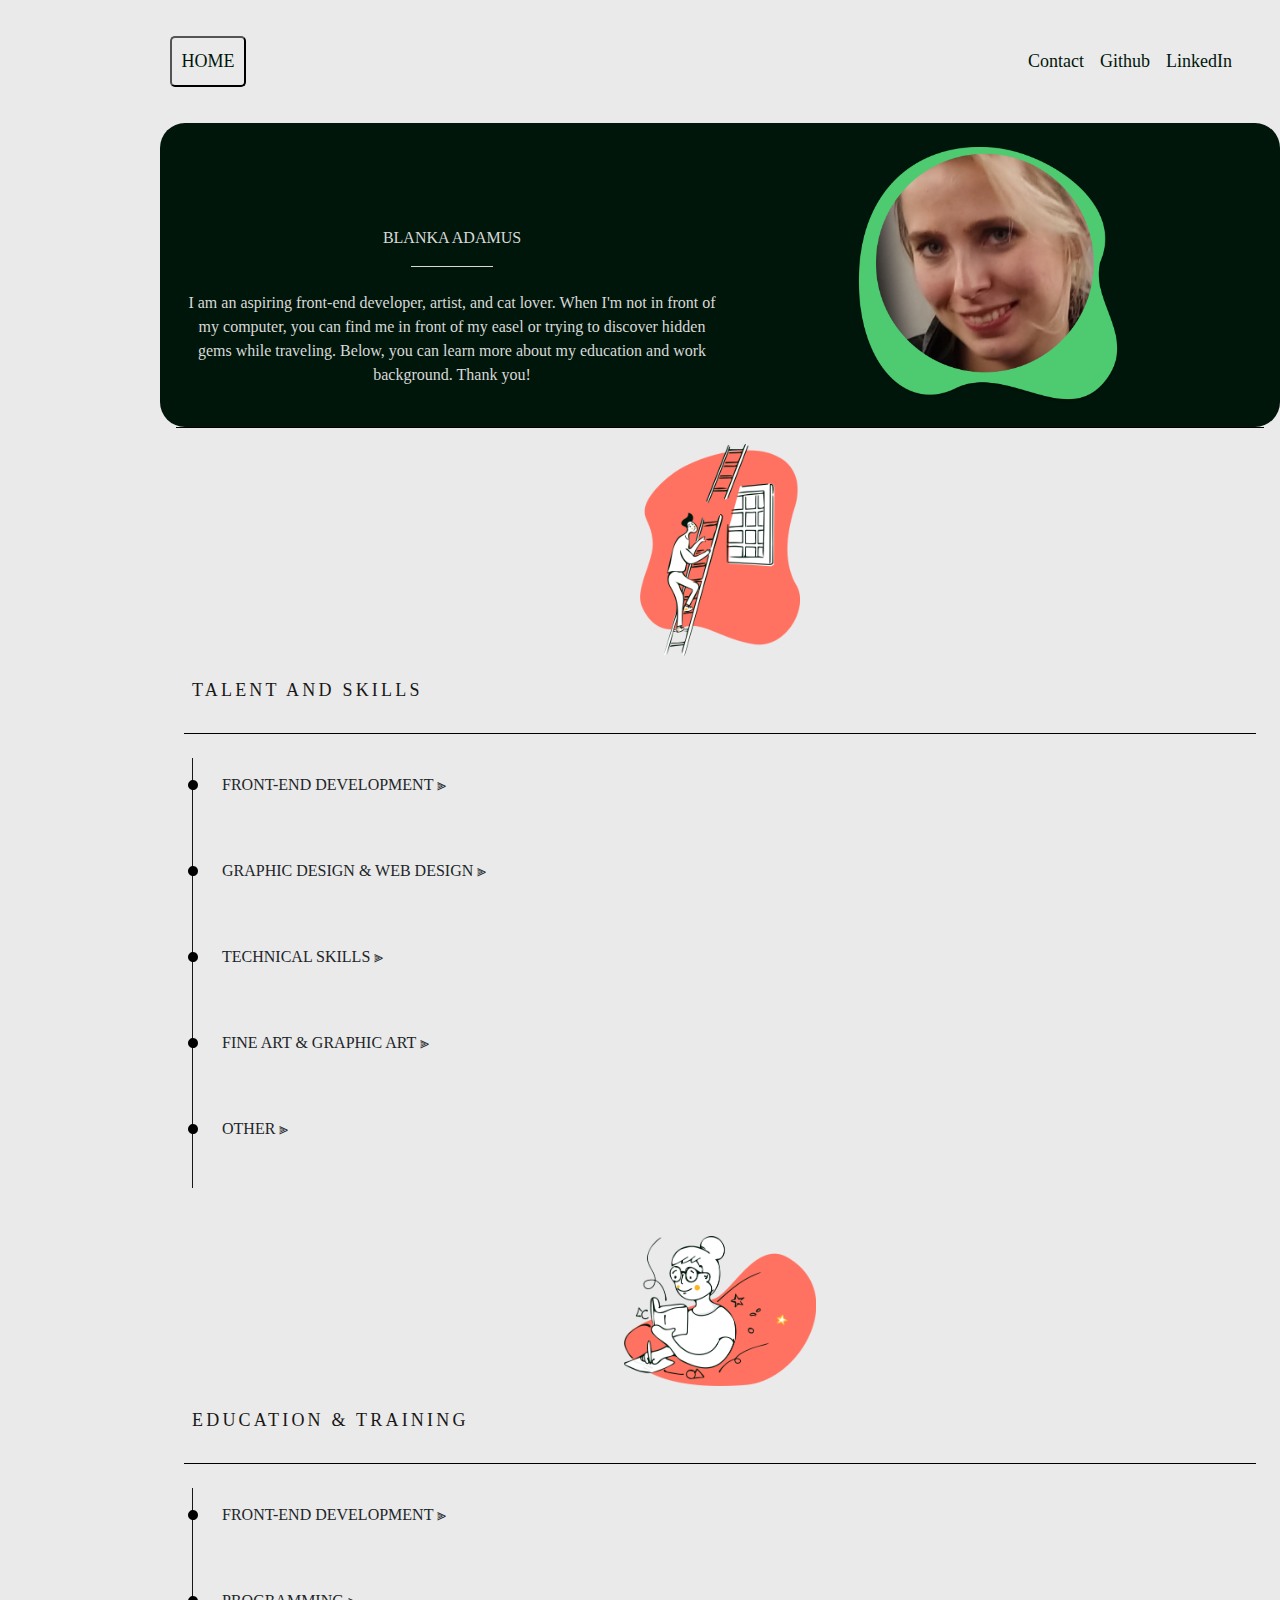
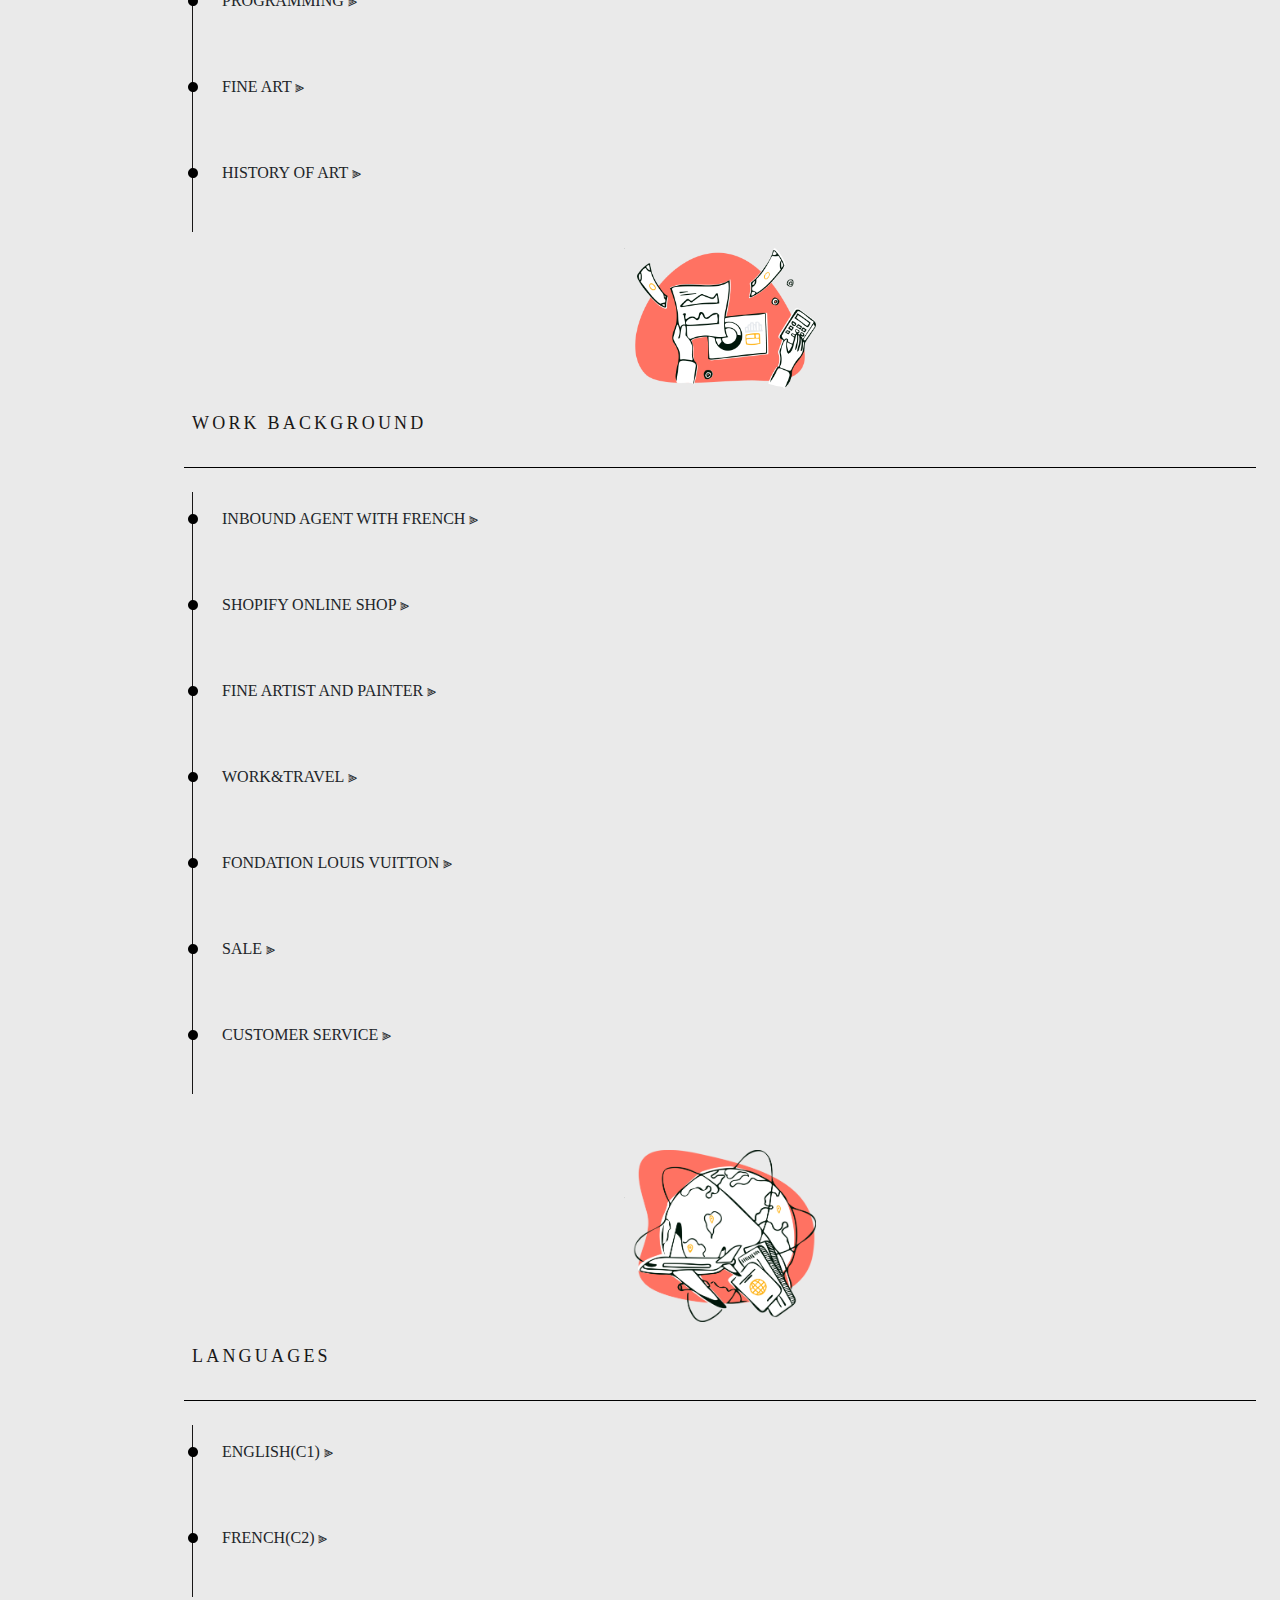
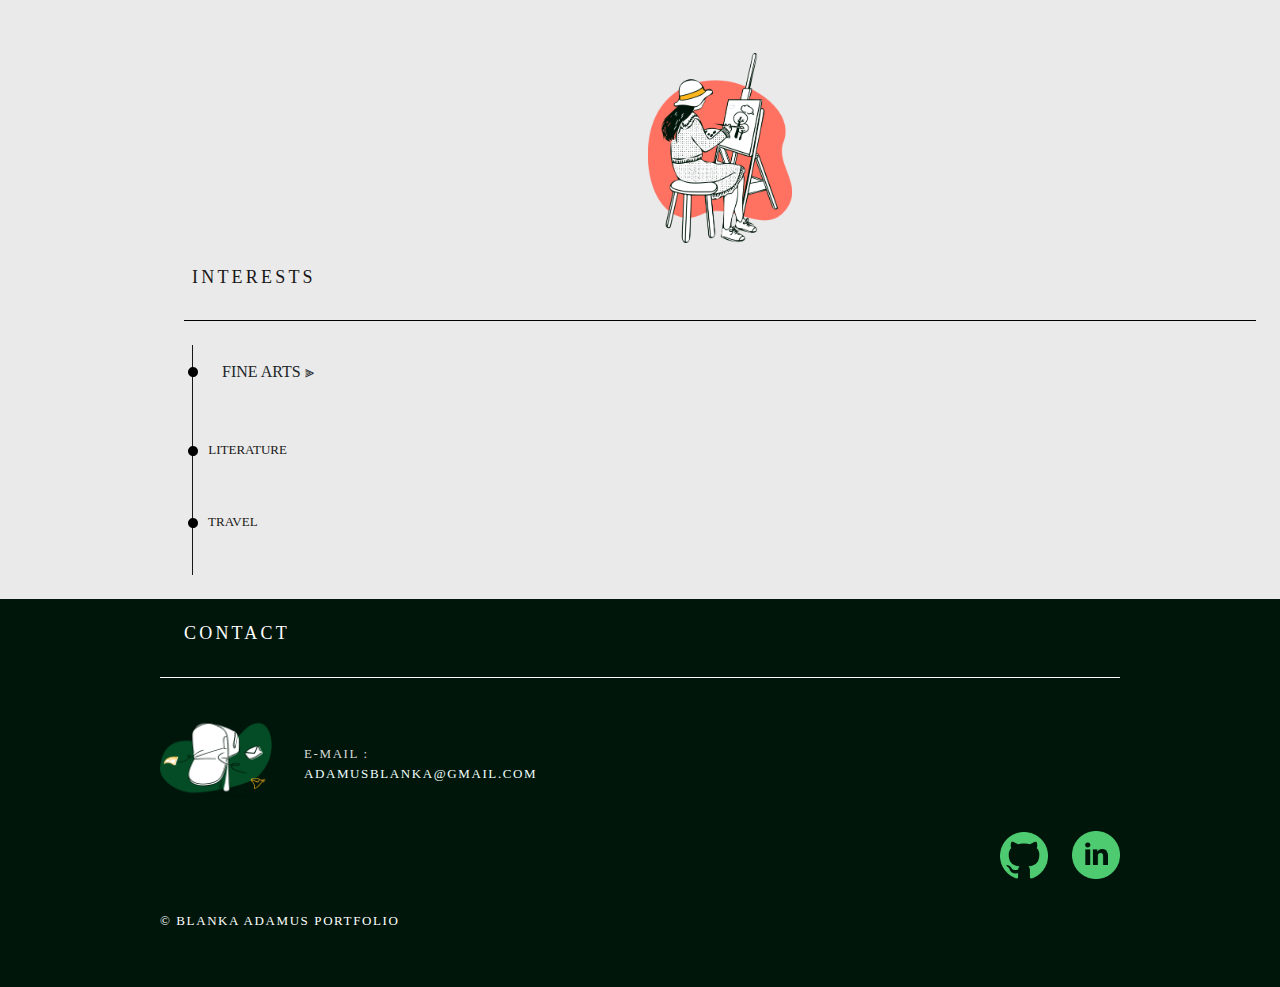
<file: about-old.html>
<!DOCTYPE html>
<html lang="en">
<head>
    <meta charset="UTF-8">
    <meta name="viewport" content="width=device-width, initial-scale=1.0">
    <style>
        @import url('https://fonts.googleapis.com/css2?family=Lora:ital,wght@0,400.700;1,400.700&display=swap');
    </style>
    <link href="https://cdn.jsdelivr.net/npm/bootstrap@5.3.3/dist/css/bootstrap.min.css" rel="stylesheet" integrity="sha384-QWTKZyjpPEjISv5WaRU9OFeRpok6YctnYmDr5pNlyT2bRjXh0JMhjY6hW+ALEwIH" crossorigin="anonymous">
    <link rel="stylesheet" href="style.css">
    <title>about-me / CV</title>
</head>
<body>
    <div class="main-body-wrapper">
    <header>
        <div class="navbar">
            <div class="home-btn-container">
                <a href="index.html">
                    <button class="home-btn" type="button"><span class="black-text">home</span></button>
                </a>
            </div>
            <div>
                <nav id="menu-visible" class="social-links navbar">
                    <a class="social menu-item nav-link" href="#item-3">contact</a>
                    <a class="social" href="https://github.com/Blanckette" target="_blank">Github</a>
                    <a class="social" href="https://www.linkedin.com/in/blanka-adamus-200276b8/?locale=en_US" target="_blank">LinkedIn</a>
                </nav>
            </div>
        </div>
        <div class="hero-wrapper">
            <div class="IdPhoto">
                <img class="idphoto-img" src="./ressources/photoid-blob.png" alt="">
            </div>
            <div class="presentation">
                <p class="name">Blanka Adamus</p>
                <div class="separation-line"></div>
                <br>
                <p class="about-me">I am an aspiring front-end developer, artist, and cat lover. When I'm not in front of my computer, you can find me in front of my easel or trying to discover hidden gems while traveling. Below, you can learn more about my education and work background. Thank you!
                </p>
            </div>
        </div>
        <div class="separation-line"></div>
    </header>
    <section id="talentAndSkills">
        <div class="illustration-wrapper">
            <img class="skills-img" src="ressources/skills-illustration.png" alt="">
        </div>
        <h2>
            Talent and Skills
        </h2>
        <div class="separation-line"></div>
        <div class="subtitles">
        <!-- first subtitle -->
        <div class="subtitle">
            <p>
                <img src="./ressources/tabler_point-filled.svg" alt="">
                <button class="btn sub-hover" type="button" data-bs-toggle="collapse" data-bs-target="#Front-endDevelopment" aria-expanded="false" aria-controls="Front-endDevelopment">Front-end development ⫸</button>
            </p>
            <div class="row">
                <div class="col">
                    <div class="collapse multi-collapse" id="Front-endDevelopment">
                    <div class="details">
                        <ul class="details-list">
                        <li>HTML/CSS/Javascript</li>
                        <li>Responsive design</li>
                        <li>tailwind</li>
                        <li>bootstrap</li>
                        <li>W3C best practices</li>
                        <li>Assets optimisation</li>
                        </ul>
                    </div>
                    <!-- <div class="progress-circles">
                        <img class="circle" src="./ressources/circleHTML.png" alt="">
                        <img class="circle" src="./ressources/circleCSS.png" alt="">
                        <img class="circle" src="./ressources/circleRespDesign.png" alt="">
                        <img class="circle" src="./ressources/circleJs.png" alt="">
                        <img class="circle" src="./ressources/circleGit.png" alt="">
                        <img class="circle" src="./ressources/circleBoots.png" alt="">
                        <img class="circle" src="./ressources/circleTailw.png" alt="">
                    </div> -->
                    </div>
                </div>
            </div>
        </div>
        <!-- second subtitle -->
        <div class="subtitle">
            <p>
                <img class="circle" src="./ressources/tabler_point-filled.svg" alt="">
                <button class="btn sub-hover" type="button" data-bs-toggle="collapse" data-bs-target="#GraphicDesign_WebDesign" aria-expanded="false" aria-controls="GraphicDesign_WebDesign">Graphic design & web design ⫸</button>
            </p>
            <div class="row">
                <div class="col">
                    <div class="collapse multi-collapse" id="GraphicDesign_WebDesign">
                        <div class="details">
                            <ul class="details-list">
                            <li>UI/UX design</li>
                            <li>Adobe Creative Suite (Photoshop, Illustrator, Lightroom)</li>
                            <li>Figma & Adobe XD</li>
                            <li>Web-compatible graphic components preparation</li>
                            </ul>
                        </div>
                    </div>
                </div>
            </div>
        </div>
        <!-- 3rd subtitle -->
        <div class="subtitle">
            <p>
                <img src="./ressources/tabler_point-filled.svg" alt="">
                <button class="btn sub-hover" type="button" data-bs-toggle="collapse" data-bs-target="#technical-skills" aria-expanded="false" aria-controls="fineArt_GraphicArt">technical skills ⫸</button>
            </p>
            <div class="row">
                <div class="col">
                    <div class="collapse multi-collapse" id="technical-skills">
                    <div class="details">
                        <ul class="details-list">
                        <li>Unix commands</li>
                        <li>Git, Github</li>
                        <li>macOS, iOS environment</li>
                        <li>Excel and Mac equivalent</li>
                        <li>Google sheets</li>
                        <li>Salesforce</li>
                        </ul>
                    </div>
                    </div>
                </div>
            </div>
        </div>
        <!-- 4th subtitle -->
        <div class="subtitle">
            <p>
                <img src="./ressources/tabler_point-filled.svg" alt="">
                <button class="btn sub-hover" type="button" data-bs-toggle="collapse" data-bs-target="#fineArt_GraphicArt" aria-expanded="false" aria-controls="fineArt_GraphicArt">fine art & graphic art ⫸</button>
            </p>
            <div class="row">
                <div class="col">
                    <div class="collapse multi-collapse" id="fineArt_GraphicArt">
                    <div class="details">
                        <ul class="details-list">
                        <li>Traditional and digital illustration</li>
                        <li>Photography & photo retouching</li>
                        <li>Oil Painting</li>
                        </ul>
                    </div>
                    </div>
                </div>
            </div>
        </div>
        <!-- 4th subtitle -->
        <div class="subtitle">
            <p>
                <img src="./ressources/tabler_point-filled.svg" alt="">
                <button class="btn sub-hover" type="button" data-bs-toggle="collapse" data-bs-target="#other" aria-expanded="false" aria-controls="fineArt_GraphicArt">other ⫸</button>
            </p>
            <div class="row">
                <div class="col">
                    <div class="collapse multi-collapse" id="other">
                    <div class="details">
                        <ul class="details-list">
                        <li>Teamwork</li>
                        <li>Client service & Client experience</li>
                        <li>Translator, Social Media manager and digital marketing</li>
                        <li>Chat GPT & Adobe Firefly prompting</li>
                        </ul>
                    </div>
                    </div>
                </div>
            </div>
        </div>
        </div>
    </section>
    <section id="educationSpecialisation">
        <div class="illustration-wrapper">
            <img class="education-img" src="ressources/education-illustration.png" alt="">
        </div>
        <h2>
            Education & Training
        </h2>
        <div class="separation-line"></div>
        <div class="subtitles">
            <div class="subtitle">
                <p>
                    <img src="./ressources/tabler_point-filled.svg" alt="">
                    <button class="btn sub-hover" type="button" data-bs-toggle="collapse" data-bs-target="#frontend" aria-expanded="false" aria-controls="fineArt">front-end development ⫸</button>
                </p>
                <div class="row">
                    <div class="col">
                        <div class="collapse multi-collapse" id="frontend">
                        <div class="details">
                            <p class="school">SELF TAUGHT & ONLINE TRAINING IN FRONT-END DEVELOPMENT</p>
                            <ul class="details-list">
                            <li>HTML / CSS / Javascript</li>
                            <li>TailwindCSS & Bootsrap</li>
                            <li>Web design</li>
                            <li>Figma & Adobe XD</li>
                            </ul>
                        </div>
                        </div>
                    </div>
                </div>
            </div>
             <!-- 2nd subtitle -->
        <div class="subtitle">
            <p>
                <img src="./ressources/tabler_point-filled.svg" alt="">
                <button class="btn sub-hover" type="button" data-bs-toggle="collapse" data-bs-target="#programming" aria-expanded="false" aria-controls="programming">programming ⫸</button>
            </p>
            <div class="row">
                <div class="col">
                    <div class="collapse multi-collapse" id="programming">
                    <div class="details">
                        <p class="school">42 School - Fremont CA USA</p>
                        <ul class="details-list">
                        <li>Basics of programming (c++)</li>
                        <li>HTML / CSS</li>
                        <li>Web design </li>
                        </ul>
                    </div>
                    </div>
                </div>
            </div>
        </div>
        <!-- 3rd subtitle -->
        <div class="subtitle">
            <p>
                <img src="./ressources/tabler_point-filled.svg" alt="">
                <button class="btn sub-hover" type="button" data-bs-toggle="collapse" data-bs-target="#fineArt" aria-expanded="false" aria-controls="fineArt">fine art ⫸</button>
            </p>
            <div class="row">
                <div class="col">
                    <div class="collapse multi-collapse" id="fineArt">
                    <div class="details">
                        <p class="school">PARIS I Panthéon - Sorbonne , Paris , France</p>
                        <ul class="details-list">
                        <li>Oil painting</li>
                        <li>Photography</li>
                        <li>Graphic design </li>
                        <li>Art Theory</li>
                        </ul>
                    </div>
                    </div>
                </div>
            </div>
        </div>
        <!-- 4th subtitle -->
        <div class="subtitle">
            <p>
                <img src="./ressources/tabler_point-filled.svg" alt="">
                <button class="btn sub-hover" type="button" data-bs-toggle="collapse" data-bs-target="#artHistory" aria-expanded="false" aria-controls="artHistory">history of art ⫸</button>
            </p>
            <div class="row">
                <div class="col">
                    <div class="collapse multi-collapse" id="artHistory">
                    <div class="details">
                        <p class="school">PARIS I Panthéon - Sorbonne , Paris , France</p>
                        <ul class="details-list">
                        <li>History of art</li>
                        <li>History of architecture</li>
                        <li>history of design</li>
                        <li>intruduction to sociology and antropology</li>
                        </ul>
                    </div>
                    </div>
                </div>
            </div>
        </div>
        </div>
    </section>
    <section id="workBackground">
        <div class="illustration-wrapper">
            <img class="work-img" src="ressources/Finances.png" alt="">
        </div>
        <h2>
            work background
        </h2>
        <div class="separation-line"></div>
        <div class="subtitles">
            <!-- first subtitle -->
            <div class="subtitle">
                <p>
                    <img src="./ressources/tabler_point-filled.svg" alt="">
                    <button class="btn sub-hover" type="button" data-bs-toggle="collapse" data-bs-target="#agent" aria-expanded="false" aria-controls="painter">INBOUND AGENT WITH FRENCH ⫸</button>
                </p>
                <div class="row">
                    <div class="col">
                        <div class="collapse multi-collapse" id="agent">
                        <div class="details">
                            <p class="place">cracow , Poland</p>
                            <ul class="details-list">
                            <li>Client service & client experience</li>
                            <li>Maintenance and orders inquiries</li>
                            <li>Salesforce & Orbit</li>
                            </ul>
                        </div>
                        </div>
                    </div>
                </div>
            </div>
        <div class="subtitle">
            <p>
                <img src="./ressources/tabler_point-filled.svg" alt="">
                <button class="btn sub-hover" type="button" data-bs-toggle="collapse" data-bs-target="#shopify" aria-expanded="false" aria-controls="painter">SHOPIFY ONLINE SHOP ⫸</button>
            </p>
            <div class="row">
                <div class="col">
                    <div class="collapse multi-collapse" id="shopify">
                    <div class="details">
                        <p class="place">cracow , Poland</p>
                        <ul class="details-list">
                        <li>Template integration and personalization.</li>
                        <li>Stock tracking and maintenance configuration.</li>
                        <li>Payment system configuration & maintenance.</li>
                        <li>Domain configuration and maintenance.</li>
                        <li>Online marketing and SEO.</li>
                        </ul>
                    </div>
                    </div>
                </div>
            </div>
        </div>
        <div class="subtitle">
            <p>
                <img src="./ressources/tabler_point-filled.svg" alt="">
                <button class="btn sub-hover" type="button" data-bs-toggle="collapse" data-bs-target="#painter" aria-expanded="false" aria-controls="painter">fine artist and painter ⫸</button>
            </p>
            <div class="row">
                <div class="col">
                    <div class="collapse multi-collapse" id="painter">
                    <div class="details">
                        <p class="place">cracow , Poland</p>
                        <ul class="details-list">
                        <li>oil painting</li>
                        <li>participating in local art auctions</li>
                        <li class="gallery-link">
                            <a class="gallery-link" href="art_gallery.html">see some artworks ⟶</a>
                            </li>
                        </ul>
                    </div>
                    </div>
                </div>
            </div>
        </div>
        <!-- second subtitle -->
        <div class="subtitle">
            <p>
                <img src="./ressources/tabler_point-filled.svg" alt="">
                <button class="btn sub-hover" type="button" data-bs-toggle="collapse" data-bs-target="#workTravel" aria-expanded="false" aria-controls="workTravel">work&travel ⫸</button>
            </p>
            <div class="row">
                <div class="col">
                    <div class="collapse multi-collapse" id="workTravel">
                    <div class="details">
                        <p class="place">ottawa , ontario , canada</p>
                        <ul class="details-list">
                        <li>international experience</li>
                        <li>Stay in English-speaking Canada (Ottawa)</li>
                        </ul>
                    </div>
                    </div>
                </div>
            </div>
        </div>
        <!-- 3th subtitle -->
        <div class="subtitle">
            <p>
                <img src="./ressources/tabler_point-filled.svg" alt="">
                <button class="btn sub-hover" type="button" data-bs-toggle="collapse" data-bs-target="#Fondation" aria-expanded="false" aria-controls="Fondation">FONDATION LOUIS VUITTON ⫸</button>
            </p>
            <div class="row">
                <div class="col">
                    <div class="collapse multi-collapse" id="Fondation">
                    <div class="details">
                        <p class="place">Paris , France</p>
                        <ul class="details-list">
                        <li>Teamwork</li>
                        <li>Visitors' orientation and relation</li>
                        <li>Guide for expositions</li>
                        </ul>
                    </div>
                    </div>
                </div>
            </div>
        </div>
        <!-- 4th subtitle -->
        <div class="subtitle">
            <p>
                <img src="./ressources/tabler_point-filled.svg" alt="">
                <button class="btn sub-hover" type="button" data-bs-toggle="collapse" data-bs-target="#sale" aria-expanded="false" aria-controls="sale">sale ⫸</button>
            </p>
            <div class="row">
                <div class="col">
                    <div class="collapse multi-collapse" id="sale">
                    <div class="details">
                        <p class="place">Paris , France</p>
                        <ul class="details-list">
                        <li>Sale of bathroom fixtures and home appliances.</li>
                        <li>sale of art supplies and oil paints.</li>
                        <li>sale of prêt-à-porter for woman.</li>
                        <li>Client service.</li>
                        </ul>
                    </div>
                    </div>
                </div>
            </div>
        </div>
        <!-- 5th subtitle -->
        <div class="subtitle">
            <p>
                <img src="./ressources/tabler_point-filled.svg" alt="">
                <button class="btn sub-hover" type="button" data-bs-toggle="collapse" data-bs-target="#hotesse" aria-expanded="false" aria-controls="hotesse">Customer service ⫸</button>
            </p>
            <div class="row">
                <div class="col">
                    <div class="collapse multi-collapse" id="hotesse">
                    <div class="details">
                        <p class="place">Paris , France</p>
                        <ul class="details-list">
                        <li>Teamwork</li>
                        <li>Visitors' orientation and relation</li>
                        <li>Customer service during salons, expositions, reunions and seminars</li>
                        </ul>
                    </div>
                    </div>
                </div>
            </div>
        </div>
        <!-- 6th subtitle -->
        <!-- <div class="subtitle">
            <p>
                <img src="./ressources/tabler_point-filled.svg" alt="">
                <button class="btn sub-hover" type="button" data-bs-toggle="collapse" data-bs-target="#waitress" aria-expanded="false" aria-controls="waitress">waitress</button>
            </p>
            <div class="row">
                <div class="col">
                    <div class="collapse multi-collapse" id="waitress">
                    <div class="details">
                        <p class="place">Paris , France</p>
                        <ul class="details-list">
                        <li>Teamwork</li>
                        <li>waitress in gastronomic restaurant </li>
                        <li>waitress in ice cream shop</li>
                        </ul>
                    </div>
                    </div>
                </div>
            </div>
        </div> -->
        </div>
    </section>
    <section id="languages">
        <div class="illustration-wrapper">
            <img class="languages-img" src="ressources/languages.png" alt="">
        </div>
        <h2>
            languages
        </h2>
        <div class="separation-line"></div>
        <div class="subtitles">
            <!-- first subtitle -->
        <div class="subtitle">
            <p>
                <img src="./ressources/tabler_point-filled.svg" alt="">
                <button class="btn sub-hover" type="button" data-bs-toggle="collapse" data-bs-target="#english" aria-expanded="false" aria-controls="english">english(c1) ⫸</button>
            </p>
            <div class="row">
                <div class="col">
                    <div class="collapse multi-collapse" id="english">
                        <div class="details">
                            <ul class="details-list">
                            <li>stay in english speaking Canada region - Ontario</li>
                            <li>early english classes and high school diploma</li>
                            </ul>
                        </div>
                    </div>
                </div>
            </div>
        </div>
        <!-- second subtitle -->
        <div class="subtitle">
            <p>
                <img src="./ressources/tabler_point-filled.svg" alt="">
                <button class="btn sub-hover" type="button" data-bs-toggle="collapse" data-bs-target="#french" aria-expanded="false" aria-controls="french">french(c2) ⫸</button>
            </p>
            <div class="row">
                <div class="col">
                    <div class="collapse multi-collapse" id="french">
                    <div class="details">
                        <ul class="details-list">
                        <li>study in France (start 2007)</li>
                        <li>DALF</li>
                        </ul>
                    </div>
                    </div>
                </div>
            </div>
        </div>
        </div>
    </section>
    <section id="interests">
        <div class="illustration-wrapper">
            <img class="hobby-img" src="ressources/hobby-illustration.png" alt="">
        </div>
        <h2>
            Interests
        </h2>
        <div class="separation-line"></div>
        <div class="subtitles">
            <!-- first subtitle -->
            <div class="subtitle">
                <p>
                    <img src="./ressources/tabler_point-filled.svg" alt="">
                    <button class="btn sub-hover" type="button" data-bs-toggle="collapse" data-bs-target="#art" aria-expanded="false" aria-controls="art">Fine arts ⫸</button>
                </p>
                <div class="row">
                    <div class="col">
                        <div class="collapse multi-collapse" id="art">
                            <div class="details">
                                <ul class="details-list">
                                <li>Modern and Contemporary Art</li>
                                <li>Design and Applied Arts</li>
                                <li>Architecture and interior design</li>
                                <li>Photography</li>
                                </ul>
                            </div>
                        </div>
                    </div>
                </div>
            </div>
            <!-- second subtitle -->
            <div class="subtitle">
                <p class="uppercase">
                    <img src="./ressources/tabler_point-filled.svg" alt="">
                    Literature
                </p>
            </div>
            <div class="subtitle">
                <p class="uppercase">
                    <img src="./ressources/tabler_point-filled.svg" alt="">
                    Travel
                </p>
            </div>
        </div>
    </section>
    </div>
    <footer id="item-3">
        <div class="footer-content">
            <h2>Contact</h2>
            <div class="separation-line-white"></div>
            <div class="footer-text">
                <div class="mail-footer">
                    <img class="mail-illustration" src="ressources/mail-illustration.png" alt="">
                    <p class="contact-email">e-mail  :<br><a href="mailto:adamusblanka@gmail.com">  adamusblanka@gmail.com </a></p>
                </div>
                <div class="online">
                    <a href="https://github.com/Blanckette" target="_blank"><img class="social-logo" src="ressources/github-green.png" alt="github-link"></a>
                    <a href="https://www.linkedin.com/in/blanka-adamus-200276b8/?locale=en_US" target="_blank"><img class="social-logo" src="ressources/linkedin-green.png" alt="linkedin-link"></a>
                </div>
                <p>© Blanka Adamus Portfolio</p>
            </div>
        </div>
    </footer>
    <script src="https://cdn.jsdelivr.net/npm/bootstrap@5.3.3/dist/js/bootstrap.bundle.min.js" integrity="sha384-YvpcrYf0tY3lHB60NNkmXc5s9fDVZLESaAA55NDzOxhy9GkcIdslK1eN7N6jIeHz" crossorigin="anonymous"></script>
</body>
</html>
</file>
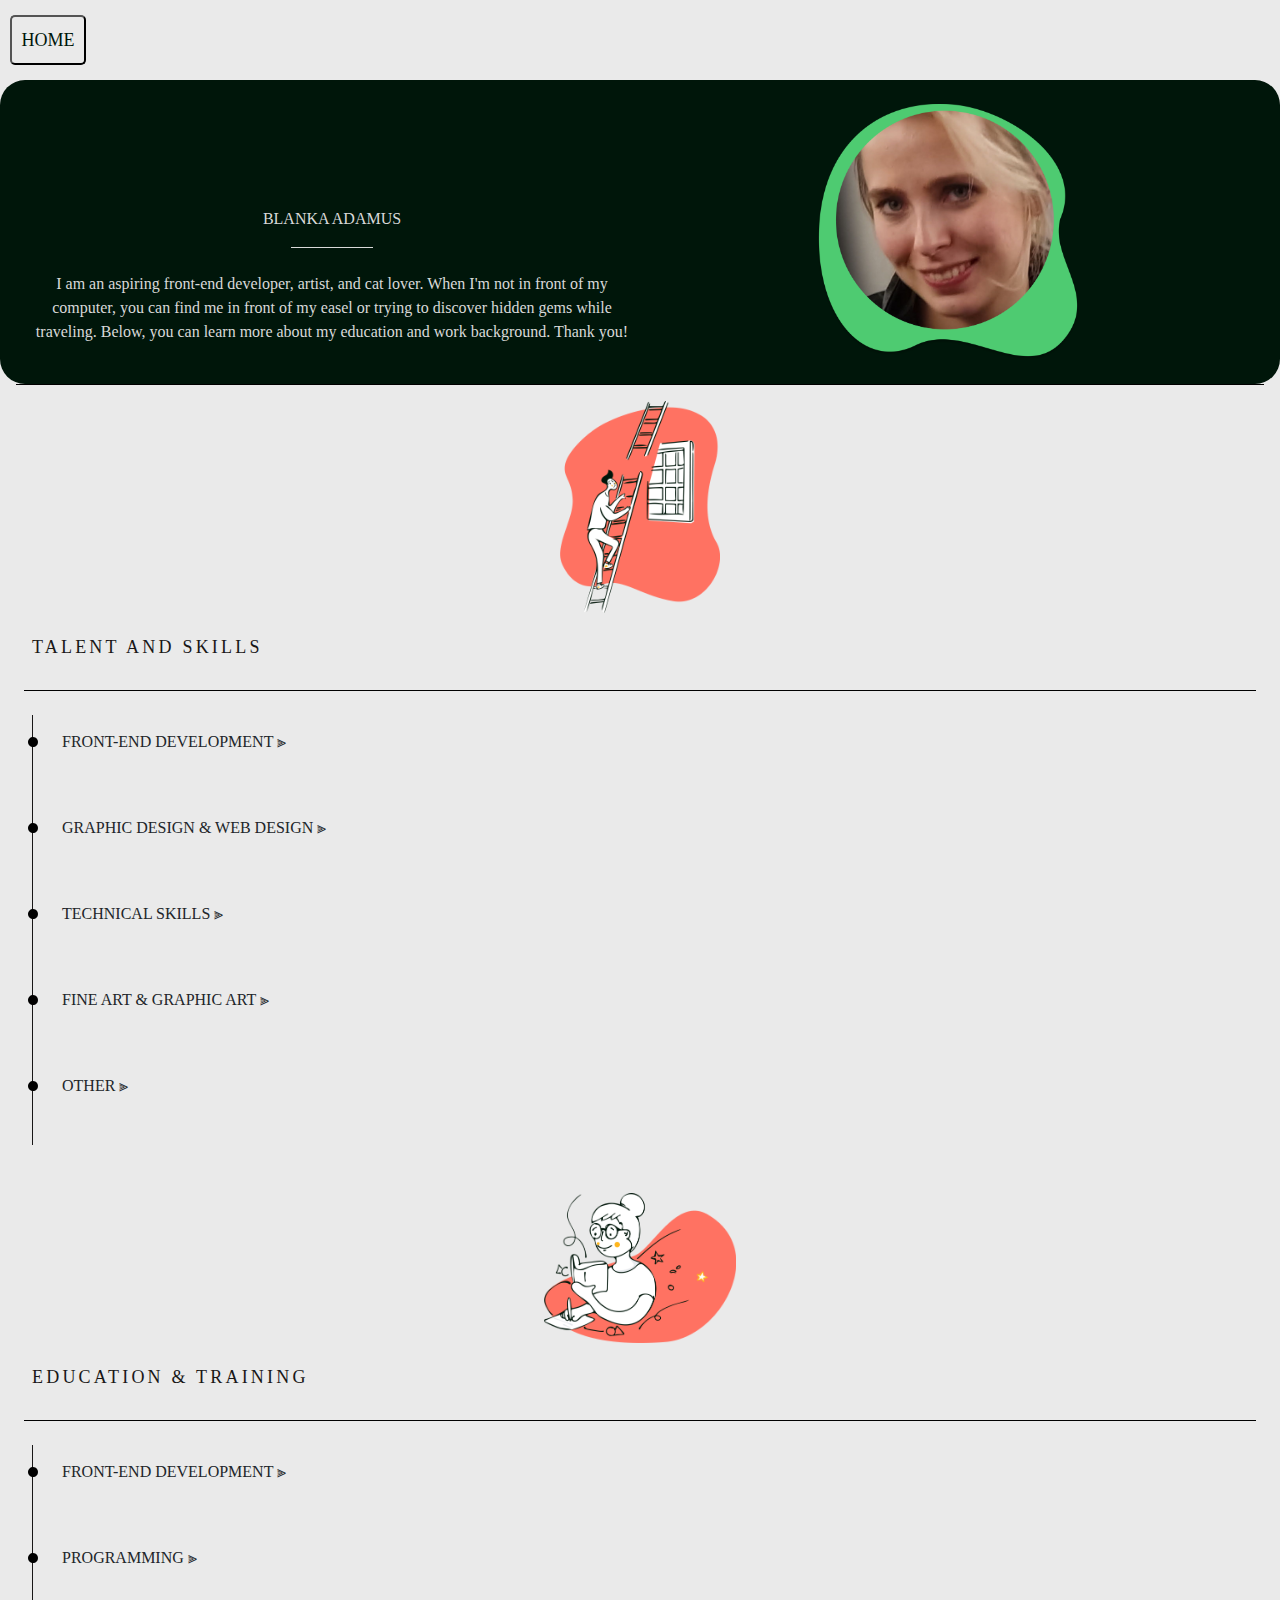
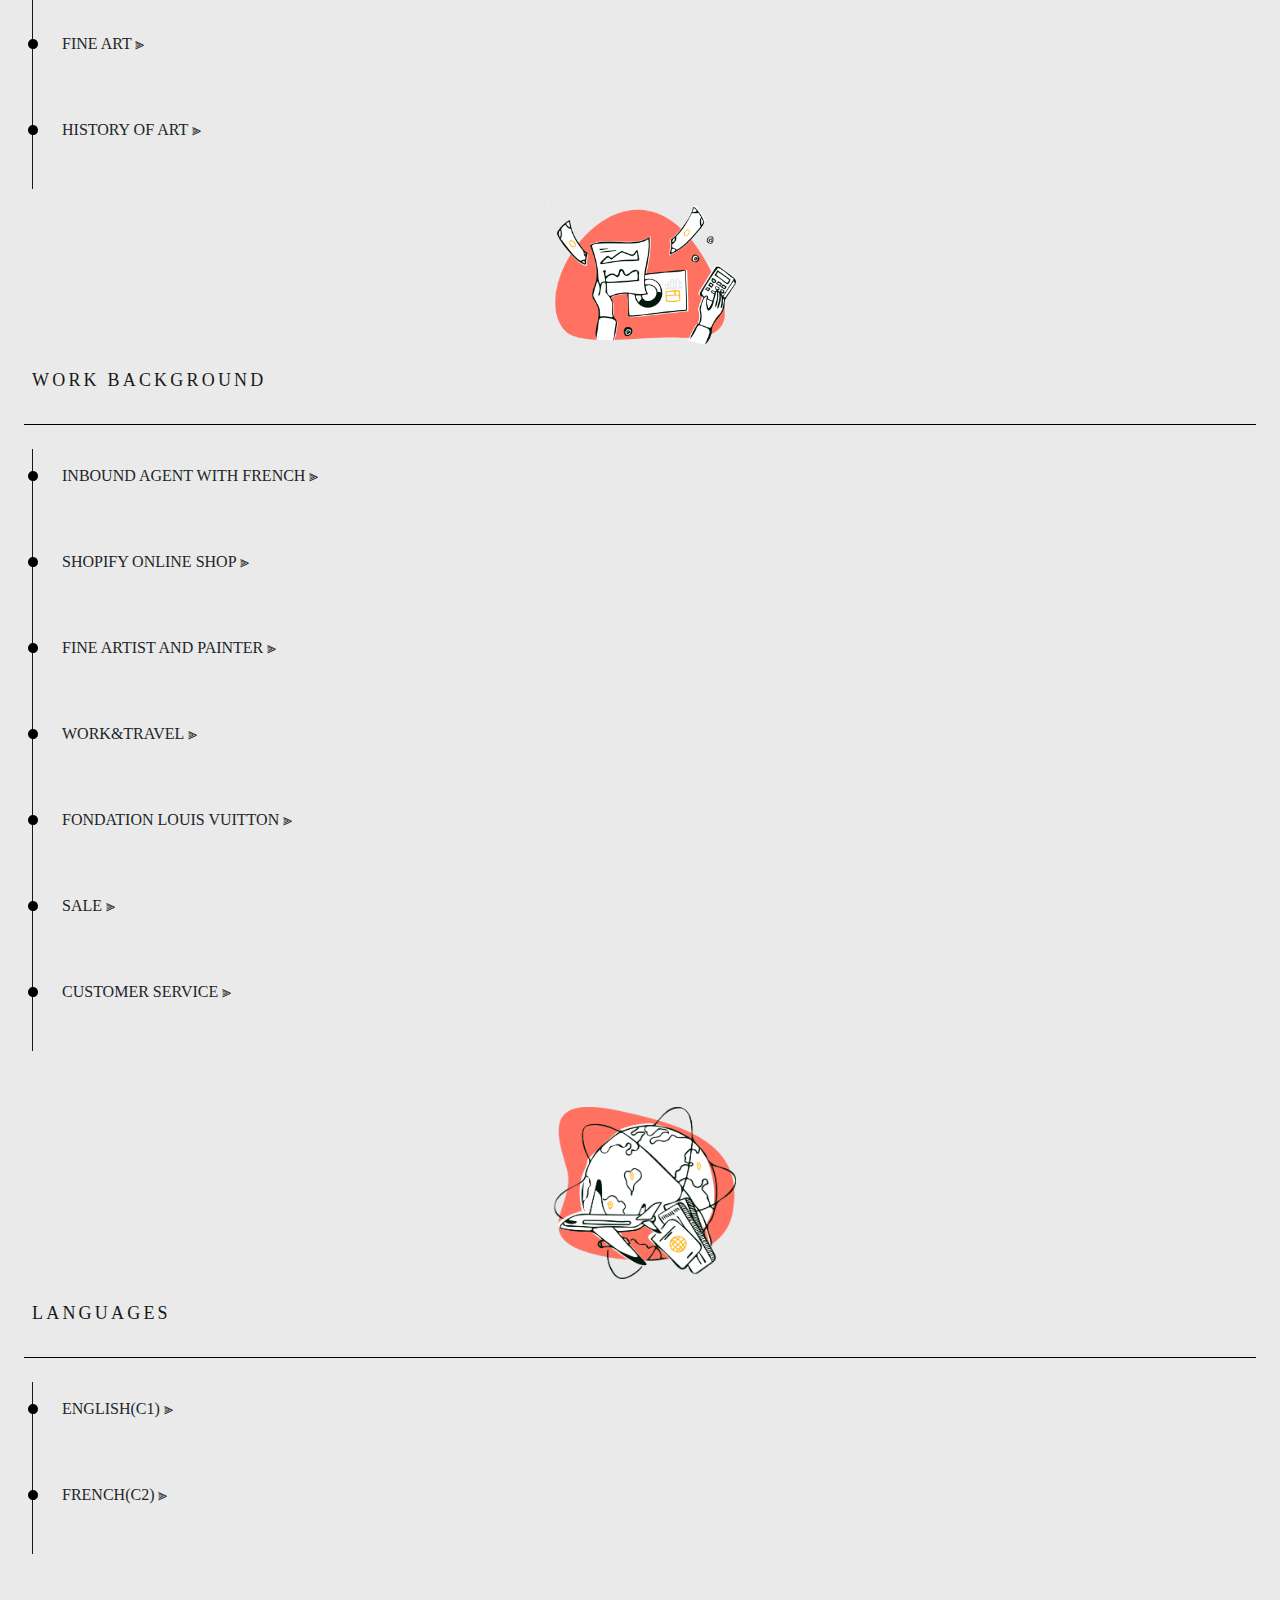
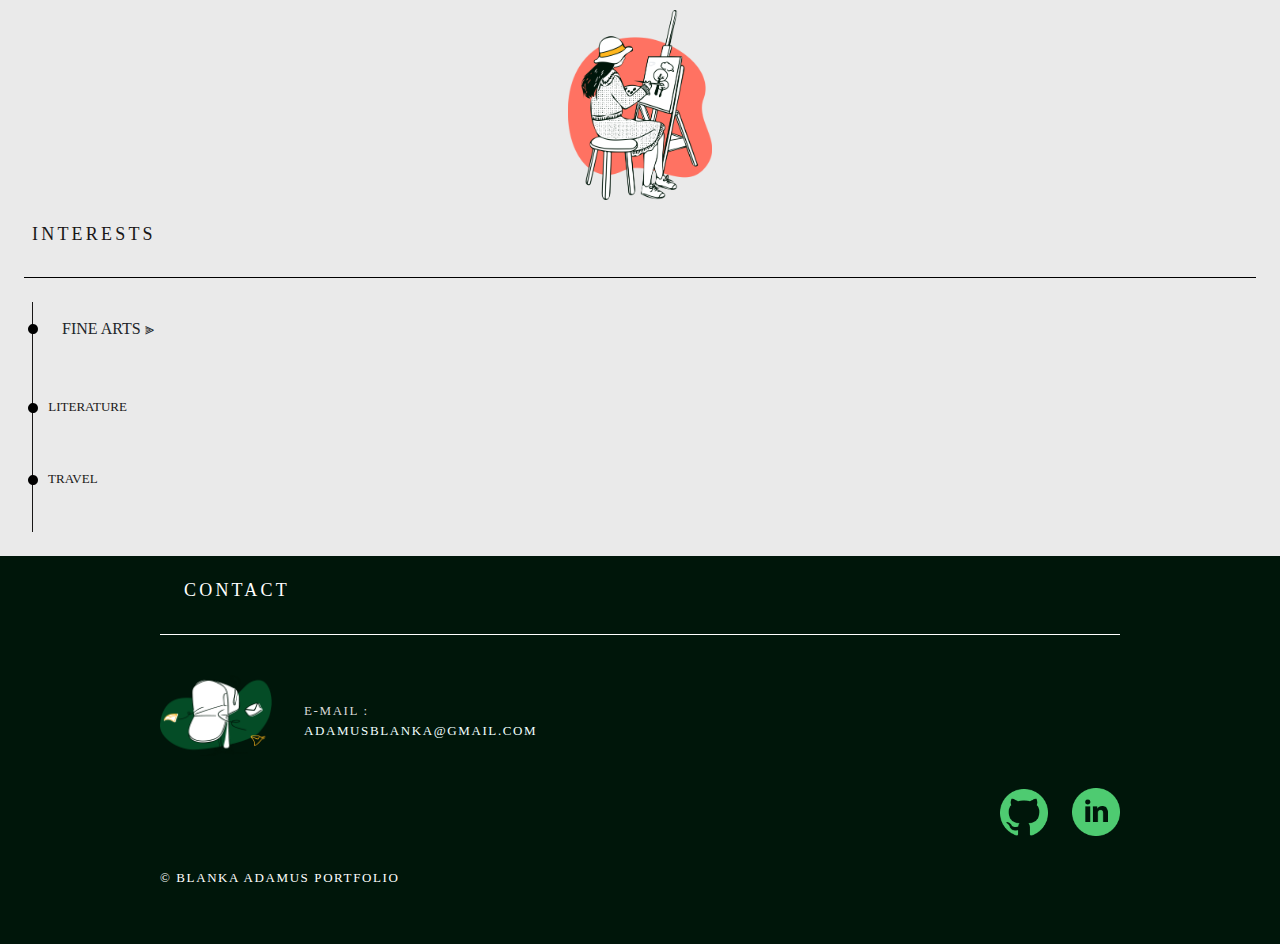
<file: about.html>
<!DOCTYPE html>
<html lang="en">
<head>
    <meta charset="UTF-8">
    <meta name="viewport" content="width=device-width, initial-scale=1.0">
    <style>
        @import url('https://fonts.googleapis.com/css2?family=Lora:ital,wght@0,400.700;1,400.700&display=swap');
    </style>
    <link href="https://cdn.jsdelivr.net/npm/bootstrap@5.3.3/dist/css/bootstrap.min.css" rel="stylesheet" integrity="sha384-QWTKZyjpPEjISv5WaRU9OFeRpok6YctnYmDr5pNlyT2bRjXh0JMhjY6hW+ALEwIH" crossorigin="anonymous">
    <link rel="stylesheet" href="style.css">
    <title>about-me / CV</title>
</head>
<body>
    <header>
        <div class="navbar">
            <div class="home-btn-container">
                <a href="index.html">
                    <button class="home-btn" type="button">home</button>
                </a>
            </div>
            <div>
                <nav id="menu" class="social-links navbar">
                    <a class="social menu-item nav-link" href="#item-3">contact</a>
                    <a class="social" href="https://github.com/Blanckette" target="_blank">Github</a>
                    <a class="social" href="https://www.linkedin.com/in/blanka-adamus-200276b8/?locale=en_US" target="_blank">LinkedIn</a>
                </nav>
            </div>
        </div>
        <div class="hero-wrapper">
            <div class="IdPhoto">
                <img class="idphoto-img" src="./ressources/photoid-blob.png" alt="">
            </div>
            <div class="presentation">
                <p class="name">Blanka Adamus</p>
                <div class="separation-line"></div>
                <br>
                <p class="about-me">I am an aspiring front-end developer, artist, and cat lover. When I'm not in front of my computer, you can find me in front of my easel or trying to discover hidden gems while traveling. Below, you can learn more about my education and work background. Thank you!
                </p>
            </div>
        </div>
        <div class="separation-line"></div>
    </header>
    <section id="talentAndSkills">
        <div class="illustration-wrapper">
            <img class="skills-img" src="ressources/skills-illustration.png" alt="">
        </div>
        <h2>
            Talent and Skills
        </h2>
        <div class="separation-line"></div>
        <div class="subtitles">
        <!-- first subtitle -->
        <div class="subtitle">
            <p>
                <img src="./ressources/tabler_point-filled.svg" alt="">
                <button class="btn sub-hover" type="button" data-bs-toggle="collapse" data-bs-target="#Front-endDevelopment" aria-expanded="false" aria-controls="Front-endDevelopment">Front-end development ⫸</button>
            </p>
            <div class="row">
                <div class="col">
                    <div class="collapse multi-collapse" id="Front-endDevelopment">
                    <div class="details">
                        <ul class="details-list">
                        <li>HTML/CSS/Javascript</li>
                        <li>Responsive design</li>
                        <li>tailwind</li>
                        <li>bootstrap</li>
                        <li>W3C best practices</li>
                        <li>Assets optimisation</li>
                        </ul>
                    </div>
                    <!-- <div class="progress-circles">
                        <img class="circle" src="./ressources/circleHTML.png" alt="">
                        <img class="circle" src="./ressources/circleCSS.png" alt="">
                        <img class="circle" src="./ressources/circleRespDesign.png" alt="">
                        <img class="circle" src="./ressources/circleJs.png" alt="">
                        <img class="circle" src="./ressources/circleGit.png" alt="">
                        <img class="circle" src="./ressources/circleBoots.png" alt="">
                        <img class="circle" src="./ressources/circleTailw.png" alt="">
                    </div> -->
                    </div>
                </div>
            </div>
        </div>
        <!-- second subtitle -->
        <div class="subtitle">
            <p>
                <img class="circle" src="./ressources/tabler_point-filled.svg" alt="">
                <button class="btn sub-hover" type="button" data-bs-toggle="collapse" data-bs-target="#GraphicDesign_WebDesign" aria-expanded="false" aria-controls="GraphicDesign_WebDesign">Graphic design & web design ⫸</button>
            </p>
            <div class="row">
                <div class="col">
                    <div class="collapse multi-collapse" id="GraphicDesign_WebDesign">
                        <div class="details">
                            <ul class="details-list">
                            <li>UI/UX design</li>
                            <li>Adobe Creative Suite (Photoshop, Illustrator, Lightroom)</li>
                            <li>Figma & Adobe XD</li>
                            <li>Web-compatible graphic components preparation</li>
                            </ul>
                        </div>
                    </div>
                </div>
            </div>
        </div>
        <!-- 3rd subtitle -->
        <div class="subtitle">
            <p>
                <img src="./ressources/tabler_point-filled.svg" alt="">
                <button class="btn sub-hover" type="button" data-bs-toggle="collapse" data-bs-target="#technical-skills" aria-expanded="false" aria-controls="fineArt_GraphicArt">technical skills ⫸</button>
            </p>
            <div class="row">
                <div class="col">
                    <div class="collapse multi-collapse" id="technical-skills">
                    <div class="details">
                        <ul class="details-list">
                        <li>Unix commands</li>
                        <li>Git, Github</li>
                        <li>macOS, iOS environment</li>
                        <li>Excel and Mac equivalent</li>
                        <li>Google sheets</li>
                        <li>Salesforce</li>
                        </ul>
                    </div>
                    </div>
                </div>
            </div>
        </div>
        <!-- 4th subtitle -->
        <div class="subtitle">
            <p>
                <img src="./ressources/tabler_point-filled.svg" alt="">
                <button class="btn sub-hover" type="button" data-bs-toggle="collapse" data-bs-target="#fineArt_GraphicArt" aria-expanded="false" aria-controls="fineArt_GraphicArt">fine art & graphic art ⫸</button>
            </p>
            <div class="row">
                <div class="col">
                    <div class="collapse multi-collapse" id="fineArt_GraphicArt">
                    <div class="details">
                        <ul class="details-list">
                        <li>Traditional and digital illustration</li>
                        <li>Photography & photo retouching</li>
                        <li>Oil Painting</li>
                        </ul>
                    </div>
                    </div>
                </div>
            </div>
        </div>
        <!-- 4th subtitle -->
        <div class="subtitle">
            <p>
                <img src="./ressources/tabler_point-filled.svg" alt="">
                <button class="btn sub-hover" type="button" data-bs-toggle="collapse" data-bs-target="#other" aria-expanded="false" aria-controls="fineArt_GraphicArt">other ⫸</button>
            </p>
            <div class="row">
                <div class="col">
                    <div class="collapse multi-collapse" id="other">
                    <div class="details">
                        <ul class="details-list">
                        <li>Teamwork</li>
                        <li>Client service & Client experience</li>
                        <li>Translator, Social Media manager and digital marketing</li>
                        <li>Chat GPT & Adobe Firefly prompting</li>
                        </ul>
                    </div>
                    </div>
                </div>
            </div>
        </div>
        </div>
    </section>
    <section id="educationSpecialisation">
        <div class="illustration-wrapper">
            <img class="education-img" src="ressources/education-illustration.png" alt="">
        </div>
        <h2>
            Education & Training
        </h2>
        <div class="separation-line"></div>
        <div class="subtitles">
            <div class="subtitle">
                <p>
                    <img src="./ressources/tabler_point-filled.svg" alt="">
                    <button class="btn sub-hover" type="button" data-bs-toggle="collapse" data-bs-target="#frontend" aria-expanded="false" aria-controls="fineArt">front-end development ⫸</button>
                </p>
                <div class="row">
                    <div class="col">
                        <div class="collapse multi-collapse" id="frontend">
                        <div class="details">
                            <p class="school">SELF TAUGHT & ONLINE TRAINING IN FRONT-END DEVELOPMENT</p>
                            <ul class="details-list">
                            <li>HTML / CSS / Javascript</li>
                            <li>TailwindCSS & Bootsrap</li>
                            <li>Web design</li>
                            <li>Figma & Adobe XD</li>
                            </ul>
                        </div>
                        </div>
                    </div>
                </div>
            </div>
             <!-- 2nd subtitle -->
        <div class="subtitle">
            <p>
                <img src="./ressources/tabler_point-filled.svg" alt="">
                <button class="btn sub-hover" type="button" data-bs-toggle="collapse" data-bs-target="#programming" aria-expanded="false" aria-controls="programming">programming ⫸</button>
            </p>
            <div class="row">
                <div class="col">
                    <div class="collapse multi-collapse" id="programming">
                    <div class="details">
                        <p class="school">42 School - Fremont CA USA</p>
                        <ul class="details-list">
                        <li>Basics of programming (c++)</li>
                        <li>HTML / CSS</li>
                        <li>Web design </li>
                        </ul>
                    </div>
                    </div>
                </div>
            </div>
        </div>
        <!-- 3rd subtitle -->
        <div class="subtitle">
            <p>
                <img src="./ressources/tabler_point-filled.svg" alt="">
                <button class="btn sub-hover" type="button" data-bs-toggle="collapse" data-bs-target="#fineArt" aria-expanded="false" aria-controls="fineArt">fine art ⫸</button>
            </p>
            <div class="row">
                <div class="col">
                    <div class="collapse multi-collapse" id="fineArt">
                    <div class="details">
                        <p class="school">PARIS I Panthéon - Sorbonne , Paris , France</p>
                        <ul class="details-list">
                        <li>Oil painting</li>
                        <li>Photography</li>
                        <li>Graphic design </li>
                        <li>Art Theory</li>
                        </ul>
                    </div>
                    </div>
                </div>
            </div>
        </div>
        <!-- 4th subtitle -->
        <div class="subtitle">
            <p>
                <img src="./ressources/tabler_point-filled.svg" alt="">
                <button class="btn sub-hover" type="button" data-bs-toggle="collapse" data-bs-target="#artHistory" aria-expanded="false" aria-controls="artHistory">history of art ⫸</button>
            </p>
            <div class="row">
                <div class="col">
                    <div class="collapse multi-collapse" id="artHistory">
                    <div class="details">
                        <p class="school">PARIS I Panthéon - Sorbonne , Paris , France</p>
                        <ul class="details-list">
                        <li>History of art</li>
                        <li>History of architecture</li>
                        <li>history of design</li>
                        <li>intruduction to sociology and antropology</li>
                        </ul>
                    </div>
                    </div>
                </div>
            </div>
        </div>
        </div>
    </section>
    <section id="workBackground">
        <div class="illustration-wrapper">
            <img class="work-img" src="ressources/Finances.png" alt="">
        </div>
        <h2>
            work background
        </h2>
        <div class="separation-line"></div>
        <div class="subtitles">
            <!-- first subtitle -->
            <div class="subtitle">
                <p>
                    <img src="./ressources/tabler_point-filled.svg" alt="">
                    <button class="btn sub-hover" type="button" data-bs-toggle="collapse" data-bs-target="#agent" aria-expanded="false" aria-controls="painter">INBOUND AGENT WITH FRENCH ⫸</button>
                </p>
                <div class="row">
                    <div class="col">
                        <div class="collapse multi-collapse" id="agent">
                        <div class="details">
                            <p class="place">cracow , Poland</p>
                            <ul class="details-list">
                            <li>Client service & client experience</li>
                            <li>Maintenance and orders inquiries</li>
                            <li>Salesforce & Orbit</li>
                            </ul>
                        </div>
                        </div>
                    </div>
                </div>
            </div>
        <div class="subtitle">
            <p>
                <img src="./ressources/tabler_point-filled.svg" alt="">
                <button class="btn sub-hover" type="button" data-bs-toggle="collapse" data-bs-target="#shopify" aria-expanded="false" aria-controls="painter">SHOPIFY ONLINE SHOP ⫸</button>
            </p>
            <div class="row">
                <div class="col">
                    <div class="collapse multi-collapse" id="shopify">
                    <div class="details">
                        <p class="place">cracow , Poland</p>
                        <ul class="details-list">
                        <li>Template integration and personalization.</li>
                        <li>Stock tracking and maintenance configuration.</li>
                        <li>Payment system configuration & maintenance.</li>
                        <li>Domain configuration and maintenance.</li>
                        <li>Online marketing and SEO.</li>
                        </ul>
                    </div>
                    </div>
                </div>
            </div>
        </div>
        <div class="subtitle">
            <p>
                <img src="./ressources/tabler_point-filled.svg" alt="">
                <button class="btn sub-hover" type="button" data-bs-toggle="collapse" data-bs-target="#painter" aria-expanded="false" aria-controls="painter">fine artist and painter ⫸</button>
            </p>
            <div class="row">
                <div class="col">
                    <div class="collapse multi-collapse" id="painter">
                    <div class="details">
                        <p class="place">cracow , Poland</p>
                        <ul class="details-list">
                        <li>oil painting</li>
                        <li>participating in local art auctions</li>
                        <li class="gallery-link">
                            <a class="gallery-link" href="art_gallery.html">see some artworks ⟶</a>
                            </li>
                        </ul>
                    </div>
                    </div>
                </div>
            </div>
        </div>
        <!-- second subtitle -->
        <div class="subtitle">
            <p>
                <img src="./ressources/tabler_point-filled.svg" alt="">
                <button class="btn sub-hover" type="button" data-bs-toggle="collapse" data-bs-target="#workTravel" aria-expanded="false" aria-controls="workTravel">work&travel ⫸</button>
            </p>
            <div class="row">
                <div class="col">
                    <div class="collapse multi-collapse" id="workTravel">
                    <div class="details">
                        <p class="place">ottawa , ontario , canada</p>
                        <ul class="details-list">
                        <li>international experience</li>
                        <li>Stay in English-speaking Canada (Ottawa)</li>
                        </ul>
                    </div>
                    </div>
                </div>
            </div>
        </div>
        <!-- 3th subtitle -->
        <div class="subtitle">
            <p>
                <img src="./ressources/tabler_point-filled.svg" alt="">
                <button class="btn sub-hover" type="button" data-bs-toggle="collapse" data-bs-target="#Fondation" aria-expanded="false" aria-controls="Fondation">FONDATION LOUIS VUITTON ⫸</button>
            </p>
            <div class="row">
                <div class="col">
                    <div class="collapse multi-collapse" id="Fondation">
                    <div class="details">
                        <p class="place">Paris , France</p>
                        <ul class="details-list">
                        <li>Teamwork</li>
                        <li>Visitors' orientation and relation</li>
                        <li>Guide for expositions</li>
                        </ul>
                    </div>
                    </div>
                </div>
            </div>
        </div>
        <!-- 4th subtitle -->
        <div class="subtitle">
            <p>
                <img src="./ressources/tabler_point-filled.svg" alt="">
                <button class="btn sub-hover" type="button" data-bs-toggle="collapse" data-bs-target="#sale" aria-expanded="false" aria-controls="sale">sale ⫸</button>
            </p>
            <div class="row">
                <div class="col">
                    <div class="collapse multi-collapse" id="sale">
                    <div class="details">
                        <p class="place">Paris , France</p>
                        <ul class="details-list">
                        <li>Sale of bathroom fixtures and home appliances.</li>
                        <li>sale of art supplies and oil paints.</li>
                        <li>sale of prêt-à-porter for woman.</li>
                        <li>Client service.</li>
                        </ul>
                    </div>
                    </div>
                </div>
            </div>
        </div>
        <!-- 5th subtitle -->
        <div class="subtitle">
            <p>
                <img src="./ressources/tabler_point-filled.svg" alt="">
                <button class="btn sub-hover" type="button" data-bs-toggle="collapse" data-bs-target="#hotesse" aria-expanded="false" aria-controls="hotesse">Customer service ⫸</button>
            </p>
            <div class="row">
                <div class="col">
                    <div class="collapse multi-collapse" id="hotesse">
                    <div class="details">
                        <p class="place">Paris , France</p>
                        <ul class="details-list">
                        <li>Teamwork</li>
                        <li>Visitors' orientation and relation</li>
                        <li>Customer service during salons, expositions, reunions and seminars</li>
                        </ul>
                    </div>
                    </div>
                </div>
            </div>
        </div>
        <!-- 6th subtitle -->
        <!-- <div class="subtitle">
            <p>
                <img src="./ressources/tabler_point-filled.svg" alt="">
                <button class="btn sub-hover" type="button" data-bs-toggle="collapse" data-bs-target="#waitress" aria-expanded="false" aria-controls="waitress">waitress</button>
            </p>
            <div class="row">
                <div class="col">
                    <div class="collapse multi-collapse" id="waitress">
                    <div class="details">
                        <p class="place">Paris , France</p>
                        <ul class="details-list">
                        <li>Teamwork</li>
                        <li>waitress in gastronomic restaurant </li>
                        <li>waitress in ice cream shop</li>
                        </ul>
                    </div>
                    </div>
                </div>
            </div>
        </div> -->
        </div>
    </section>
    <section id="languages">
        <div class="illustration-wrapper">
            <img class="languages-img" src="ressources/languages.png" alt="">
        </div>
        <h2>
            languages
        </h2>
        <div class="separation-line"></div>
        <div class="subtitles">
            <!-- first subtitle -->
        <div class="subtitle">
            <p>
                <img src="./ressources/tabler_point-filled.svg" alt="">
                <button class="btn sub-hover" type="button" data-bs-toggle="collapse" data-bs-target="#english" aria-expanded="false" aria-controls="english">english(c1) ⫸</button>
            </p>
            <div class="row">
                <div class="col">
                    <div class="collapse multi-collapse" id="english">
                        <div class="details">
                            <ul class="details-list">
                            <li>stay in english speaking Canada region - Ontario</li>
                            <li>early english classes and high school diploma</li>
                            </ul>
                        </div>
                    </div>
                </div>
            </div>
        </div>
        <!-- second subtitle -->
        <div class="subtitle">
            <p>
                <img src="./ressources/tabler_point-filled.svg" alt="">
                <button class="btn sub-hover" type="button" data-bs-toggle="collapse" data-bs-target="#french" aria-expanded="false" aria-controls="french">french(c2) ⫸</button>
            </p>
            <div class="row">
                <div class="col">
                    <div class="collapse multi-collapse" id="french">
                    <div class="details">
                        <ul class="details-list">
                        <li>study in France (start 2007)</li>
                        <li>DALF</li>
                        </ul>
                    </div>
                    </div>
                </div>
            </div>
        </div>
        </div>
    </section>
    <section id="interests">
        <div class="illustration-wrapper">
            <img class="hobby-img" src="ressources/hobby-illustration.png" alt="">
        </div>
        <h2>
            Interests
        </h2>
        <div class="separation-line"></div>
        <div class="subtitles">
            <!-- first subtitle -->
            <div class="subtitle">
                <p>
                    <img src="./ressources/tabler_point-filled.svg" alt="">
                    <button class="btn sub-hover" type="button" data-bs-toggle="collapse" data-bs-target="#art" aria-expanded="false" aria-controls="art">Fine arts ⫸</button>
                </p>
                <div class="row">
                    <div class="col">
                        <div class="collapse multi-collapse" id="art">
                            <div class="details">
                                <ul class="details-list">
                                <li>Modern and Contemporary Art</li>
                                <li>Design and Applied Arts</li>
                                <li>Architecture and interior design</li>
                                <li>Photography</li>
                                </ul>
                            </div>
                        </div>
                    </div>
                </div>
            </div>
            <!-- second subtitle -->
            <div class="subtitle">
                <p class="uppercase">
                    <img src="./ressources/tabler_point-filled.svg" alt="">
                    Literature
                </p>
            </div>
            <div class="subtitle">
                <p class="uppercase">
                    <img src="./ressources/tabler_point-filled.svg" alt="">
                    Travel
                </p>
            </div>
        </div>
    </section>
    <footer id="item-3">
        <div class="footer-content">
            <h2>Contact</h2>
            <div class="separation-line-white"></div>
            <div class="footer-text">
                <div class="mail-footer">
                    <img class="mail-illustration" src="ressources/mail-illustration.png" alt="">
                    <p class="contact-email">e-mail  :<br><a href="mailto:adamusblanka@gmail.com">  adamusblanka@gmail.com </a></p>
                </div>
                <div class="online">
                    <a href="https://github.com/Blanckette" target="_blank"><img class="social-logo" src="ressources/github-green.png" alt="github-link"></a>
                    <a href="https://www.linkedin.com/in/blanka-adamus-200276b8/?locale=en_US" target="_blank"><img class="social-logo" src="ressources/linkedin-green.png" alt="linkedin-link"></a>
                </div>
                <p>© Blanka Adamus Portfolio</p>
            </div>
        </div>
    </footer>
    <script src="https://cdn.jsdelivr.net/npm/bootstrap@5.3.3/dist/js/bootstrap.bundle.min.js" integrity="sha384-YvpcrYf0tY3lHB60NNkmXc5s9fDVZLESaAA55NDzOxhy9GkcIdslK1eN7N6jIeHz" crossorigin="anonymous"></script>
</body>
</html>
</file>
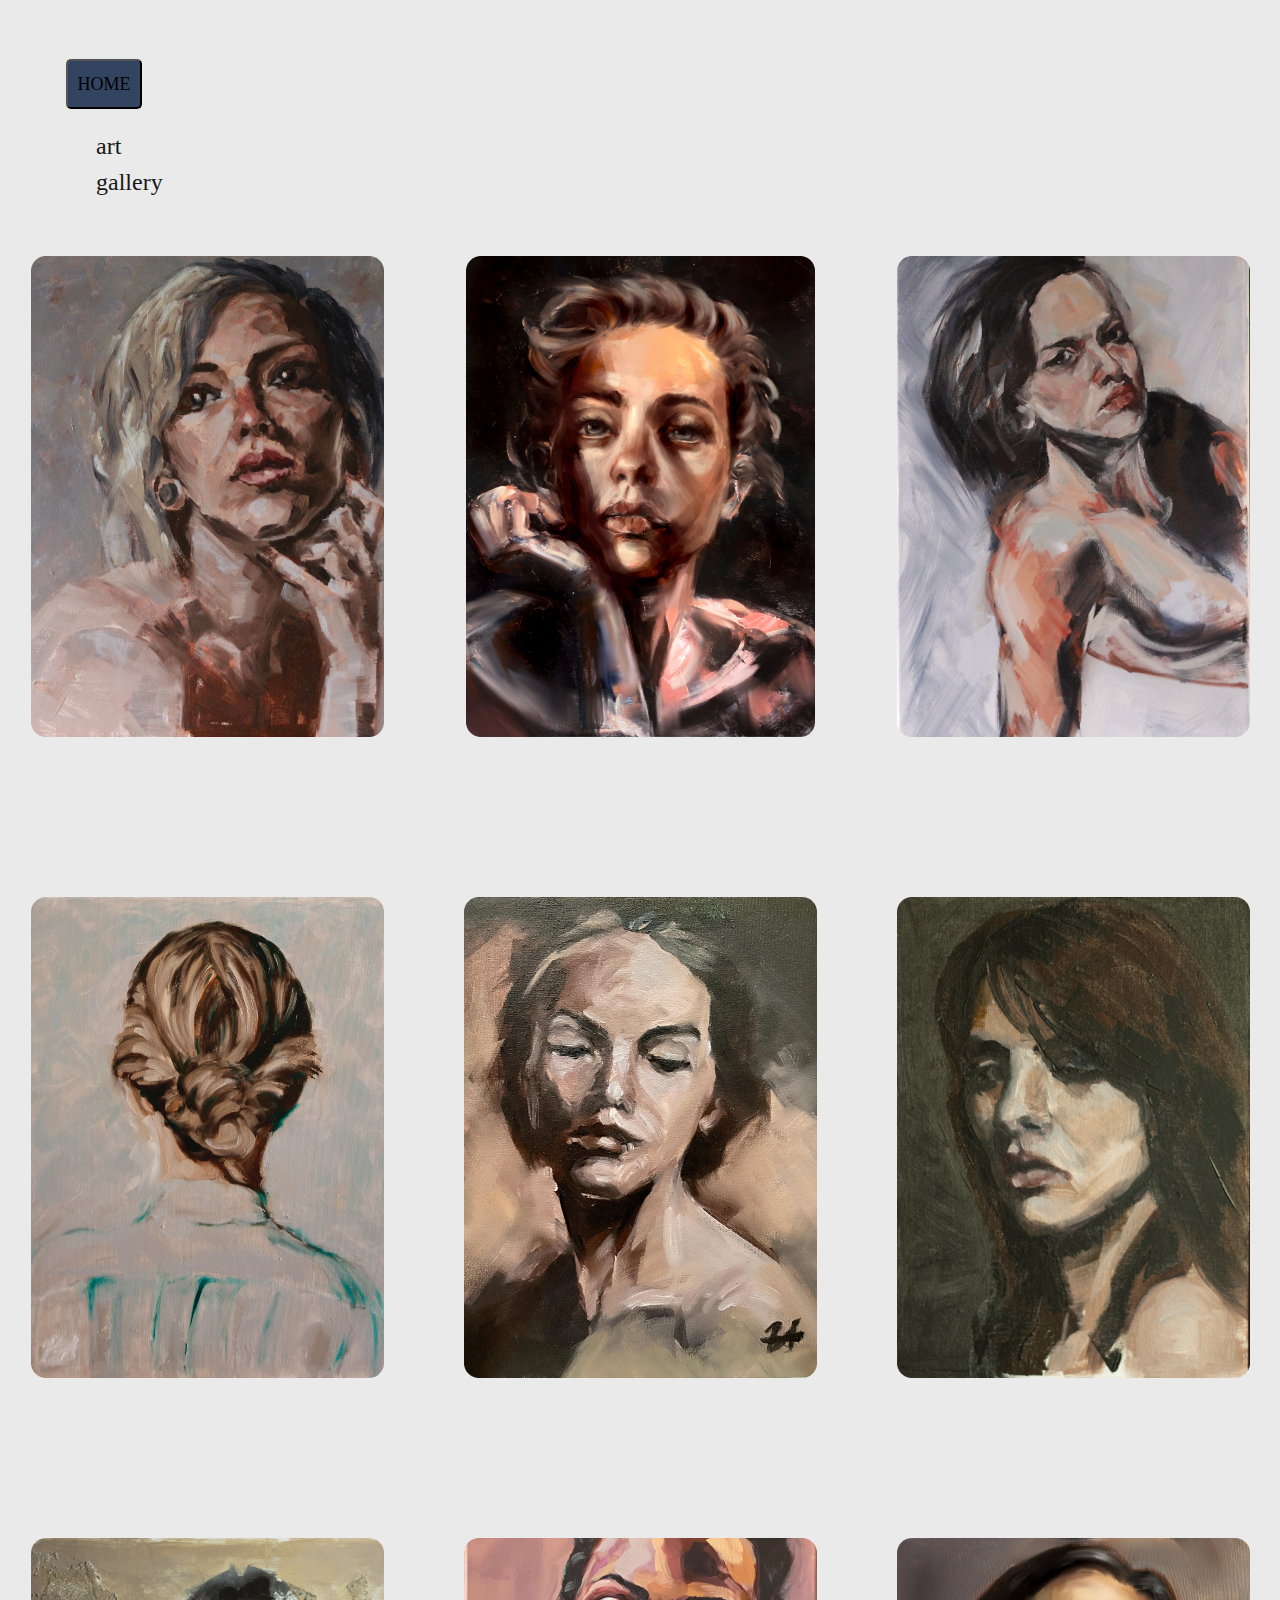
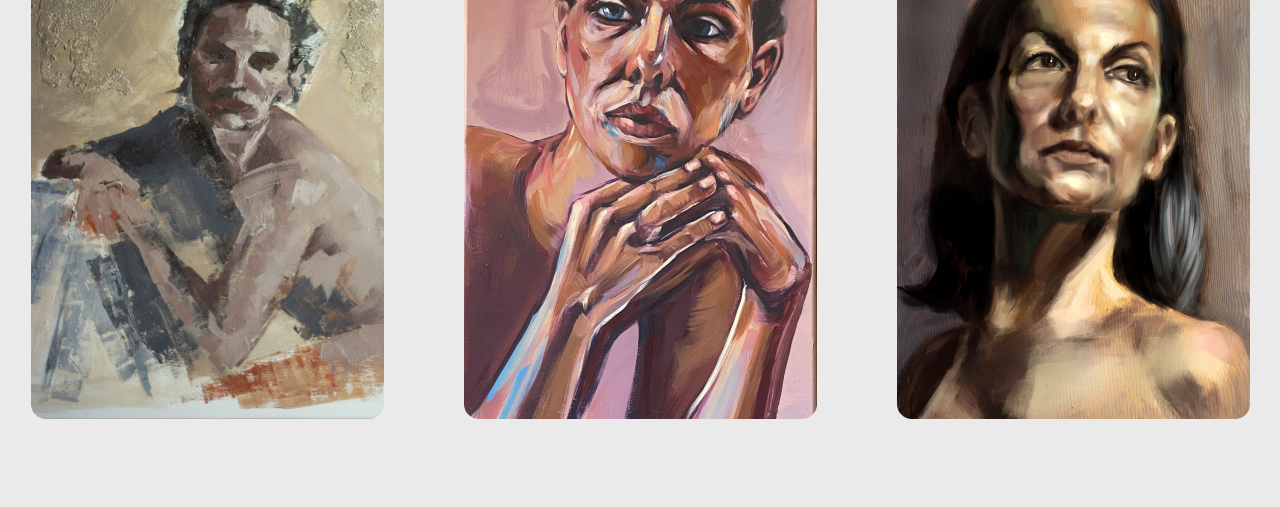
<file: art_gallery.html>
<!DOCTYPE html>
<html lang="en">
<head>
    <meta charset="UTF-8">
    <meta name="viewport" content="width=device-width, initial-scale=1.0">
    <style>
        @import url('https://fonts.googleapis.com/css2?family=Lora:ital,wght@0,400..700;1,400..700&display=swap');
    </style>
    <link href="https://cdn.jsdelivr.net/npm/bootstrap@5.3.3/dist/css/bootstrap.min.css" rel="stylesheet" integrity="sha384-QWTKZyjpPEjISv5WaRU9OFeRpok6YctnYmDr5pNlyT2bRjXh0JMhjY6hW+ALEwIH" crossorigin="anonymous">
    <link rel="stylesheet" href="style.css">
    <title>Art gallery</title>
</head>
<body>
    <div class="gallery-nav">
        <div class="navbar">
            <div class="home-btn-container">
                <a href="index.html">
                    <button class="home-btn" type="button">home</button>
                </a>
            </div>
            <!-- <div class="social-links">
                <a class="social" href="">Github</a>
                <a class="social" href="">LinkedIn</a>
                <a class="social" href="">Dribble</a>
                <a class="social" href="">Behance</a>
            </div> -->
        </div>
    </div>
    <section class="gallery">
        <p class="gallery-title">art <br>gallery</p>
        <div class="gallery-pictures">
            <img class="painting" src="ressources/pic1.png" alt="">
            <img class="painting"  src="ressources/pic2.png" alt="">
            <img class="painting"  src="ressources/pic3.png" alt="">
            <img class="painting"  src="ressources/pic4.png" alt="">
            <img class="painting"  src="ressources/pic5.png" alt="">
            <img class="painting"  src="ressources/pic6.png" alt="">
            <img class="painting"  src="ressources/pic7.png" alt="">
            <img class="painting"  src="ressources/pic8.png" alt="">
            <img class="painting"  src="ressources/pic9.png" alt="">
        </div>
    </section>
</body>
</html>
</file>
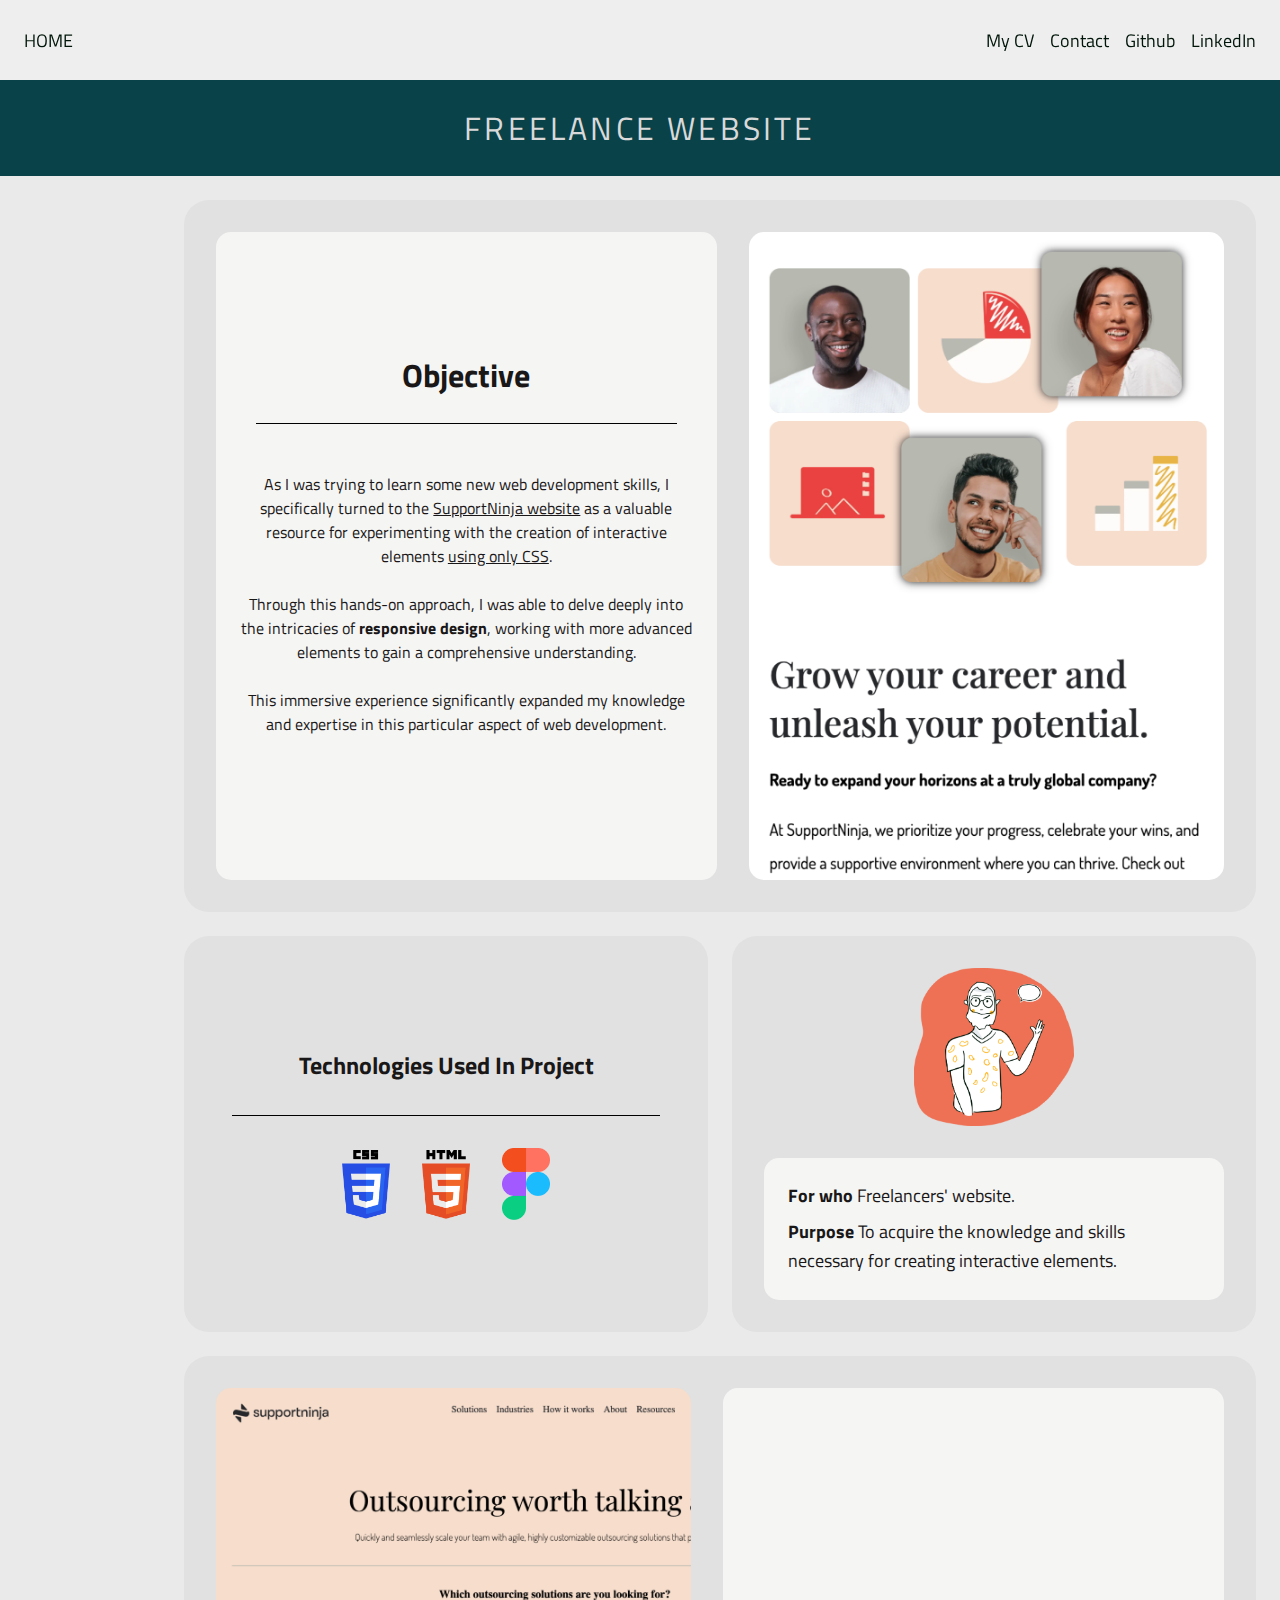
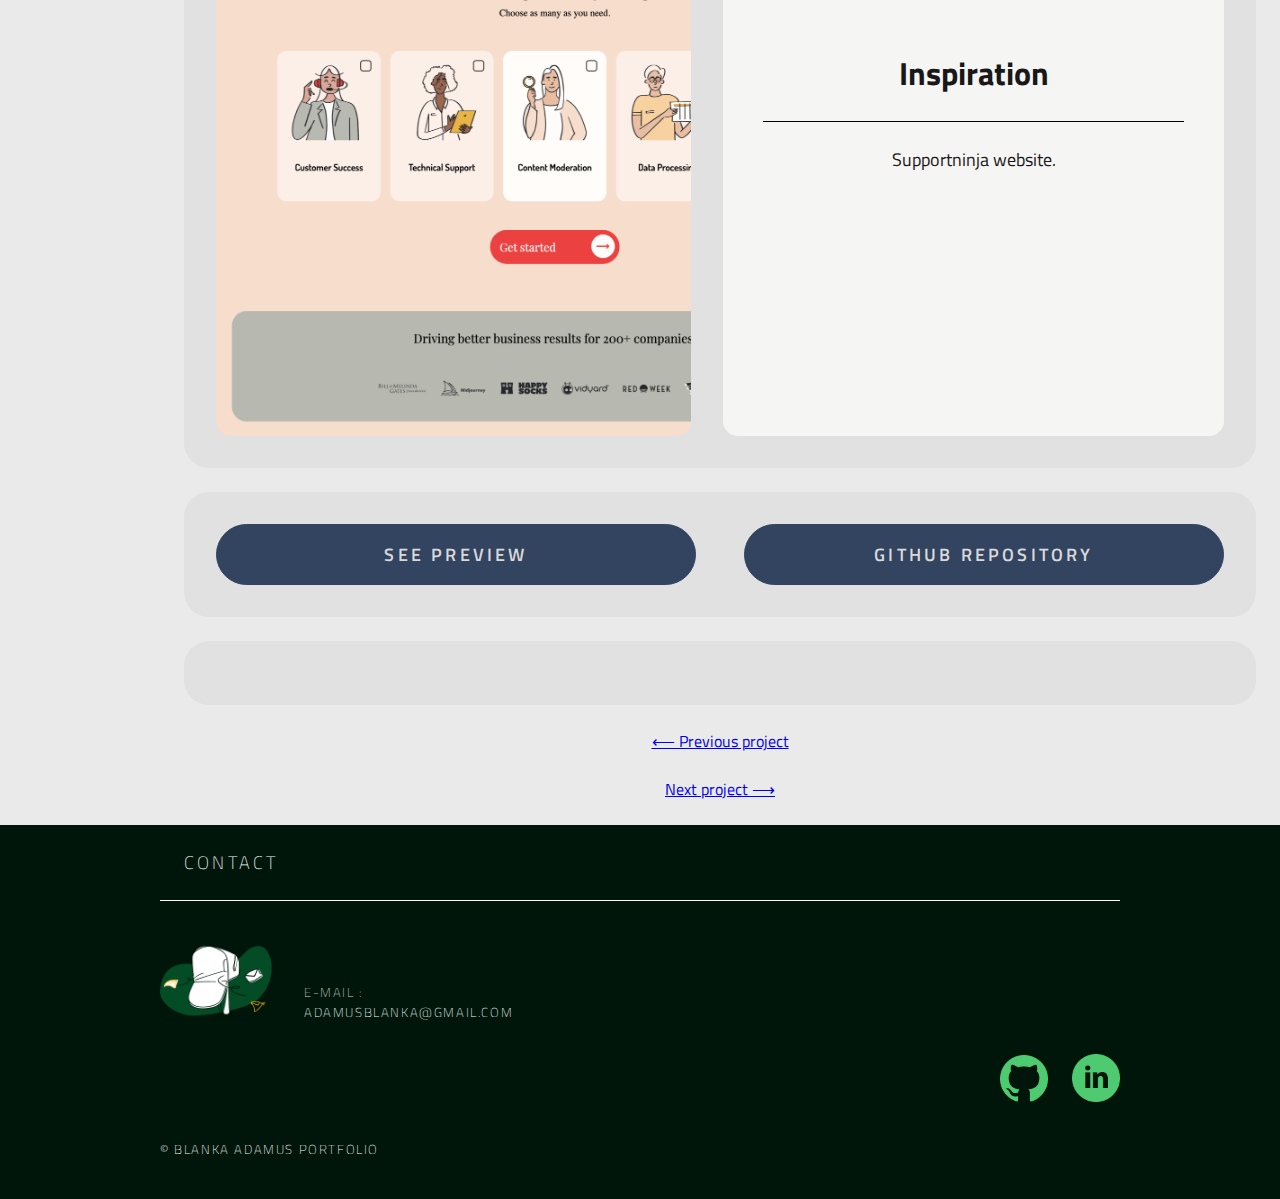
<file: freelance-website.html>
<!DOCTYPE html>
<html lang="en">
<head>
    <meta charset="UTF-8">
    <meta name="viewport" content="width=device-width, initial-scale=1.0">
    <style>
        @import url('https://fonts.googleapis.com/css2?family=Lora:ital,wght@0,400.700;1,400.700&display=swap');
    </style>
    <link rel="preconnect" href="https://fonts.googleapis.com">
    <link rel="preconnect" href="https://fonts.gstatic.com" crossorigin>
    <link href="https://fonts.googleapis.com/css2?family=Titillium+Web:ital,wght@0,200;0,300;0,400;0,600;0,700;0,900;1,200;1,300;1,400;1,600;1,700&display=swap" rel="stylesheet">
    <link rel="stylesheet" href="style.css">
    <title>Blanka Adamus - front-end developer</title>
    <link rel="shortcut icon" href="ressources/favicon_io/favicon.ico">
</head>
<body>
    <header class="sticky-header">
        <div class="navbar">
            <div class="home-btn-container">
                <a class="home-btn" href="index.html">
                    home
                </a>
            </div>
            <div class="menu-container">
                <nav id="menu-visible" class="social-links">
                    <a class="social" href="about.html">my CV</a>
                    <a class="social menu-item nav-link" href="#item-3">contact</a>
                    <a class="small" href="https://github.com/Blanckette" target="_blank"><img class="social small" src="ressources/github-green.png" alt="github-link"></a>
                    <a class="small" href="https://www.linkedin.com/in/blanka-adamus-200276b8/?locale=en_US" target="_blank"><img class="social small" src="ressources/linkedin-green.png" alt="linkedin-link"></a>
                    <a class="social large" href="https://github.com/Blanckette" target="_blank">Github</a>
                    <a class="social large" href="https://www.linkedin.com/in/blanka-adamus-200276b8/?locale=en_US" target="_blank">LinkedIn</a>
                </nav>
            </div>
        </div>
    </header>
    <section class="project-wrapper">
        <h2 class="title large">Freelance website</h2>
        <div class="main-body-wrapper">
        <div class="project-details-text">
            <div class="project-section objectives">
                <div class="project-presentation">
                    <h3 class="medium center">objective</h3>
                    <div class="separation-line"></div>
                    <p class="small-text">
                        <p>
                            As I was trying to learn some new web development skills, I specifically turned to the <span class="text-underline">SupportNinja website</span> as a valuable resource for experimenting with the creation of interactive elements <span class="text-underline">using only CSS</span>.
                        </p>
                        <p>
                            Through this hands-on approach, I was able to delve deeply into the intricacies of <strong>responsive design</strong>, working with more advanced elements to gain a comprehensive understanding.
                        </p>
                        <p>
                            This immersive experience significantly expanded my knowledge and expertise in this particular aspect of web development.
                        </p>
                    </p>
                </div>
                <div class="project-img">
                    <img class="project-pic" src="ressources/freelance-main.png" alt="">
                </div>
            </div>
            <div class="persona-tech-section">
                <div class="project-section">
                    <h3 class="medium center">technologies used in project</h3>
                    <div class="separation-line"></div>
                    <div class="tech-icons">
                        <img class="icon" src="ressources/css-3.png" alt="">
                        <img class="icon" src="ressources/html.png" alt="">
                        <img class="icon" src="ressources/logos_figma.png" alt="">
                    </div>
                </div>
                <div class="project-section for-who">
                    <img class="persona-illustration" src="ressources/Hello.png" alt="">
                    <div class="list-items">
                        <div class="small-text for-who"><strong>For who</strong> Freelancers' website.</div>
                        <div class="small-text for-who"><strong>Purpose</strong> To acquire the knowledge and skills necessary for creating interactive elements.</div>
                    </div>
                </div>
            </div>
            <div class="project-section inspiration">
                <div class="project-presentation">
                    <h3 class="medium center">inspiration
                    </h3>
                    <div class="separation-line"></div>
                    <p class="small-text">
                        Supportninja website.
                    </p>
                </div>
                <div class="project-img">
                    <img class="project-pic" src="ressources/freelance-second.png" alt="">
                </div>
            </div>
            <div class="project-section project-links">
                <a class="green-button" href="https://blanckette.github.io/supportninja/" target="_blank"><p class="white-text">See preview</p></a> 
                <a class="green-button" href="https://github.com/Blanckette/supportninja" target="_blank"><p class="white-text">Github repository</p></a>
            </div>
            <div class="project-section project-next"></div>
                <a class="text previous" href="shopify-online-gallery.html">⟵ Previous project</a>
                <a class="text next" href="dribble-lookalike.html">Next project ⟶</a>
            </div>
        </div>
        </div>
    </section>
    <footer id="item-3">
        <div class="footer-content">
            <h2>Contact</h2>
            <div class="separation-line-white"></div>
            <div class="footer-text">
                <div class="mail-footer">
                    <img class="mail-illustration" src="ressources/mail-illustration.png" alt="">
                    <p class="contact-email">e-mail  :<br><a href="mailto:adamusblanka@gmail.com">  adamusblanka@gmail.com </a></p>
                </div>
                <div class="online">
                    <a href="https://github.com/Blanckette" target="_blank"><img class="social-logo" src="ressources/github-green.png" alt="github-link"></a>
                    <a href="https://www.linkedin.com/in/blanka-adamus-200276b8/?locale=en_US" target="_blank"><img class="social-logo" src="ressources/linkedin-green.png" alt="linkedin-link"></a>
                </div>
                <p>© Blanka Adamus Portfolio</p>
            </div>
        </div>
    </footer>
    <script src="https://cdn.jsdelivr.net/npm/bootstrap@5.3.3/dist/js/bootstrap.bundle.min.js" integrity="sha384-YvpcrYf0tY3lHB60NNkmXc5s9fDVZLESaAA55NDzOxhy9GkcIdslK1eN7N6jIeHz" crossorigin="anonymous"></script>
</body>
</html>
</file>
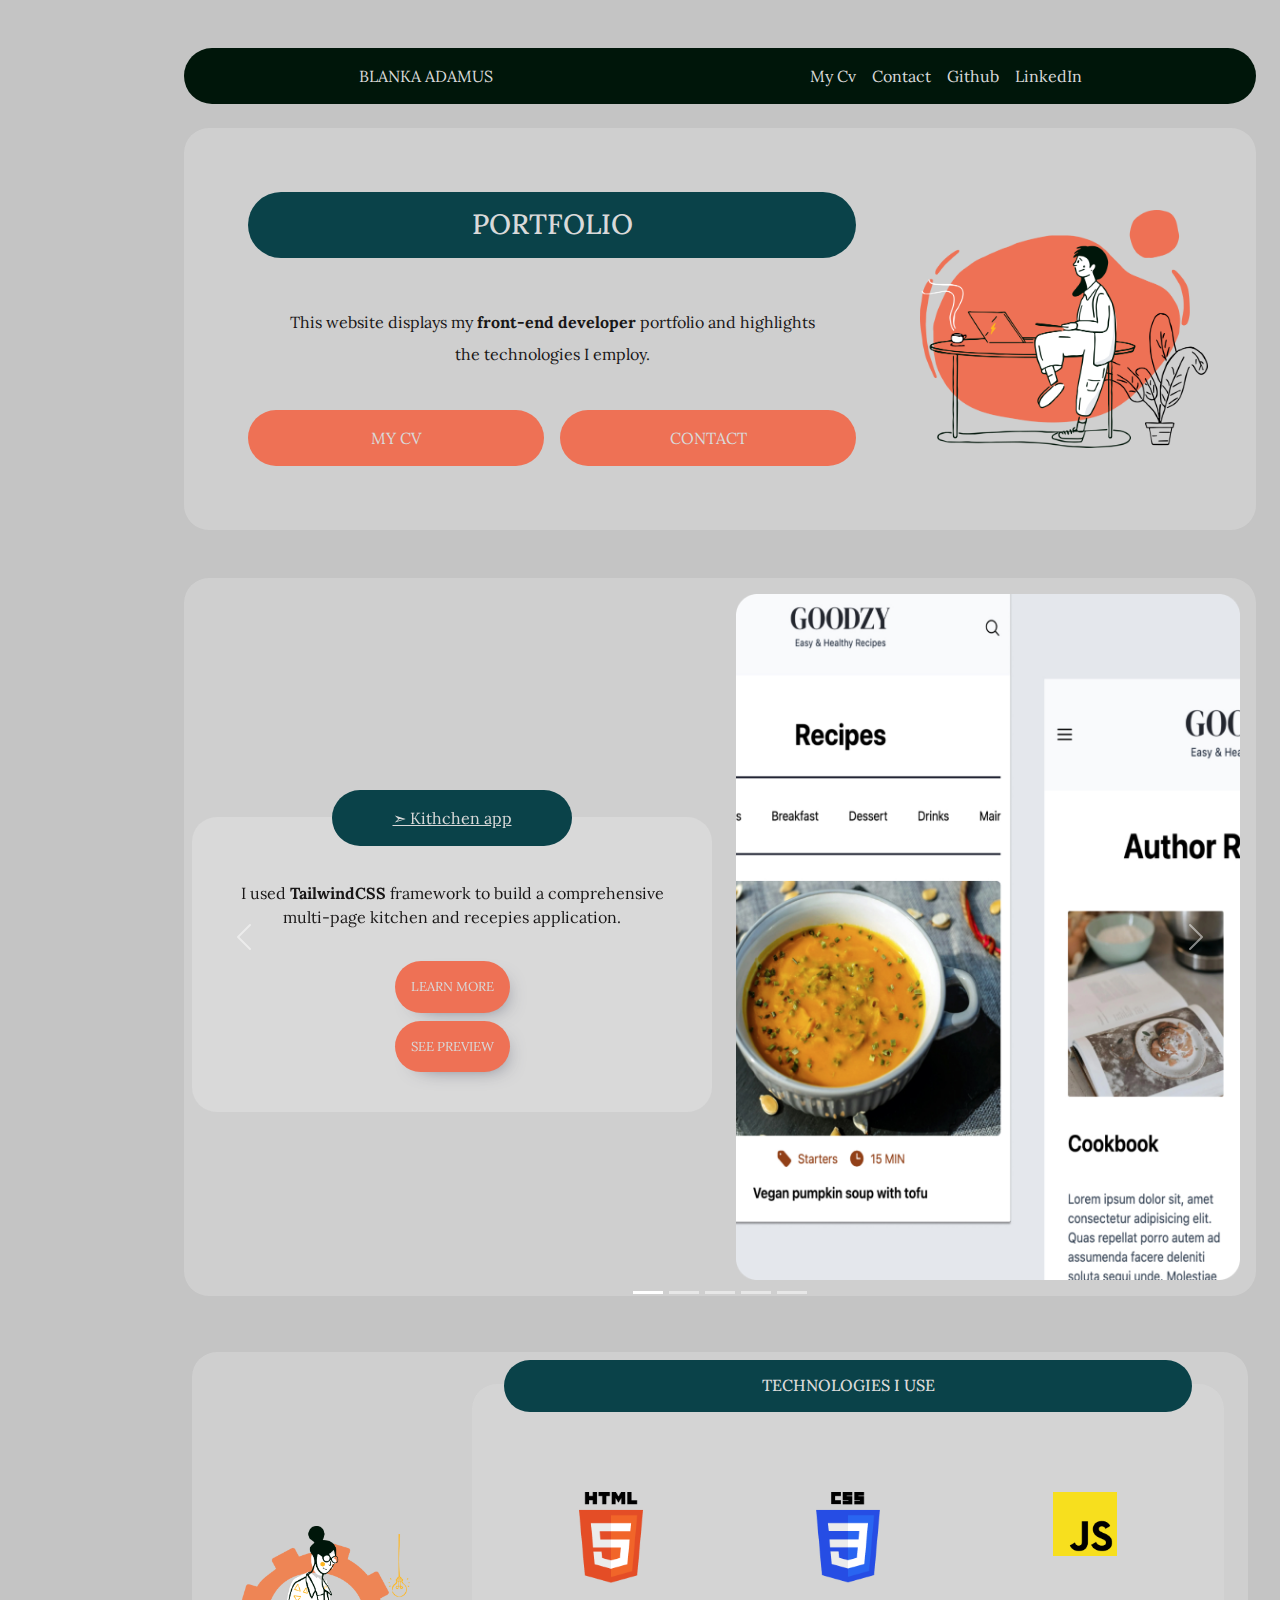
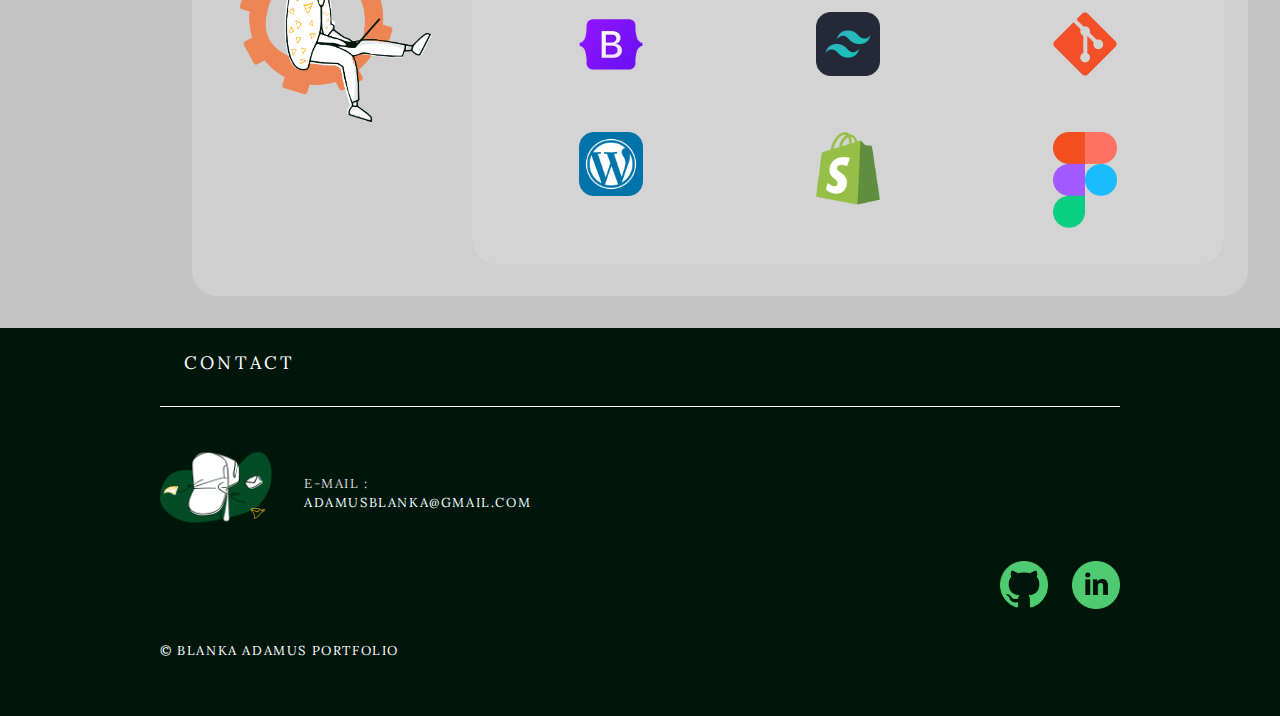
<file: index-copy.html>
<!DOCTYPE html>
<html lang="en">
<head>
    <meta charset="UTF-8">
    <meta name="viewport" content="width=device-width, initial-scale=1.0">
    <style>
        @import url('https://fonts.googleapis.com/css2?family=Lora:ital,wght@0,400..700;1,400..700&display=swap');
    </style>
    <link href="https://cdn.jsdelivr.net/npm/bootstrap@5.3.3/dist/css/bootstrap.min.css" rel="stylesheet" integrity="sha384-QWTKZyjpPEjISv5WaRU9OFeRpok6YctnYmDr5pNlyT2bRjXh0JMhjY6hW+ALEwIH" crossorigin="anonymous">
    <link rel="stylesheet" href="style-copy.css">
    <title>Blanka Adamus - font-end developer</title>
</head>
<body>
    <div class="main-body-wrapper">
    <header>
        <div>
            <nav id="menu" class="social-links navbar">
                <a class="social" href="about.html">my cv</a>
                <a class="social menu-item nav-link" href="#item-3">contact</a>
                <a class="social" href="https://github.com/Blanckette" target="_blank">Github</a>
                <a class="social" href="https://www.linkedin.com/in/blanka-adamus-200276b8/?locale=en_US" target="_blank">LinkedIn</a>
            </nav>
        </div>
        <div class="top-menu">
            <div>
                <p class="my-name">Blanka Adamus</p>
            </div>
            <div class="photoId-wrapper">
                <img class="photoId" src="ressources/photoId-round.png" alt="">
            </div>
            <div class="nav-large">
                <a class="social" href="about.html" target="_blank">my cv</a>
                <a class="social menu-item nav-link" href="#item-3">contact</a>
                <a class="social" href="https://github.com/Blanckette" target="_blank">Github</a>
                <a class="social" href="https://www.linkedin.com/in/blanka-adamus-200276b8/?locale=en_US" target="_blank">LinkedIn</a>
            </div>
        </div>
        <!-- <div class="hero-wrapper">
            <nav id="menu" class="navbar">
                <a class="menu-item" href="./about.html"><span>About / CV</span></a>
                <a class="menu-item nav-link" href="#item-3">Contact</a>
            </nav>
        </div> -->
        <div class="porfolio-presentation">
            <div class="illustration-wrapper">
                <img class="portfolio-illusration" src="ressources/Portfolio-illustrationSmall.png" alt="">
                <img class="portfolio-illusration-xl" src="ressources/portfolio-illustration-xl.png" alt="">
            </div>
            <div class="portfolio-xl">
                <h3 class="portfolio-xl-title">Portfolio</h3>
                <p class="portfolio-text">This website displays my <strong>front-end developer</strong> portfolio and highlights the technologies I employ.</p>
                <div class="button-wrapper">
                    <button class="green-button" type="button"><a class="white-text" href="about.html">My cv</a></button>
                    <button class="green-button" type="button"><a class="white-text menu-item nav-link" href="#item-3" >Contact</a></button>
                </div>
            </div>
            <!-- <button class="green-button" type="button"><a class="white-text" href="about.html">My cv</a></button>
            <button class="green-button" type="button"><a class="white-text" href="">Contact</a></button> -->
        </div>
    </header>
    <!-- <section class="projetcs-carousel">
        <div data-bs-spy="scroll" data-bs-target="#list-example" data-bs-offset="0" class="carousel-container scrollspy-example" tabindex="0">
            <div id="list-item-1" class="project-carousel-item sepia-image">
                <a class="project-link" href="https://blanckette.github.io/kitchenApp/" target="_blank">➣ Kithchen app</a>
                <div class="project-text">
                    <p class="p-text">
                        I used <strong> TailwindCSS </strong> framework to build a comprehensive multi-page kitchen and recepies application.
                    </p>
                    <div class="btn-project">
                        <a class="project-click" href="kitchen-app.html">learn more</a>
                        <a class="project-click" href="https://blanckette.github.io/kitchenApp/" target="_blank">see preview</a>
                    </div>
                </div>
                <img class="project-photo" src="ressources/Goodzy-projectPic.png" alt="">
            </div>
            <div id="list-item-2" class="project-carousel-item sepia-image">
                <a class="project-link" href="https://blanckette.github.io/Dribble_copy_exo/" target="_blank">➣ Dribble look alike</a>
                <div class="project-text">
                    <p class="p-text">
                        I used a widely recognized portfolio website - Dribble , as a exercise to advance my expertise in web development.
                    </p>
                    <div class="btn-project">
                        <a class="project-click" href="dribble-lookalike.html">learn more</a>
                        <a class="project-click" href="https://blanckette.github.io/Dribble_copy_exo/" target="_blank">see preview</a>
                    </div>
                </div>
                <img class="project-photo" src="ressources/Dribble-projectPic.png" alt="">
            </div>
            <div id="list-item-3" class="project-carousel-item sepia-image">
                <a class="project-link" href="https://blanckette.github.io/supportninja/" target="_blank">➣ Freelance website</a>
                <div class="project-text">
                    <p class="p-text">
                        Website demonstrates creation of interactive elements and responsive design using <strong>only CSS</strong>.
                    </p>
                    <div class="btn-project">
                        <a class="project-click" href="freelance-website.html">learn more</a>
                        <a class="project-click" href="https://blanckette.github.io/supportninja/" target="_blank">see preview</a>
                    </div>
                </div>
                <img class="project-photo" src="ressources/supportninja-projectPic.png" alt="">
            </div>
            <div id="list-item-4" class="project-carousel-item sepia-image">
                <a class="project-link" href="https://blanckette.github.io/Coffee/" target="_blank">➣ Coffe shop</a>
                <div class="project-text">
                    <p class="p-text">
                        I created this <strong>single-page website</strong> that mimics the layout and design of a cosy and inviting coffee shop, based on a mockup.
                    </p>
                    <div class="btn-project">
                        <a class="project-click" href="coffee-shop.html">learn more</a>
                        <a class="project-click" href="https://blanckette.github.io/Coffee/" target="_blank">see preview</a>
                    </div>
                </div>
                <img class="project-photo" src="ressources/Coffee-projectPic.png" alt="">
            </div>
            <div id="list-item-5" class="project-carousel-item sepia-image">
                <a class="project-link" href="">➣ Shopify online shop</a>
                <div class="project-text">
                    <p class="p-text">
                        I used <strong>Shopify</strong> application to create my artist portfolio and online art shop.
                    </p>
                    <div class="btn-project">
                        <a class="project-click" href="shopify-online-gallery.html">learn more</a>
                        <a class="project-click" href="">see preview</a>
                    </div>
                </div>
                <img class="project-photo" src="ressources/Rectangle_art_gallery.png" alt="">
            </div>
        </div>
    </section>
    <div id="list-example" class="projects-bullets">
        <a class="bullet list-group-item list-group-item-action" href="#list-item-1"></a>
        <a class="bullet list-group-item list-group-item-action" href="#list-item-2"></a>
        <a class="bullet list-group-item list-group-item-action" href="#list-item-3"></a>
        <a class="bullet list-group-item list-group-item-action" href="#list-item-4"></a>
        <a class="bullet list-group-item list-group-item-action" href="#list-item-5"></a>
    </div> -->
    <!-- bootsrap carousel -->
    <div class="carousel-wrapper">
    <div id="carouselExampleControls" class="carousel slide" data-bs-ride="carousel">
        <div class="projects-carousel carousel-inner">
            <div class="carousel-indicators">
                <button type="button" data-bs-target="#carouselExampleControls" data-bs-slide-to="0" class="active" aria-current="true" aria-label="Slide 1"></button>
                <button type="button" data-bs-target="#carouselExampleControls" data-bs-slide-to="1" aria-label="Slide 2"></button>
                <button type="button" data-bs-target="#carouselExampleControls" data-bs-slide-to="2" aria-label="Slide 3"></button>
                <button type="button" data-bs-target="#carouselExampleControls" data-bs-slide-to="3" aria-label="Slide 4"></button>
                <button type="button" data-bs-target="#carouselExampleControls" data-bs-slide-to="4" aria-label="Slide 5"></button>
            </div>
            <div class="carousel-item active">
                <div class="project-item">
                    <div class="project-description">
                        <a class="project-link" href="https://blanckette.github.io/kitchenApp/" target="_blank">➣ Kithchen app</a>
                        <div class="project-text">
                            <p class="p-text">
                                I used <strong> TailwindCSS </strong> framework to build a comprehensive multi-page kitchen and recepies application.
                            </p>
                            <div class="btn-project">
                                <a class="project-click" href="kitchen-app.html">learn more</a>
                                <a class="project-click" href="https://blanckette.github.io/kitchenApp/" target="_blank">see preview</a>
                            </div>
                        </div>
                    </div>
                    <div class="project-pic">
                        <img src="ressources/godzy-img-2.png" class="project-img d-block w-100" alt="...">
                    </div>
                </div>
            </div>
          <div class="carousel-item">
            <div class="project-item">
                <div class="project-description">
                    <a class="project-link" href="https://blanckette.github.io/Dribble_copy_exo/" target="_blank">➣ Dribble look alike</a>
                    <div class="project-text">
                        <p class="p-text">
                            I used a widely recognized portfolio website - Dribble , as a exercise to advance my expertise in web development.
                        </p>
                        <div class="btn-project">
                            <a class="project-click" href="dribble-lookalike.html">learn more</a>
                            <a class="project-click" href="https://blanckette.github.io/Dribble_copy_exo/" target="_blank">see preview</a>
                        </div>
                    </div>
                </div>
                <div class="project-pic">
                    <img src="ressources/Dribble-projectPic.png" class="d-block w-100" alt="...">
                </div>
            </div>
          </div>
          <div class="carousel-item">
            <div class="project-item">
                <div class="project-description">
                    <a class="project-link" href="https://blanckette.github.io/supportninja/" target="_blank">➣ Freelance website</a>
                    <div class="project-text">
                        <p class="p-text">
                            Website demonstrates creation of interactive elements and responsive design using <strong>only CSS</strong>.
                        </p>
                        <div class="btn-project">
                            <a class="project-click" href="freelance-website.html">learn more</a>
                            <a class="project-click" href="https://blanckette.github.io/supportninja/" target="_blank">see preview</a>
                        </div>
                    </div>
                </div>
                <div class="project-pic">
                    <img src="ressources/freelance-img-2.png" class="d-block w-100" alt="...">
                </div>
            </div>
          </div>
          <div class="carousel-item">
            <div class="project-item">
                <div class="project-description">
                    <a class="project-link" href="https://blanckette.github.io/Coffee/" target="_blank">➣ Coffe shop</a>
                    <div class="project-text">
                        <p class="p-text">
                            I created this <strong>single-page website</strong> that mimics the layout and design of a cosy and inviting coffee shop, based on a mockup.
                        </p>
                        <div class="btn-project">
                            <a class="project-click" href="coffee-shop.html">learn more</a>
                            <a class="project-click" href="https://blanckette.github.io/Coffee/" target="_blank">see preview</a>
                        </div>
                    </div>
                </div>
                <div class="project-pic">
                    <img src="ressources/Coffee-projectPic.png" class="d-block w-100" alt="...">
                </div>
            </div>
          </div>
          <div class="carousel-item">
            <div class="project-item">
                <div class="project-description">
                    <a class="project-link" href="https://blanckette.github.io/Coffee/" target="_blank">➣ Shopify online shop</a>
                    <div class="project-text">
                        <p class="p-text">
                            I used <strong>Shopify</strong> application to create my artist portfolio and online art shop.
                        </p>
                        <div class="btn-project">
                            <a class="project-click" href="coffee-shop.html">learn more</a>
                            <a class="project-click" href="https://blanckette.github.io/Coffee/" target="_blank">see preview</a>
                        </div>
                    </div>
                </div>
                <div class="project-pic">
                    <img src="ressources/Coffee-projectPic.png" class="d-block w-100" alt="...">
                </div>
            </div>
          </div>
        </div>
        <button class="carousel-control-prev" type="button" data-bs-target="#carouselExampleControls" data-bs-slide="prev">
          <span class="carousel-control-prev-icon" aria-hidden="true"></span>
          <span class="visually-hidden">Previous</span>
        </button>
        <button class="carousel-control-next" type="button" data-bs-target="#carouselExampleControls" data-bs-slide="next">
          <span class="carousel-control-next-icon" aria-hidden="true"></span>
          <span class="visually-hidden">Next</span>
        </button>
    </div>
    </div>
    <section class="technologies-section">
        <div class="technologies">
            <div class="tech-illustration">
                <img class="tech-illustration-image" src="ressources/tech-illustration.png" alt="">
            </div>
            <div class="technologies-wrapper">
                <h3 class="tech-title">technologies i use</h3>
                <div class="tech-icons">
                    <img class="logo" src="ressources/html.png" alt="">
                    <img class="logo" src="ressources/css-3.png" alt="">
                    <img class="logo" src="ressources/ljavascript.png" alt="">
                    <img class="logo" src="ressources/devicon_bootstrap.png" alt="">
                    <img class="logo" src="ressources/skill-icons_tailwindcss-dark.png" alt="">
                    <img class="logo" src="ressources/devicon_git.png" alt="">
                    <img class="logo" src="ressources/skill-icons_wordpress.png" alt="">
                    <img class="logo" src="ressources/logos_shopify.png" alt="">
                    <img class="logo" src="ressources/logos_figma.png" alt="">
                </div>
            </div>
        </div>
    </section>
    <!-- <section class="projets-portfolio">
        <div class="separation-line"></div>
        <h2 id="item-1">Portfolio</h2>
        <div class="separation-line"></div>
        <ul class="projects-list">
            <li class="project-list-item">
                <div class="project-title">
                    <p class="number">1</p>
                    <p class="title-xl">Projet 1</p>
                    <p>- Coffee shop website</p>
                </div>
                <button class="btn" type="button" data-bs-toggle="collapse" data-bs-target="#collapseProjet1" aria-expanded="false" aria-controls="collapseProjet1">
                    <img class="plus-sign" src="ressources/simple-line-icons_plus.png" alt="">
                </button>
                <div class="collapse" id="collapseProjet1">
                    <div class="project-details-container">
                        <div class="project-details-text">
                            <h3>objective</h3>
                            <p>I created this single-page website that mimics the layout and design of a cosy and inviting coffee shop, based on a mockup. My main goal was to enhance my understanding of web development by using only HTML and CSS to create a visually appealing website. This hands-on exercise allowed me to apply my knowledge in a practical setting and further my skills in front-end web development.</p>
                            <ul>
                                <li>for whom: for a coffee shop</li>
                                <li>purpose: to practice integrating a mockup design.</li>
                            </ul>
                            <h3>inspiration</h3>
                            <p>Create a traditional one-page website with an aesthetically pleasing gallery layout designed to showcase and facilitate the sale of products.</p>
                            <div class="project-links">
                                <a href="https://blanckette.github.io/Coffee/">link ></a>
                                <a href="https://github.com/Blanckette/Coffee">Github ></a>
                            </div>
                        </div> -->
                        <!-- <div class="project-details-image">
                            <img src="ressources/art gallery.png" alt="">
                            <img src="ressources/art gallery 2.png" alt="">
                        </div> -->
                    <!-- </div>
                </div>
            </li>
            <li class="project-list-item">
                <div class="project-title">
                    <p class="number">2</p>
                    <p class="title-xl">Projet 2</p>
                    <p>- Dribble look alike</p>
                </div>
                <button class="btn" type="button" data-bs-toggle="collapse" data-bs-target="#collapseProjet2" aria-expanded="false" aria-controls="collapseProjet1">
                    <img class="plus-sign" src="ressources/simple-line-icons_plus.png" alt="">
                </button>
                <div class="collapse" id="collapseProjet2">
                    <div class="project-details-container">
                        <div class="project-details-text">
                            <h3>objective</h3>
                            <p>I employed a widely recognized portfolio website as a platform to advance my expertise in web development. Drawing on my proficiency in HTML and CSS, I set out to emulate the visual appeal of Dribbble, a renowned design and creative hub. This undertaking was intended to elevate my proficiency in front-end development and immerse me in practical web development experience.</p>
                            <ul>
                                <li>for whom: to showcase a designer's portfolio.</li>
                                <li>purpose: To mimic an existing website as an exercise.</li>
                            </ul>
                            <h3>inspiration</h3>
                            <p>Dribble website.</p>
                            <div class="project-links">
                                <a href="https://blanckette.github.io/Dribble_copy_exo/">link ></a>
                                <a href="https://github.com/Blanckette/Dribble_copy_exo">Github ></a>
                            </div>
                        </div> -->
                        <!-- <div class="project-details-image">
                            <img src="ressources/art gallery.png" alt="">
                            <img src="ressources/art gallery 2.png" alt="">
                        </div> -->
                    <!-- </div>
                </div>
            </li>
            <li class="project-list-item">
                <div class="project-title">
                    <p class="number">3</p>
                    <p class="title-xl">Projet 3</p>
                    <p>- Supportninja look alike</p>
                </div>
                <button class="btn" type="button" data-bs-toggle="collapse" data-bs-target="#collapseProjet3" aria-expanded="false" aria-controls="collapseProjet3">
                    <img class="plus-sign" src="ressources/simple-line-icons_plus.png" alt="">
                </button>
                <div class="collapse" id="collapseProjet3">
                    <div class="project-details-container">
                        <div class="project-details-text">
                            <h3>objective</h3>
                            <p>As I was trying to learn some new web development skills, I specifically turned to the SupportNinja website as a valuable resource for experimenting with the creation of interactive elements using only CSS. Through this hands-on approach, I was able to delve deeply into the intricacies of responsive design, working with more advanced elements to gain a comprehensive understanding. This immersive experience significantly expanded my knowledge and expertise in this particular aspect of web development.</p>
                            <ul>
                                <li>for whom: Freelancers' website.</li>
                                <li>purpose: to acquire the knowledge and skills necessary for creating interactive elements.</li>
                            </ul>
                            <h3>inspiration</h3>
                            <p>Supportninja website.</p>
                            <div class="project-links">
                                <a href="https://blanckette.github.io/supportninja/">link ></a>
                                <a href="https://github.com/Blanckette/supportninja">Github ></a>
                            </div>
                        </div> -->
                        <!-- <div class="project-details-image">
                            <img src="ressources/art gallery.png" alt="">
                            <img src="ressources/art gallery 2.png" alt="">
                        </div> -->
                    <!-- </div>
                </div>
            </li>
            <li class="project-list-item">
                <div class="project-title">
                    <p class="number">4</p>
                    <p class="title-xl">Projet 4</p>
                    <p>- Kithen app</p>
                </div>
                <button class="btn" type="button" data-bs-toggle="collapse" data-bs-target="#collapseProjet4" aria-expanded="false" aria-controls="collapseProjet4">
                    <img class="plus-sign" src="ressources/simple-line-icons_plus.png" alt="">
                </button>
                <div class="collapse" id="collapseProjet4">
                    <div class="project-details-container">
                        <div class="project-details-text">
                            <h3>objective</h3>
                            <p>I used the highly praised Tailwind CSS framework to build a comprehensive multi-page kitchen application. This project seamlessly integrated various features such as sliders, galleries, and forms, resulting in an engaging and user-friendly experience. Throughout this project, I gained insights into the intricacies and capabilities of the Tailwind CSS framework, developing a better understanding of its application in CSS and front-end development.</p>
                            <ul>
                                <li>for who : this content is intended for individuals interested in exploring a collection of recipes and culinary resources on a dedicated website.</li>
                                <li>purpose: learning Tailwind CSS framework and creating a multi-page app.</li>
                            </ul>
                            <h3>inspiration</h3>
                            <p>The website in a classical style and feature galleries to showcase pictures of recipes. In addition, there is a detailed ingredient lists for each recipe provided on the website.</p>
                            <div class="project-links">
                                <a href="https://blanckette.github.io/kitchenApp/">link ></a>
                                <a href="https://github.com/Blanckette/kitchenApp">Github ></a>
                            </div>
                        </div> -->
                        <!-- <div class="project-details-image">
                            <img src="ressources/art gallery.png" alt="">
                            <img src="ressources/art gallery 2.png" alt="">
                        </div> -->
                    <!-- </div>
                </div>
            </li>
            <li class="project-list-item">
                <div class="project-title">
                    <p class="number">5</p>
                    <p class="title-xl">Projet 5</p>
                    <p>- Art gallery website</p>
                </div>
                <button class="btn" type="button" data-bs-toggle="collapse" data-bs-target="#collapseProjet5" aria-expanded="false" aria-controls="collapseProjet5">
                    <img class="plus-sign" src="ressources/simple-line-icons_plus.png" alt="">
                </button>
                <div class="collapse" id="collapseProjet5">
                    <div class="project-details-container">
                        <div class="project-details-text">
                            <h3>objective</h3>
                            <p>I attempted to utilize my design and practice my development skills by creating an art gallery website. As a trained artist myself, I have tried numerous times to find the perfect environment to showcase my paintings. Drawing inspiration from some well-known gallery websites, I designed a simple and elegant website to showcase artists represented by the gallery, as well as their artworks.</p>
                            <ul>
                                <li>The intended audience includes individuals who have a passion for art, as well as those who own galleries and artists themselves.</li>
                                <li>purpose : learn how to create a website using a Figma design and integrate it into a functional website.</li>
                            </ul>
                            <h3>inspiration</h3>
                            <p>The website was inspired by the design of a classical art gallery—pure and simple. Nothing should distract from the presented artworks, similar to the Gagosian art gallery website, for example.</p>
                            <div class="project-links">
                                <a href="">link ></a>
                                <a href="">Github ></a>
                            </div>
                        </div> -->
                        <!-- <div class="project-details-image">
                            <img src="ressources/art gallery.png" alt="">
                            <img src="ressources/art gallery 2.png" alt="">
                        </div> -->
                    <!-- </div>
                </div>
            </li> -->
            <!-- <li class="project-list-item">
                <div class="project-title">
                    <p class="number">6</p>
                    <p class="title-xl">Projet 6</p>
                    <p>- This portfolio website</p>
                </div>
                <button class="btn" type="button" data-bs-toggle="collapse" data-bs-target="#collapseProjet6" aria-expanded="false" aria-controls="collapseProjet6">
                    <img class="plus-sign" src="ressources/simple-line-icons_plus.png" alt="">
                </button>
                <div class="collapse" id="collapseProjet6">
                    <div class="project-details-container">
                        <div class="project-details-text">
                            <h3>objective</h3>
                            <p>Lorem ipsum dolor sit amet consectetur. Nec turpis non nisi quis euismod sapien velit. Congue lectus quis aliquam at id orci sed sagittis ipsum. Pharetra ornare aliquam non dis amet a venenatis ac. Ut nulla sed non ut nibh pretium.</p>
                            <ul>
                                <li>for who :</li>
                                <li>why :</li>
                            </ul>
                            <h3>inspiration</h3>
                            <p>Lorem ipsum dolor sit amet consectetur. Nec turpis non nisi quis euismod sapien velit. Congue lectus quis aliquam at id orci sed sagittis ipsum. Pharetra ornare aliquam non dis amet a venenatis ac. Ut nulla sed non ut nibh pretium.</p>
                            <div class="project-links">
                                <a href="">link ></a>
                                <a href="">Github ></a>
                            </div>
                        </div>
                        <div class="project-details-image">
                            <img src="ressources/art gallery.png" alt="">
                            <img src="ressources/art gallery 2.png" alt="">
                        </div>
                    </div>
                </div>
            </li> -->
        <!-- </ul>
        <div class="separation-line"></div>
    </section> -->
    </div>
    <footer id="item-3">
        <div class="footer-content">
            <h2>Contact</h2>
            <div class="separation-line-white"></div>
            <div class="footer-text">
                <div class="mail-footer">
                    <img class="mail-illustration" src="ressources/mail-illustration.png" alt="">
                    <p class="contact-email">e-mail  :<br><a href="mailto:adamusblanka@gmail.com">  adamusblanka@gmail.com </a></p>
                </div>
                <div class="online">
                    <a href="https://github.com/Blanckette" target="_blank"><img class="social-logo" src="ressources/github-green.png" alt="github-link"></a>
                    <a href="https://www.linkedin.com/in/blanka-adamus-200276b8/?locale=en_US" target="_blank"><img class="social-logo" src="ressources/linkedin-green.png" alt="linkedin-link"></a>
                </div>
                <p>© Blanka Adamus Portfolio</p>
            </div>
        </div>
    </footer>
    <script src="https://cdn.jsdelivr.net/npm/bootstrap@5.3.3/dist/js/bootstrap.bundle.min.js" integrity="sha384-YvpcrYf0tY3lHB60NNkmXc5s9fDVZLESaAA55NDzOxhy9GkcIdslK1eN7N6jIeHz" crossorigin="anonymous"></script>
</body>
</html>
</file>
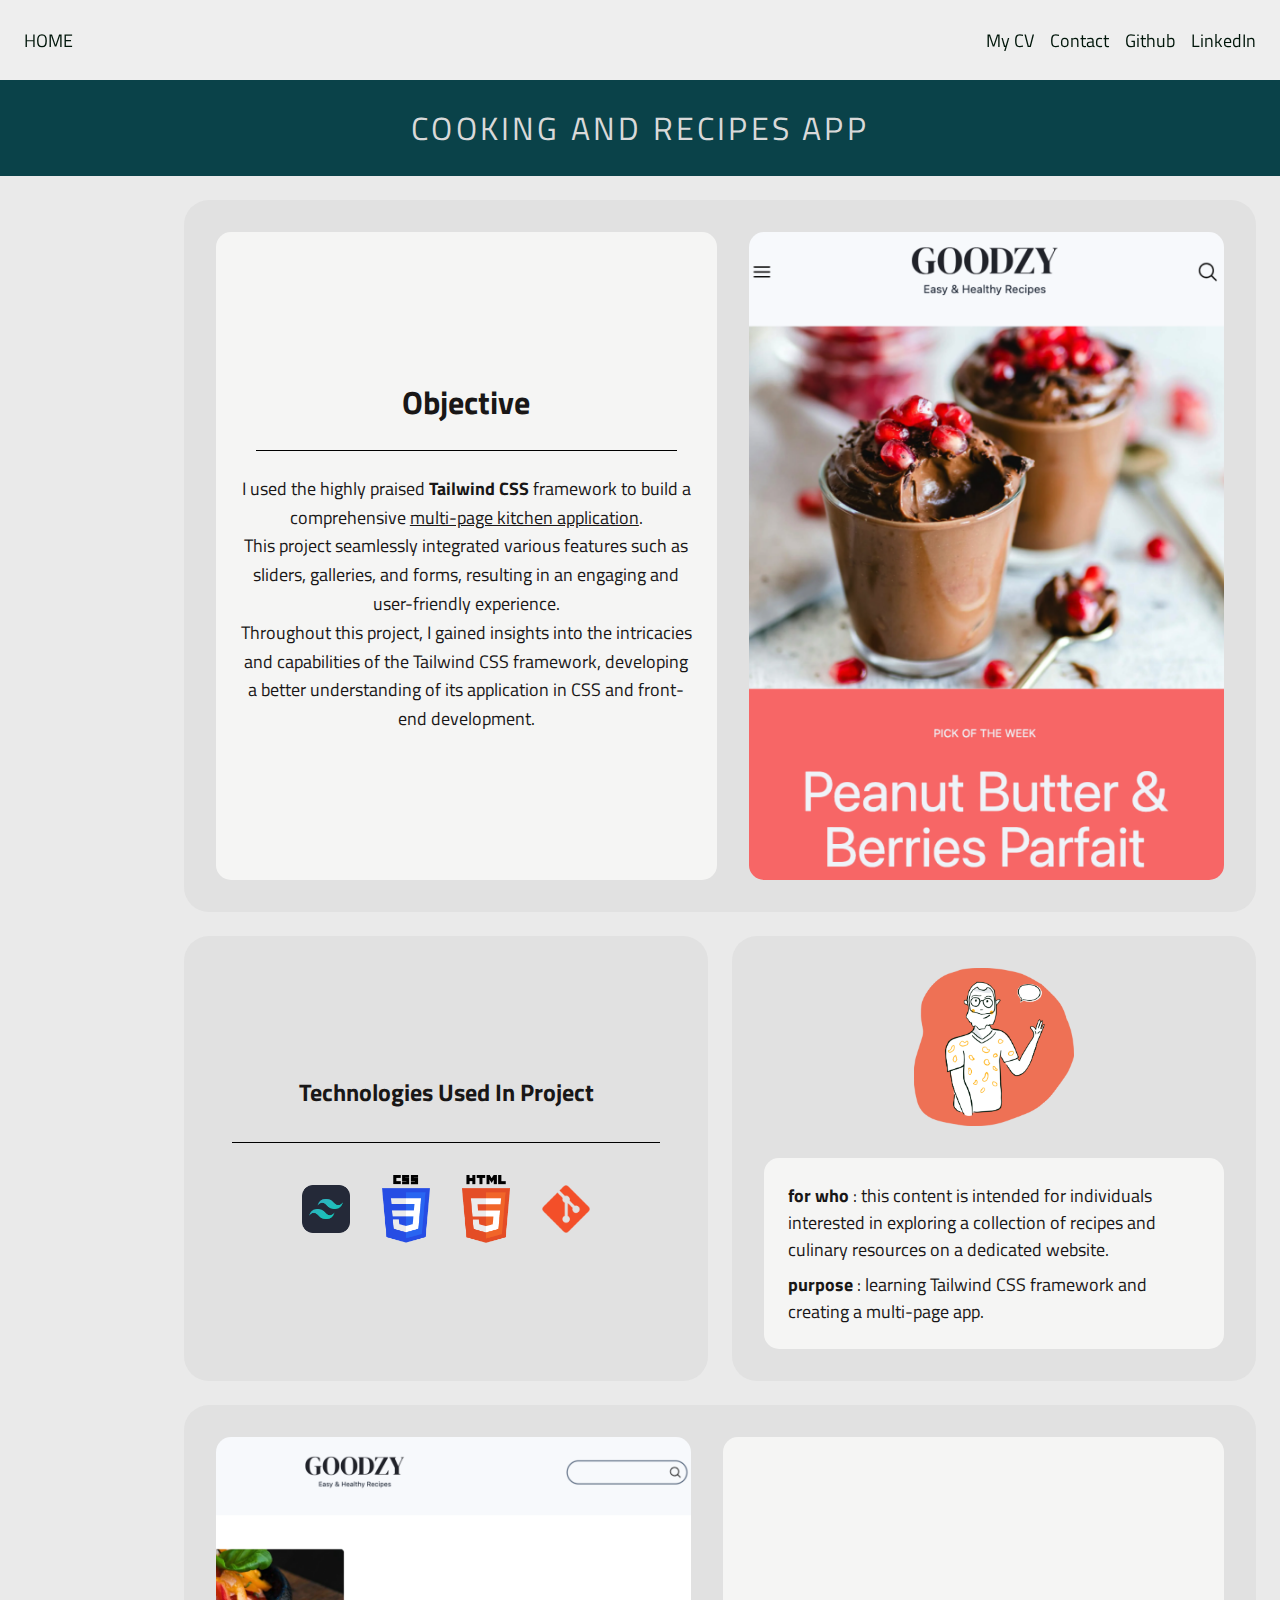
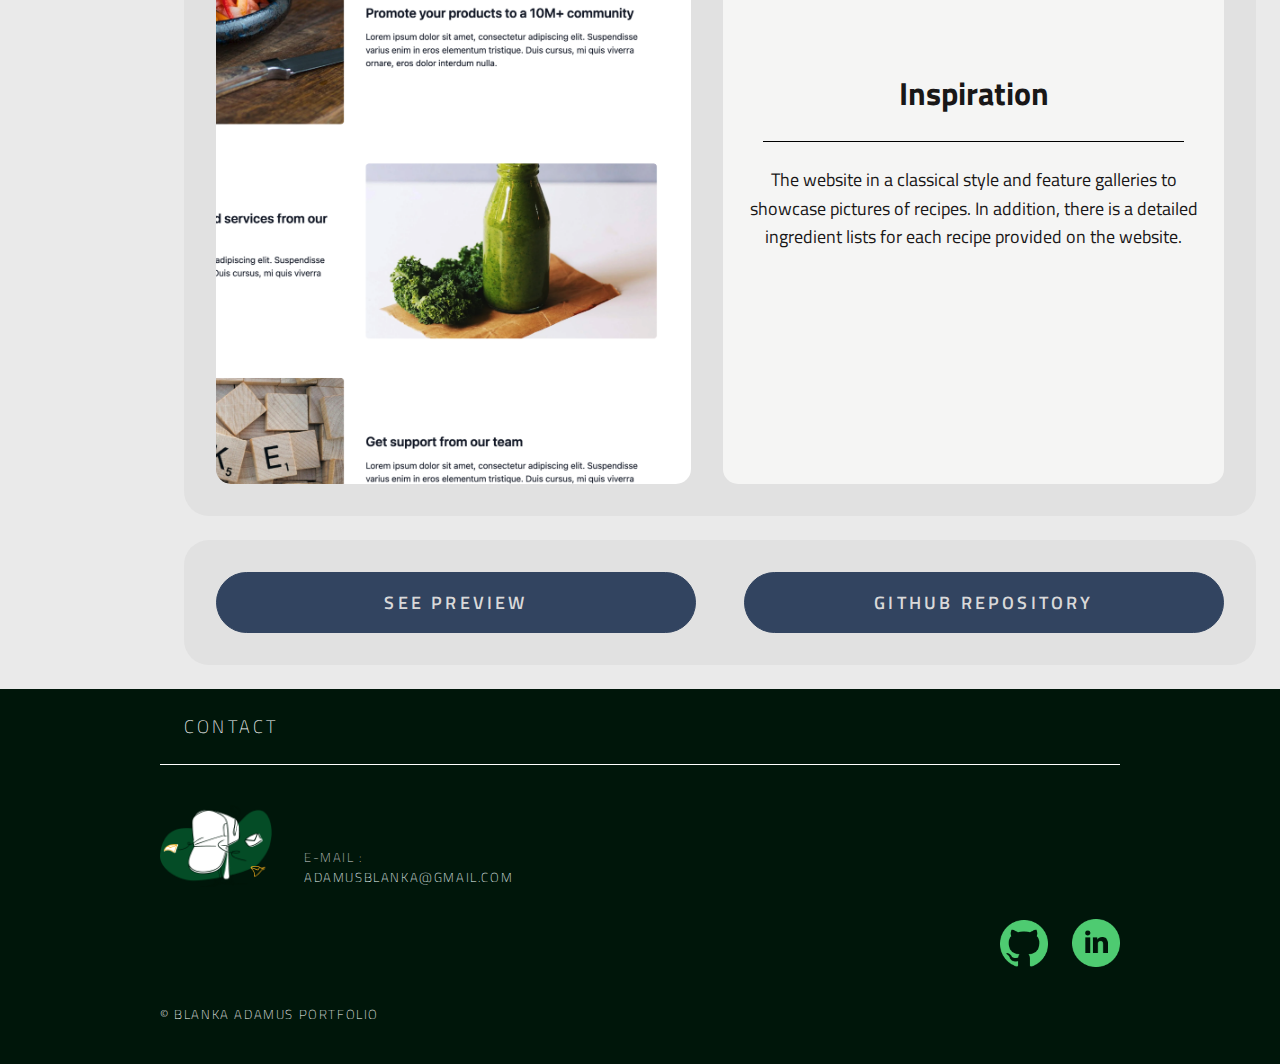
<file: kitchen-app.html>
<!DOCTYPE html>
<html lang="en">
<head>
    <meta charset="UTF-8">
    <meta name="viewport" content="width=device-width, initial-scale=1.0">
    <style>
        @import url('https://fonts.googleapis.com/css2?family=Lora:ital,wght@0,400.700;1,400.700&display=swap');
    </style>
    <link rel="preconnect" href="https://fonts.googleapis.com">
    <link rel="preconnect" href="https://fonts.gstatic.com" crossorigin>
    <link href="https://fonts.googleapis.com/css2?family=Titillium+Web:ital,wght@0,200;0,300;0,400;0,600;0,700;0,900;1,200;1,300;1,400;1,600;1,700&display=swap" rel="stylesheet">
    <link rel="stylesheet" href="style.css">
    <title>Blanka Adamus - front-end developer</title>
    <link rel="shortcut icon" href="ressources/favicon_io/favicon.ico">
</head>
<body>
    <header class="sticky-header">
        <div class="navbar">
            <div class="home-btn-container">
                <a class="home-btn" href="index.html">
                    home
                </a>
            </div>
            <div class="menu-container">
                <nav id="menu-visible" class="social-links">
                    <a class="social" href="about.html">my CV</a>
                    <a class="social menu-item nav-link" href="#item-3">contact</a>
                    <a class="small" href="https://github.com/Blanckette" target="_blank"><img class="social small" src="ressources/github-green.png" alt="github-link"></a>
                    <a class="small" href="https://www.linkedin.com/in/blanka-adamus-200276b8/?locale=en_US" target="_blank"><img class="social small" src="ressources/linkedin-green.png" alt="linkedin-link"></a>
                    <a class="social large" href="https://github.com/Blanckette" target="_blank">Github</a>
                    <a class="social large" href="https://www.linkedin.com/in/blanka-adamus-200276b8/?locale=en_US" target="_blank">LinkedIn</a>
                </nav>
            </div>
        </div>
    </header>
    <section class="project-wrapper">
        <h2 class="title large">Cooking and recipes app</h2>
        <div class="main-body-wrapper">
        <div class="project-details-text">
            <div class="project-section objectives">
                <div class="project-presentation">
                    <h3 class="medium center">objective</h3>
                    <div class="separation-line"></div>
                    <div class="small-text">
                        <p>
                            I used the highly praised <strong>Tailwind CSS</strong> framework to build a comprehensive <span class="text-underline">multi-page kitchen application</span>.
                        </p>
                        <p>
                            This project seamlessly integrated various features such as sliders, galleries, and forms, resulting in an engaging and user-friendly experience.
                        </p>
                        <p>
                            Throughout this project, I gained insights into the intricacies and capabilities of the Tailwind CSS framework, developing a better understanding of its application in CSS and front-end development.
                        </p>
                    </div>
                </div>
                <div class="project-img">
                    <img class="project-pic" src="ressources/kitchen-app-main.png" alt="">
                </div>
            </div>
            <div class="persona-tech-section">
                <div class="project-section">
                    <h3 class="medium center">technologies used in project</h3>
                    <div class="separation-line"></div>
                    <div class="tech-icons">
                        <img class="icon" src="ressources/skill-icons_tailwindcss-dark.png" alt="">
                        <img class="icon" src="ressources/css-3.png" alt="">
                        <img class="icon" src="ressources/html.png" alt="">
                        <img class="icon" src="ressources/devicon_git.png" alt="">
                    </div>
                </div>
                <div class="project-section for-who">
                    <img class="persona-illustration" src="ressources/Hello.png" alt="">
                    <div class="list-items">
                        <div class="for-who"><strong>for who</strong> : this content is intended for individuals interested in exploring a collection of recipes and culinary resources on a dedicated website.</div>
                        <div class="for-who"><strong>purpose</strong> : learning Tailwind CSS framework and creating a multi-page app.</div>
                    </div>
                </div>
            </div>
            <div class="project-section inspiration">
                <div class="project-presentation">
                    <h3 class="medium center">inspiration
                    </h3>
                    <div class="separation-line"></div>
                    <p class="small-text">
                        The website in a classical style and feature galleries to showcase pictures of recipes. In addition, there is a detailed ingredient lists for each recipe provided on the website.
                    </p>
                </div>
                <div class="project-img">
                    <img class="project-pic" src="ressources/kitchen-app-3.png" alt="">
                </div>
            </div>
            <div class="project-section project-links">
                <a class="green-button" href="https://blanckette.github.io/kitchenApp/" target="_blank"><p class="white-text">See preview</p></a> 
                <a class="green-button" href="https://github.com/Blanckette/kitchenApp" target="_blank"><p class="white-text">Github repository</p></a>
            </div>
            <!-- <div class="project-section project-next">
                <a class="text previous" href="shopify-online-gallery.html">⟵ Previous project</a>
                <a class="text next" href="dribble-lookalike.html">Next project ⟶</a>
            </div> -->
        </div>
        </div>
    </section>
    <footer id="item-3">
        <div class="footer-content">
            <h2>Contact</h2>
            <div class="separation-line-white"></div>
            <div class="footer-text">
                <div class="mail-footer">
                    <img class="mail-illustration" src="ressources/mail-illustration.png" alt="">
                    <p class="contact-email">e-mail  :<br><a href="mailto:adamusblanka@gmail.com">  adamusblanka@gmail.com </a></p>
                </div>
                <div class="online">
                    <a href="https://github.com/Blanckette" target="_blank"><img class="social-logo" src="ressources/github-green.png" alt="github-link"></a>
                    <a href="https://www.linkedin.com/in/blanka-adamus-200276b8/?locale=en_US" target="_blank"><img class="social-logo" src="ressources/linkedin-green.png" alt="linkedin-link"></a>
                </div>
                <p>© Blanka Adamus Portfolio</p>
            </div>
        </div>
    </footer>
    <script src="https://cdn.jsdelivr.net/npm/bootstrap@5.3.3/dist/js/bootstrap.bundle.min.js" integrity="sha384-YvpcrYf0tY3lHB60NNkmXc5s9fDVZLESaAA55NDzOxhy9GkcIdslK1eN7N6jIeHz" crossorigin="anonymous"></script>
</body>
</html>
</file>
<file: style.css>
* {
    margin: 0;
    padding: 0;
    box-sizing: border-box;
 }

:root {
    --main-bg-color: rgba(233, 227, 221, 1);
    --main-gradient-bg: linear-gradient(90deg, #324460 4.28%, #45636E 28.34%, #46646E 49.4%, #537978 66.32%, #639383 79.48%);
    --main-bg-color-test: rgb(245,245,244);
    --section-bg-color: rgba(217, 217, 217, 0.55);
    --main-black-color: rgba(25, 23, 23, 1);
    --green-color: rgba(10, 66, 73, 1);
    --dark-green: rgba(0, 22, 10, 1);
    --white-for-text: rgba(217, 217, 217, 1);
    --white-bg-color: rgba(217, 217, 217, 1);
    --orange-color: rgba(238, 113, 85, 1);
    --flashy-green: rgba(100, 252, 217, 1);
    --clear-blue: rgba(97, 141, 168, 1);
    --darker-blue: rgba(50, 68, 96, 1);
    --semi-transparent-bg: rgba(245, 245, 245, 0.37);
} 

/* font */

.titillium-web-extralight {
    font-family: "Titillium Web", sans-serif;
    font-weight: 200;
    font-style: normal;
  }
  
  .titillium-web-light {
    font-family: "Titillium Web", sans-serif;
    font-weight: 300;
    font-style: normal;
  }
  
  .titillium-web-regular {
    font-family: "Titillium Web", sans-serif;
    font-weight: 400;
    font-style: normal;
  }
  
  .titillium-web-semibold {
    font-family: "Titillium Web", sans-serif;
    font-weight: 600;
    font-style: normal;
  }
  
  .titillium-web-bold {
    font-family: "Titillium Web", sans-serif;
    font-weight: 700;
    font-style: normal;
  }
  
  .titillium-web-black {
    font-family: "Titillium Web", sans-serif;
    font-weight: 900;
    font-style: normal;
  }
  
  .titillium-web-extralight-italic {
    font-family: "Titillium Web", sans-serif;
    font-weight: 200;
    font-style: italic;
  }
  
  .titillium-web-light-italic {
    font-family: "Titillium Web", sans-serif;
    font-weight: 300;
    font-style: italic;
  }
  
  .titillium-web-regular-italic {
    font-family: "Titillium Web", sans-serif;
    font-weight: 400;
    font-style: italic;
  }
  
  .titillium-web-semibold-italic {
    font-family: "Titillium Web", sans-serif;
    font-weight: 600;
    font-style: italic;
  }
  
  .titillium-web-bold-italic {
    font-family: "Titillium Web", sans-serif;
    font-weight: 700;
    font-style: italic;
  }  

body {
    background-color: var(--section-bg-color);
    /* background: var(--main-gradient-bg); */
    width: 100%;
    height: 100%;
    box-sizing: border-box;
    padding: 0;
    margin: 0;
    font-family: Titillium Web;
    color: var(--main-black-color);
}

@media (width >= 1024px) {
    .main-body-wrapper {
        padding-left: 5rem;
        padding-right: 5rem;
    }
}

@media (width >= 1200px) {
    .main-body-wrapper {
        padding-left: 10rem;
        padding-right: 10rem;
        width: 90rem; 
        display: block;
        margin-left: auto;
        margin-right: auto;
    }
}    

/* regrouper tous les elemets repete comme liens paragraph etc */
@media (width >= 768px) {
    #menu {
        display: none;
    }
}

.sticky-header {
    position: sticky;
    top: 0;
    width: 100%;
    background: var(--semi-transparent-bg);
    z-index: 2;
}

.top-menu {
    background-color: var(--dark-green);
    color: var(--white-for-text);
    border-radius: 50px;
    padding: 1rem;
    display: flex;
    justify-content: space-around; 
    align-content: baseline;
    align-items: center;
    margin-top: 1.5rem;
    margin-bottom: 1.5rem;

    & .my-name {
        text-transform: uppercase;
        margin-bottom: 0;
        font-size: large;
    }

    & .photoId-wrapper {

        & .photoId {
            width: 4rem;
        }
    }

    @media (width >= 768px) {
        & .photoId-wrapper {
            display: none;
        }

        & .nav-large {
            display: flex;
            gap: 1rem;
            font-size: x-large;
        }

        & .top-menu {
            display: flex;
            align-items: baseline;
            justify-content: center;
            align-items: baseline;

            & .my-name {
                font-size: xx-large;
            }
        }

        & .social {
            text-decoration: none;
            color: var(--dark-green);
            text-transform: capitalize;
            display: inline-block;
            position: relative;
            white-space: nowrap;
            font-size: large;
        }

        & .social::after {
            content: '';
            position: absolute;
            width: 100%;
            transform: scaleX(0);
            height: 2px;
            bottom: 0;
            left: 0;
            background-color: var(--dark-green);
            transform-origin: bottom right;
            transition: transform 0.25s ease-out;
        }

        & .social:hover::after {
            transform: scaleX(1);
            transform-origin: bottom left;
        }
    }

    @media (width < 768px) {
        & .nav-large {
            display: none;
        }
    }

    & .menu-links {
        display: flex;
        flex-direction: column;
        gap: 0.5rem;
        align-items: flex-start;

        & .top-links {
            text-decoration: none;
            color: var(--white-for-text);
            text-transform: capitalize;
        }

        & .top-links {
            text-decoration: none;
            color: var(--white-for-text);
            display: inline-block;
            position: relative;
        }

        & .top-links::after {
            content: '';
            position: absolute;
            width: 100%;
            transform: scaleX(0);
            height: 2px;
            bottom: 0;
            left: 0;
            background-color: var(--white-for-text);
            transform-origin: bottom right;
            transition: transform 0.25s ease-out;
        }

        & .top-links:hover::after {
            transform: scaleX(1);
            transform-origin: bottom left;
        }  
    }
}

.gallery-nav {
    width: 100%;
    height: 5rem;
    box-sizing: border-box;
    display: flex;
    flex-direction: column;
    justify-content: space-between;
    padding: 2.5rem;

    & .home-btn-container {
        height: 2.5rem;
        width: 5rem;
        display: flex;
        justify-content: center;
        align-items: center;
    }

    & .home-btn {
        text-transform: uppercase;
        background-color: var(--darker-blue);
        font-weight: lighter;
        color: #000;

        & .black-text {
            color: black;
        }
    }

    & .home-btn:hover {
        background-color: var(--main-black-color);
        color: var(--main-bg-color);
        padding: 0.5rem;
        border-radius: 0.5rem;
        transition: all 0.5s ease;
    }

    & .social-links {
        display: flex;
        justify-content: flex-end;
        gap: 3rem;

        & .social {
            text-decoration: none;
            color: black;
            display: inline-block;
            position: relative;
            white-space: nowrap;
        }

        & .social::after {
            content: '';
            position: absolute;
            width: 100%;
            transform: scaleX(0);
            height: 2px;
            bottom: 0;
            left: 0;
            background-color: black;
            transform-origin: bottom right;
            transition: transform 0.25s ease-out;
        }

        & .social:hover::after {
            transform: scaleX(1);
            transform-origin: bottom left;
        }   
    }

}


    /* #main-page {
        display: flex;
        justify-content: space-between;
        margin-left: 1rem;
        margin-right: 1rem;
        font-size: large;
    } */
    /* width: 100%; */
    /* height: 30rem; */
    /* box-sizing: border-box;
    display: flex;
    flex-direction: column;
    justify-content: space-between;
    padding: 1.5rem; */

    /* & #menu {
        display: grid;
        grid-template-rows: repeat(3, 7rem);
        grid-auto-flow: row;
        gap: 0.5rem;
        /* padding: 1rem 2rem; */
        /* color: var(--main-black-color);
        font-family: Lora;
        font-size: 5rem;
        font-style: normal;
        font-weight: 400;
        line-height: normal;
        text-transform: uppercase;
        position: relative;

        & .menu-item {
            text-decoration: none;
            color: black;
            font-style: normal;
            /* padding: 2rem; */
            /* transition: transform 0.5s ease;
            position: inherit; */
        /* } */

        /* & .menu-item:hover {
            transform: scale(1.05) skewX(-5deg);
        }

        @media (width <= 997px) {
            .menu-item {
                margin-top: 2rem;
                margin-bottom: 2rem;
                font-size: 4rem;
            }
        } */ 
    /* } */

    .portfolio-section {
        padding: 1.5rem;
    }

    .porfolio-presentation {
        background: var(--semi-transparent-bg);
        border-radius: 15px;
        display: flex;
        flex-direction: column;
        gap: 1rem;
        padding: 1rem;
        justify-items: center;
        justify-content: center;

        & .illustration-wrapper {
            display: grid;
            place-items: center;
        }

        & .portfolio-text {
            margin-top: 1.5rem;
            margin-bottom: 1.5rem;
            text-align: center;
            line-height: 2rem;
        }

        & .portfolio-illusration {
            width: 12rem;
            align-self: center;
        }

        @media (width < 768px) {
            & .portfolio-illusration-xl {
                display: none;
            }

            & .portfolio-xl-title {
                display: none;
            }
        }

        @media (width >= 768px) {
            & .portfolio-illusration-xl {
                width: 20rem;
                padding: 1rem;
            }

            & .portfolio-illusration {
                display: none;
            }
        }
    }

    @media (width >= 768px) {
        & .porfolio-presentation {
            flex-direction: row-reverse;
            justify-content: center;
            align-items: center;

            & .portfolio-xl {
                display: flex;
                flex-direction: column;
                justify-content: center;
                align-items: center;
                gap: 1rem;
                padding: 2rem;

                & .portfolio-text-section {
                    background: var(--main-bg-color-test);
                    border-radius: 15px;
                    padding: 0.5rem;
                }               

                & .portfolio-xl-title {
                    font-size: xxx-large;
                    text-align: center;
                    text-transform: uppercase;
                    color: var(--dark-green);
                }

                & .portfolio-text {
                    padding: 1rem;
                    margin-left: 1rem;
                    margin-right: 1rem;
                    font-size: larger;
                }
            }

            & .button-wrapper {
                flex-direction: row;
                width: 100%;
                padding: 1rem;
                gap: 1rem;

                & .green-button {
                    width: 100%;
                    background-color: var(--darker-blue);
                    font-size: large;
                    font-weight: 600;
                    text-decoration: none;
                    color: var(--white-for-text);
                    text-transform: uppercase;
                    text-align: center;
                    border-style: solid;
                    border-width: 1px;
                    border-color: var(--darker-blue);
                    letter-spacing: 0.2rem;
                }

                .green-button:hover {
                    color: var(--darker-blue);
                    background-color: var(--white-for-text);
                    transform: scale(0.95);
                    transition: 0.4s ease;
                }
            }
        }
    }

    .portfolio-text-section {
        background-color: var(--main-bg-color-test);
        padding: 1rem;
        margin: 1rem;
        border-radius: 15px;
    }

    .button-wrapper {
        display: flex;
        flex-direction: column;
        gap: 1rem;
    }

    .green-button {
        background: var(--darker-blue);
        padding: 1rem;
        border-radius: 50px;
        border: none;
        color: var(--white-for-text);
        text-decoration: none;
        text-transform: uppercase;
        text-align: center;

        & .white-text {
            text-decoration: none;
            color: var(--white-for-text);
            text-transform: uppercase;
        }
    }

    .green-button:hover {
        color: var(--darker-blue);
        background-color: var(--white-for-text);
        transform: scale(0.95);
        transition: 0.4s ease;
    }

    & #photoId {
        transform: scale(0.8);
    }

    & .home-btn-container {
        width: 3rem;
        height: 2rem;
        display: flex;
        justify-content: center;
        align-items: center;
    }

    & .home-btn {
        text-transform: uppercase;
        background-color: transparent;
        font-weight: medium;
        color: var(--dark-green);
        text-decoration: none;
        padding: 0.6rem;
        border-radius: 5px;
    }

    & .home-btn:hover {
        background-color: var(--dark-green);
        color: var(--white-for-text);
        padding: 0.5rem;
        border-radius: 0.5rem;
        transition: all 0.5s ease;
    }

    & .navbar {
        display: flex;
        flex-direction: row;
        justify-content: space-between;
        gap: 0.3rem;
        align-items: flex-end;
        padding: 1.5rem;
        font-size: large;

        @media (width > 576px) {
            display: flex;
            flex-direction: row;
            justify-content: space-between;
            align-items: center;
        }
    }

    & .menu-container {
        width: 3rem;
        height: 2rem;
        display: flex;
        justify-content: flex-end;
        align-items: center;
    }

    & .social-links {
        display: flex;
        align-items: center;
        justify-content: flex-end;
        gap: 1rem;
        background-color: transparent;
        border-radius: 5px;
        flex-wrap: inherit;
        width: auto;

        & .small {
            width: 2rem;
            height: auto;
        }

        & .social {
            text-decoration: none;
            text-transform: capitalize;
            color: var(--dark-green);
            display: inline-block;
            position: relative;
            white-space: nowrap;
        }

        & .social::after {
            content: '';
            position: absolute;
            width: 100%;
            transform: scaleX(0);
            height: 2px;
            bottom: 0;
            left: 0;
            background-color: var(--dark-green);
            transform-origin: bottom right;
            transition: transform 0.25s ease-out;
        }

        & .social:hover::after {
            transform: scaleX(1);
            transform-origin: bottom left;
        }

        & .large {
            display: none;
        }
        
        @media (width > 576px) {
            & .large {
                display: flex;
            }
            & .small {
                display: none;
            }
        }
    }

    & .hero-wrapper {
        display: flex;
        flex-direction: row-reverse;
        justify-content: center;
        width: 100%;
        padding: 1.5rem;
        background-color: var(--dark-green);
        border-radius: 25px;

        & .IdPhoto {
            display: flex;
            justify-content: center;
            width: 100%;

            & .idphoto-img {
                width: auto;
                height: 10rem;
            }

            @media (width > 425px) {
                & .idphoto-img {
                    width: auto;
                    height: 16rem;
                }
            }
        }

        & .presentation {
            display: flex;
            justify-content: center;    
            width: 100%;
        }

        & .name {
            color: var(--white-for-text);
            text-transform: uppercase;
        }

        & .about-me {
            display: flex;
            flex-direction: column;
            gap: 1.5rem;
            color: var(--white-for-text);
            text-align: center;
        }
    }

    @media (width < 640px) {
        .hero-wrapper {
            display: flex;
            flex-direction: column;
            justify-content: center;
            align-items: center;
            gap: 2rem;
            margin-bottom: 2.5rem;
        }
    }

    @media (width >= 640px) and (width < 1024px) {
        .hero-wrapper {
            display: flex;
            flex-direction: column;
        }
    }

    & .presentation {
        display: flex;
        flex-direction: column;
        justify-content: flex-end;
        align-items: center;
        align-self: flex-end;
        /* padding-bottom: 2rem; */

        & .separation-line {
            display: block;
            border: 0.05rem solid;
            border-top: 1rem;
            border-color: var(--white-bg-color);
        }
    }

    @media (width < 640px) {
        .presentation {
            display: flex;
            justify-content: center;
            align-self: flex-start;
            margin-top: 2rem;
        }
    }

    @media (width >= 640px) and (width <= 1024px) {
        .presentation {
            display: flex;
            justify-content: center;
            align-self: flex-start;
            margin-top: 2rem;
    }
    }

.separation-line {
    display: block;
    border: 0.05rem solid;
    border-top: 1rem;
    border-color: black;
    padding-right: 2.5rem;
    padding-left: 2.5rem;
    margin-left: 1rem;
    margin-right: 1rem;
} 

.carousel-btn {
    background-color: var(--dark-green);
    border-radius: 50px;
    padding: 1rem;
    z-index: 1;
}

.projects-carousel {
    padding: 1.5rem;
    height: 100%;
    width: 100%;

    & .project-item {
        display: grid;
        grid-template-columns: auto;
        grid-template-rows: 1fr 2fr;
        gap: 1rem;
        background-color: var(--section-bg-color);
        padding: 1rem;
        border-radius: 25px;
        width: 100%;
        height: 100%;
        position: relative;

        & .project-pic {
            width: 100%;
            height: 100%;
            display: flex;
            justify-content: center;
            justify-items: center;
            align-items: center;
            align-content: center;

            & .project-img {
                object-fit: cover;
                border-radius: 15px;
                width: auto;
                height: 100%;
            }
        }
    }

    & .project-description {
        display: flex;
        flex-direction: column;
        justify-content: center;
        align-items: center;
        width: 100%;
    }

    & .project-link {
        text-decoration: underline; 
        display: inline-block;
        position: relative;
        background-color: var(--darker-blue);
        width: 15rem;
        padding: 1rem;
        border-radius: 50px;
        border-width: 0.3px;
        border-style: solid;
        border-color: var(--darker-blue);
        color: var(--white-for-text);
        top: 1.8rem;
        text-align: center;
        font-size: large;
        text-underline-offset: 0.3rem;
    }

    & .project-link:hover {
        background-color: var(--white-for-text);
        color: var(--darker-blue);
        transform: scale(1.1);
        transition: 0.6s ease;
    }

    & .project-text {
        background-color: var(--main-bg-color-test);
        padding: 1.5rem;
        width: 100%;
        border-radius: 25px;
        text-align: center;
        display: flex;
        flex-direction: column;
        gap: 1rem;

        & .p-text {
            padding-top: 1.5rem;
        }

        & .btn-project {
            display: flex;
            align-items: center;
            justify-content: center;
            gap: 0.5rem;
        }
    }

    & .project-click {
        background-color: var(--darker-blue);
        text-decoration: none;
        color: var(--white-for-text);
        padding: 0.8rem;
        border-radius: 50px;
        font-size: x-small;
        text-transform: uppercase;
        box-shadow: 8px 8px 21px -15px rgba(66, 68, 90, 1);
    }

    & .project-click:hover {
        background-color: var(--white-for-text);
        color: var(--darker-blue);
        transform: scale(0.95);
        transition: 0.6s ease;
    }

    @media (width >= 768px) {
        & .project-item {
            display: grid;
            grid-template-columns: 1fr 1fr;
            grid-template-rows: auto;
            gap: 1rem;
        }

        & .btn-project {
            display: flex;
            flex-direction: column;
            align-items: center;
            justify-content: center;
            gap: 1rem;
        }

        & .project-click {
            font-size: small;
            padding: 1rem;
            font-size: medium;
            font-weight: 600;
        }
    }

    @media (width <= 425px) {
        & .project-item {
            display: flex;
            flex-direction: column;
            align-self: stretch;
            flex-grow: 2;
            gap: 0.5rem;
            height: 100%;
            padding-top: 0.5rem;
            padding-bottom: 0.5rem;
            background-color: transparent;
        }

        & .project-description {
            width: 100%;
            height: 100%;
            display: flex;
            align-self: stretch;
        }

        & .project-pic {
            width: 100%;
            height: 100%;
            display: flex;
            align-self: stretch;

            & .project-img {
                object-fit: cover;
                display: flex;
                align-self: stretch;
                border-radius: 25px;
            }
        }
    }
}

@media (width <= 425px) {
    .carousel-wrapper {
        height: 100%;
    }

    .projects-carousel {
        height: 55rem;
    }
}

@media (width <= 367px) {
    .projects-carousel {
        height: 48rem;
    }
}

/* @media (width >= 768px) {
    .projects-carousel {
        height: 38rem;
    }
}

@media (width < 768px) {
    .projects-carousel {
        height: 78rem;
    }
}

@media (width < 576px) {
    .projects-carousel {
        height: 65rem;
    }
}

@media (width <= 425px) {
    .projects-carousel {
        height: 55rem;
    }
}   */

.projects-bullets {
    display: flex;
    gap: 1rem;
    justify-content: center;
    margin-bottom: 3rem;

    & .bullet {
        background-color: var(--dark-green);
        border-radius: 50%;
        height: 15px;
        width: 15px;
    }

    & .bullet:hover {
        background-color: var(--orange-color);
        transition: 0.5s ease;
    }
}

/* .projetcs-carousel {
    margin-top: 3rem;
    margin-bottom: 0.5rem;
    display: flex;
    justify-content: center;
    align-items: center;
    padding-left: 1.5rem;
    padding-right: 1.5rem;

    & .carousel-container {
        display: flex;
        flex-wrap: nowrap;
        overflow-x: auto;
        gap: 3rem;
        align-self: flex-start;
        scrollbar-width: thin;
        scrollbar-gutter: var(--main-bg-color);
        scrollbar-color: var(--main-black-color);
        scroll-behavior: smooth;
        scroll-snap-stop: always;
        scroll-snap-type: mandatory;
    }

    & .project-carousel-item {
        display: flex;
        flex-direction: column;
        align-items: center;
        justify-content: flex-start;
        gap: 1.5rem;
        background-color: var(--section-bg-color);
        padding: 0 1rem 1rem 1rem;
        border-radius: 25px;
        width: 100%;
        flex: 0 0 auto;
        position: relative;

        & .project-text {
            background-color: var(--white-bg-color);
            padding: 1.5rem;
            border-radius: 25px;
            text-align: center;
            display: flex;
            flex-direction: column;
            gap: 1rem;

            & .p-text {
                padding-top: 1.5rem;
            }

            & .btn-project {
                display: flex;
                align-items: center;
                justify-content: center;
                gap: 0.5rem;
            }
        }

        & .project-link {
            text-decoration: underline; 
            display: inline-block;
            position: relative;
            background-color: var(--green-color);
            width: 15rem;
            padding: 1rem;
            border-radius: 50px;
            color: var(--white-for-text);
            top: 3rem;
            text-align: center;
        }

        & .project-link:hover {
            background-color: var(--orange-color);
            transform: scale(1.1);
            transition: 0.8s ease;
        }

        & .project-photo {
            width: 100%;
        }

        & .project-click {
            background-color: var(--orange-color);
            text-decoration: none;
            color: var(--white-for-text);
            padding: 0.8rem;
            border-radius: 50px;
            font-size: xx-small;
            text-transform: uppercase;
            box-shadow: 8px 8px 21px -15px rgba(66, 68, 90, 1);
        }

        & .project-click:hover {
            background-color: var(--green-color);
            color: var(--white-bg-color);
            transform: scale(1.1);
            transition: 0.8s ease;
        }

        

        /* & .project-link::after {
            content: '';
            position: absolute;
            width: 50%;
            transform: scaleX(0);
            height: 0.10rem;
            bottom: 0;
            left: 0;
            background-color: #000;
            transform-origin: bottom right;
            transition: transform 0.5s ease;
        }

        & .project-link:hover::after {
            transform: scaleX(1);
            transform-origin: bottom;
        }         */
    /* } */

    /* @media (width >= 768px) {
        & .project-carousel-item {
            width: 22rem;
            gap: 0.5rem;
        }

        & .carousel-container {
            gap: 1rem;
        }
    } */
/* } */ 

.presentation-section {
    padding: 1.5rem;

    & .hero-wrapper {
        background-color: var(--green-color);
        display: flex;
        flex-direction: column;
        justify-content: center;
        align-items: center;

        @media (width > 768px) {
            flex-direction: row-reverse;
            gap: 2rem;
            align-items: center;
        }

        & .name {
            font-size: xx-large;
            font-weight: 400;
            padding: 1rem;
            text-align: center;
        }

        & .about-me {
            font-size: large;
            padding: 1.5rem;

            & .border-btn {
                border-style: solid;
                border-color: var(--white-bg-color);
                border-width: 0.1rem;
                padding: 0.5rem;
                border-radius: 50px;
                text-decoration: none;
                color: var(--white-for-text);
                text-transform: uppercase;
            }

            & .border-btn:hover {
                background-color: var(--white-bg-color);
                color: var(--green-color);
                transition: 0.5s ease-in-out;
            }
        }
    }
}

h2 {
    text-transform: uppercase;
    padding: 1.5rem;
    font-weight: 100;
    letter-spacing: 0.2rem;
    font-size: large;
}

.projets-portfolio {
    display: flex;
    flex-direction: column;
    padding: 2.5rem;

    & .projects-list {
        display: flex;
        flex-direction: column;
        gap: 3rem;
        padding-top: 3rem;
        padding-bottom: 3rem;

        @media (width >= 1024px) {
            .project-list-item {
                display: grid; 
                grid-template-columns: 2fr 1fr; 
                justify-items: start;
                row-gap: 2rem;
                align-items: center; 
            }   
        }

        @media (width >= 640px) and (width <= 1024px) {
            .project-list-item {
                display: grid; 
                grid-template-columns: 2fr 1fr; 
                justify-items: start;
                row-gap: 2rem;
                align-items: center; 
            } 

            .project-title {
                display: flex;
                align-items: flex-start;

                .number {
                    display: none;
                }
            }
        }

        & .project-list-item {
            padding-left: 2rem;
            padding-right: 2rem;

            & button {
                border-style: none;
                background-color: transparent;
            }
                
            .plus-sign {
                height: 1.5rem;
                width: 1.5rem;
            }

            .plus-sign:hover {
                transform: scale(1.2);
                transition: 0.5s ease;
            }

            @media (width >= 1024px) {
                .project-title {
                    display: flex;
                    flex-direction: row;
                    gap: 1.5rem;
                    align-items: center;
    
                    & .title-xl {
                        font-size: 2rem;
                        padding-left: 15rem;
                    }
                }
            }

            .project-details-container {
                display: flex;
                flex-direction: column;
                gap: 3rem;
                background-color: rgba(216, 206, 200, 0.589);
                border-radius: 5%;
                padding: 2.5rem;
                box-shadow: 2px 2px 40px -18px rgba(25, 23, 23, 1);

                & .project-details-text {
                    display: flex;
                    flex-direction: column;
                    gap: 1.5rem;

                    & > h3 {
                        text-transform: uppercase;
                        font-weight: 100;
                    }
                    
                    & .project-links {
                        display: flex;
                        flex-direction: column;
                        gap: 1.5rem;

                        & > a {
                        text-decoration: none;
                        color: #000;
                        text-transform: capitalize;
                        }

                        & > a:hover {
                            transform: translateX(0.3rem);
                            transition: transform 0.5s ease;
                        }
                    }
                }

                & .project-details-image {
                    display: flex;
                    gap: 2.5rem;
                    justify-content: center;

                    & > img {
                        width: 40%;
                        border-radius: 3%;
                    }
                }
            }
        }
    }

    @media (width < 640px) {
        .plus-sign {
            display: none;
        }
        .number {
            display: none;
        }
        .project-list-item {
            display: flex;

        }
    }
}

.technologies-wrapper {
    background-color: var(--main-bg-color-test);
    height: 100%;
    border-radius: 25px;
    width: 100%;
    display: flex;
    flex-direction: column;
    gap: 1rem;
    padding: 2.5rem;
    position: relative;
    margin-top: 2rem;
    margin-bottom: 2rem;
}

.technologies {
    display: flex;
    flex-direction: column;
    justify-content: center;
    align-items: center;
    width: 100%;
    padding-left: 1.5rem;
    padding-right: 1.5rem;

    & .tech-title {
        /* background-color: var(--green-color);
        padding: 1rem;
        border-radius: 50px; */
        text-align: center;
        font-size: large;
        color: var(--dark-green);
        text-transform: uppercase;
        position: relative;
        /* top: -3.5rem; */
        font-size: xx-large;
        font-weight: 600;
    }

    & .tech-icons {
        display: grid;
        grid-template-rows: 1fr 1fr 1fr;
        grid-template-columns: 1fr 1fr 1fr;
        gap: 1.5rem;
        justify-items: center;
        justify-content: center;

        & .logo {
            width: 4rem;
        }
    }
}

.tech-illustration {
    padding: 1.5rem;
    
    & .tech-illustration-image {
        width: 13rem;
    }

    @media (width >= 768px) {
        & .tech-illustration-image {
            width: 18rem;
        }
    }
}

@media (width >= 768px) {
    .technologies-section {
        padding: 1.5rem;
    }

    .technologies {
        background-color: var(--section-bg-color);
        display: flex;
        flex-direction: row;
        border-radius: 25px;
        gap: 1rem;
        justify-items: center;
        justify-content: center;
    }
}

#talentAndSkills {
    padding: 0 0.5rem;
    position: relative;
    top: 1rem;

    & .illustration-wrapper {
        display: flex;
        justify-content: center;
        align-items: center;
    }

    & .skills-img {
        width: 7rem;
    }

    & .subtitle {
        position: relative;
        left: -0.75rem;
        padding-top: 0.5rem;
        padding-bottom: 1.5rem;
        
        & p > button {
            text-transform: uppercase;
            font-size: small;
        }
    }

    & .details {
        position: relative;

        & .details-list {
            text-transform: capitalize;
            display: flex;
            flex-wrap: wrap;
            flex-direction: column;
            gap: 0.5rem;
            position: relative;
            left: 15rem;
        }

        @media (width <= 997px) {
            .details-list {
                position: relative;
                left: 1.5rem;
            }
        }
    }

    & .progress-circles {
        display: grid;
        grid-template-columns: 1fr 1fr 1fr 1fr;
        grid-template-rows: 1fr 1fr;
        gap: 2rem;
        align-content: center;
        width: 50%;
        position: relative;
        left: 5rem;
        padding: 3rem;

        & .circle {
            height: 6rem;
            width: 6rem;
        }
    }

    @media (width <= 997px) {
        .progress-circles {
            display: grid;
            grid-template-columns: 1fr 1fr;
            grid-template-rows: 1fr 1fr 1fr 1fr;
            gap: 1rem;
        }
    }

    @media (width >= 1024px) {
        & .skills-img {
            width: 10rem;
        }

        & .subtitle {
            
            & p > button {
                text-transform: uppercase;
                font-size: medium;
            }
        }
  }
}

#educationSpecialisation {
    padding: 0 0.5rem;
    position: relative;
    top: 2.5rem;

    & .illustration-wrapper {
        display: flex;
        justify-content: center;
        align-items: center;
    }

    & .education-img {
        width: 10rem;
    }

    & .subtitle {
        position: relative;
        left: -0.75rem;
        padding-top: 0.5rem;
        padding-bottom: 1.5rem;
        
        & p > button {
            text-transform: uppercase;
            font-size: small;
        }
    }

    & .details {
        position: relative;

        & .school {
            position: relative;
            left: 2rem;
            padding-top: 0;
            padding-bottom: 1.5rem;
            padding-left: 1rem;
            font-size: small;
            text-decoration: underline;
            text-transform: capitalize;
        }

        & .details-list {
            text-transform: capitalize;
            display: flex;
            flex-wrap: wrap;
            flex-direction: column;
            gap: 0.5rem;
            position: relative;
            left: 15rem;
        }

        @media (width <= 997px) {
            .details-list {
                position: relative;
                left: 1.5rem;
            }
        }
    }

    @media (width >= 1024px) {
        & .education-img {
            width: 12rem;
        }

        & .subtitle {
            
            & p > button {
                text-transform: uppercase;
                font-size: medium;
            }
        }
  }
}

#workBackground {
    padding: 0 0.5rem;
    position: relative;

    & .illustration-wrapper {
        display: flex;
        justify-content: center;
        align-items: center;
        padding-top: 2rem;
    }

    & .work-img {
        width: 10rem;
    }

    & .subtitle {
        position: relative;
        left: -0.75rem;
        padding-top: 0.5rem;
        padding-bottom: 1.5rem;
        
        & p > button {
            text-transform: uppercase;
            font-size: small;
        }
    }

    & .details {
        position: relative;

        & .place {
            position: relative;
            left: 2rem;
            padding-top: 0;
            padding-bottom: 1.5rem;
            padding-left: 1rem;
            font-size: small;
            text-decoration: underline;
            text-transform: capitalize;
        }

        & .details-list {
            text-transform: capitalize;
            display: flex;
            flex-wrap: wrap;
            flex-direction: column;
            gap: 0.5rem;
            position: relative;
            left: 15rem;

            & .gallery-link {
                text-decoration: none;
                color: var(--main-black-color);
            }

            & .gallery-link:hover {
                transform: translate(0.5rem);
                text-decoration: underline;
                transition: all 0.5s ease-in-out;
            }
        }

        @media (width <= 997px) {
            .details-list {
                position: relative;
                left: 1.5rem;
            }
        }
    }

    @media (width >= 1024px) {
        & .work-img {
            width: 12rem;
        }

        & .subtitle {
            
            & p > button {
                text-transform: uppercase;
                font-size: medium;
            }
        }
  }
}

#languages {
    padding: 0 0.5rem;
    position: relative;

    & .illustration-wrapper {
        display: flex;
        justify-content: center;
        align-items: center;
        padding-top: 2rem;
    }

    & .languages-img {
        width: 10rem;
    }

    & .subtitle {
        position: relative;
        left: -0.75rem;
        padding-top: 0.5rem;
        padding-bottom: 1.5rem;
        
        & p > button {
            text-transform: uppercase;
            font-size: small;
        }
    }

    & .details {
        position: relative;

        & .details-list {
            text-transform: capitalize;
            display: flex;
            flex-wrap: wrap;
            flex-direction: column;
            gap: 0.5rem;
            position: relative;
            left: 15rem;
        }

        @media (width <= 997px) {
            .details-list {
                position: relative;
                left: 1.5rem;
            }
        }
    }

    @media (width >= 1024px) {
        & .languages-img {
            width: 12rem;
        }

        & .subtitle {
            
            & p > button {
                text-transform: uppercase;
                font-size: medium;
            }
        }
  }
}

#interests {
    padding: 0 0.5rem;
    position: relative;

    & .illustration-wrapper {
        display: flex;
        justify-content: center;
        align-items: center;
        padding-top: 2rem;
    }

    & .hobby-img {
        width: 7rem;
    }

    & .subtitle {
        position: relative;
        left: -0.75rem;
        padding-top: 0.5rem;
        padding-bottom: 1.5rem;
        
        & p > button {
            text-transform: uppercase;
            font-size: small;
        }

        & .uppercase {
            text-transform: uppercase;
            font-size: small;
        }
    }

    & .details {
        position: relative;

        & .details-list {
            text-transform: capitalize;
            display: flex;
            flex-wrap: wrap;
            flex-direction: column;
            gap: 0.5rem;
            position: relative;
            left: 15rem;
        }
        @media (width <= 997px) {
            .details-list {
                position: relative;
                left: 1.5rem;
            }
        }
    }

    @media (width >= 1024px) {
        & .hobby-img {
            width: 9rem;
        }

        & .subtitle {
            
            & p > button {
                text-transform: uppercase;
                font-size: medium;
            }
        }
  }
}

.subtitles {
    margin: 1.5rem;
    border-left: 0.05rem solid;
    border-color: var(--main-black-color);
}

.sub-hover:hover {
    background-color: var(--dark-green);
    color: var(--white-for-text);
    transform: translate(0.5rem);
    transition: all 0.5s ease-in-out;
}

footer {
    background-color: var(--dark-green);
    width: 100%;
    color: white;

    & .footer-content {
        padding: 0 2.5rem 2.5rem;
        display: flex;
        flex-direction: column;
    }

    & a {
        color: azure;
        text-decoration: none;
    }

    .separation-line-white {
        display: block;
        border: 0.05rem solid;
        border-top: 1rem;
        border-color: white;
    }

    & .footer-text {
        display: flex;
        flex-direction: column;
        align-content: center;
        gap: 2rem;
        padding-top: 2.5rem;
        text-transform: uppercase;
        letter-spacing: 0.1rem;
        font-weight: 100;
        font-size: small;
    }

    .mail-footer {
        display: flex;
        flex-direction: column;
        align-items: flex-end;
        gap: 1rem;

        & .mail-illustration {
            width: 7rem;
        }

        & .contact-email {
            text-decoration: none;
            color: var(--white-for-text);
            display: inline-block;
            position: relative;
        }

        & .contact-email::after {
            content: '';
            position: absolute;
            width: 100%;
            transform: scaleX(0);
            height: 2px;
            bottom: 0;
            left: 0;
            background-color: var(--white-for-text);
            transform-origin: bottom right;
            transition: transform 0.25s ease-out;
        }

        & .contact-email:hover::after {
            transform: scaleX(1);
            transform-origin: bottom left;
        }   
    }

    @media (width >= 768px) {
        .mail-footer {
            display: flex;
            flex-direction: row;
            gap: 2rem;
        }

        .footer-content {
            padding-left: 5rem;
            padding-right: 5rem; 
        }
    }

    @media (width >= 1200px) {
        .footer-content {
            padding-left: 10rem;
            padding-right: 10rem;
        }
    }

    .online {
        display: flex;
        align-items: baseline;
        justify-content: flex-end;
        gap: 1.5rem;

        & a:hover {
            transform: scale(1.1);
            transition: 0.8s ease;
        }

        & .social-logo {
            width: 3rem;
        }
    }
}

.gallery {
    width: 100%;
    box-sizing: border-box;
    padding: 3rem;

    & .gallery-title {
        font-size: x-large;
        font-weight: 100;
        padding-left: 3rem;
    }

    @media (width <= 640px) {
        .gallery-pictures {
            display: flex;
            flex-direction: column;
            gap: 1.5rem;
        }
        .painting {
            height: (2rem);
        }
    }

    @media (width >= 640px) and (width <= 1024px) {
        .gallery-pictures {
            display: grid;
            grid-template-columns: 1fr 1fr;
            grid-template-rows: 1fr 1fr 1fr 1fr;
            row-gap: 10rem;
            column-gap: 5rem;
            padding: 2.5rem;
            justify-content: center;
            justify-items: center;
        }
    }

    @media (width >= 1024px) {
        & .gallery-pictures {
            display: grid;
            grid-template-columns: 1fr 1fr 1fr;
            grid-template-rows: 1fr 1fr 1fr;
            row-gap: 10rem;
            column-gap: 5rem;
            padding: 2.5rem;
            justify-content: center;
            justify-items: center;
        }
    }
}

.title {
    background-color: var(--green-color);
    color: var(--white-for-text);
    text-align: center;
    font-weight: 400;
    font-size: xx-large;
}

.title-main {
    background-color: var(--green-color);
    display: flex;
    flex-direction: row;
    justify-content: center;
    align-items: center;

    & .large {
        text-align: center;
        font-weight: 400;
        font-size: xxx-large;
        color: var(--white-for-text);
    }
}

.medium {
    text-align: center;
    text-transform: capitalize;
}

.project-details-text {
    display: flex;
    flex-direction: column;
    gap: 1.5rem;
    padding: 1.5rem;
    text-align: center;

    & .persona-tech-section {
        display: flex;
        flex-direction: column;
        gap: 1.5rem;

        & .medium {
            font-size: x-large;
        }
    }
}

.persona-illustration {
    width: 10rem;
    align-self: center;
}

.project-section {
        background-color: var(--section-bg-color);
        border-radius: 25px;
        display: flex;
        flex-direction: column;
        gap: 2rem;
        padding: 2rem;
        justify-items: center;
        justify-content: center;
        width: 100%;

        & .project-presentation {
            display: flex;
            flex-direction: column;
            justify-content: center;
            gap: 1.5rem;
            background-color: var(--main-bg-color-test);
            border-radius: 15px;
            padding: 1.5rem;

            & .medium {
                font-size: xx-large;
            }
        }

        & .project-pic {
            border-radius: 15px;
        }

        .list-items {
            background-color: var(--main-bg-color-test);
            border-radius: 15px;
            padding: 1.5rem;
            display: flex;
            flex-direction: column;
            justify-content: center;
            gap: 0.5rem;
        }

        & .small-text {
            line-height: 160%;
            font-size: large;
        }

        & .text-underline {
            text-decoration: underline;
        }

        & .for-who {
            text-align: left;
            font-size: large;

        }

        .green-button {
            background: var(--darker-blue);
            padding: 1rem;
            border-radius: 50px;
            border: none;
            text-decoration: none;
            border-style: solid;
            border-width: 1px;
            border-color: var(--darker-blue);
            letter-spacing: 0.2rem;
    
            & .white-text {
                text-decoration: none;
                color: var(--white-for-text);
                text-transform: uppercase;
                text-align: center;
                font-weight: 600;
                font-size: large;
            }
        }
    
        .green-button:hover {
            background-color: var(--white-for-text);
            transform: scale(0.95);
            transition: 0.6s ease;
            color: var(--darker-blue);

            & .white-text  {
                color: var(--darker-blue);
            }
        }

        & .project-img {
            display: flex;
            justify-content: center;
            justify-items: center;
            width: 100%;

            & .project-pic {
                width: 100%;

                & .project-img {
                    object-fit: contain;
                    max-width: 100%;
                    height: auto;
                }
            }
        }

        & .tech-icons {
            display: flex;
            gap: 2rem;
            justify-items: center;
            align-items: center;
            justify-content: center;
        }

        & .icon {
            width: 3rem;
        }
}

@media (width >= 768px) {
    .objectives {
        flex-direction: row;

        & .project-presentation {
            width: 100%;
            padding: 1.5rem;
        }
    }

    .project-details-text {
        
        & .persona-tech-section {
            display: flex;
            flex-direction: row;
            gap: 1.5rem;
        }
    }

    .inspiration {
        flex-direction: row-reverse;

        & .project-presentation {
            width: 100%;
            padding: 1.5rem;
        }
    }

    .project-links {
        flex-direction: row;
        gap: 3rem;

        & .green-button {
            width: 100%;
        }
    }
}

.cv-img-container {
    display: flex;
    justify-content: center;
    align-content: center;
    padding: 2rem;

    & .cv-img {
        display: flex;
        justify-self: center;
        width: 100%;
    }
}
</file>
<file: style-copy.css>
* {
    margin: 0;
    padding: 0;
    box-sizing: border-box;
 }

:root {
    --main-bg-color: rgba(233, 227, 221, 1);
    --section-bg-color: rgba(217, 217, 217, 0.55);
    --main-black-color: rgba(25, 23, 23, 1);
    --green-color: rgba(10, 66, 73, 1);
    --dark-green: rgba(0, 22, 10, 1);
    --white-for-text: rgba(217, 217, 217, 1);
    --white-bg-color: rgba(217, 217, 217, 1);
    --orange-color: rgba(238, 113, 85, 1);
} 

body {
    background-color: rgba(196, 196, 196, 1);
    width: 100%;
    height: 100%;
    box-sizing: border-box;
    padding: 0;
    margin: 0;
    font-family: Lora;
    color: var(--main-black-color);
}

@media (width >= 1024px) {
    .main-body-wrapper {
        padding-left: 5rem;
        padding-right: 5rem;
    }
}

@media (width >= 1200px) {
    .main-body-wrapper {
        padding-left: 10rem;
        padding-right: 10rem;
        width: 90rem; 
        display: block;
        margin-left: auto;
        margin-right: auto;
    }
}    

/* regrouper tous les elemets repete comme liens paragraph etc */
@media (width >= 768px) {
    #menu {
        display: none;
    }
}

.top-menu {
    background-color: var(--dark-green);
    color: var(--white-for-text);
    border-radius: 50px;
    padding: 1rem;
    display: flex;
    justify-content: space-around; 
    align-content: baseline;
    align-items: center;
    margin-top: 1.5rem;
    margin-bottom: 1.5rem;

    & .my-name {
        text-transform: uppercase;
        margin-bottom: 0;
    }

    & .photoId-wrapper {

        & .photoId {
            width: 4rem;
        }
    }

    @media (width >= 768px) {
        & .photoId-wrapper {
            display: none;
        }

        & .nav-large {
            display: flex;
            gap: 1rem;
        }

        & .top-menu {
            display: flex;
            align-items: baseline;
            justify-content: center;
            align-items: baseline;
        }

        & .social {
            text-decoration: none;
            color: var(--white-for-text);
            text-transform: capitalize;
            display: inline-block;
            position: relative;
            white-space: nowrap;
        }

        & .social::after {
            content: '';
            position: absolute;
            width: 100%;
            transform: scaleX(0);
            height: 2px;
            bottom: 0;
            left: 0;
            background-color: var(--white-for-text);
            transform-origin: bottom right;
            transition: transform 0.25s ease-out;
        }

        & .social:hover::after {
            transform: scaleX(1);
            transform-origin: bottom left;
        }
    }

    @media (width < 768px) {
        & .nav-large {
            display: none;
        }
    }

    & .menu-links {
        display: flex;
        flex-direction: column;
        gap: 0.5rem;
        align-items: flex-start;

        & .top-links {
            text-decoration: none;
            color: var(--white-for-text);
            text-transform: capitalize;
        }

        & .top-links {
            text-decoration: none;
            color: var(--white-for-text);
            display: inline-block;
            position: relative;
        }

        & .top-links::after {
            content: '';
            position: absolute;
            width: 100%;
            transform: scaleX(0);
            height: 2px;
            bottom: 0;
            left: 0;
            background-color: var(--white-for-text);
            transform-origin: bottom right;
            transition: transform 0.25s ease-out;
        }

        & .top-links:hover::after {
            transform: scaleX(1);
            transform-origin: bottom left;
        }  
    }
}

.gallery-nav {
    width: 100%;
    height: 5rem;
    box-sizing: border-box;
    display: flex;
    flex-direction: column;
    justify-content: space-between;
    padding: 2.5rem;

    & .home-btn-container {
        height: 2.5rem;
        width: 5rem;
        display: flex;
        justify-content: center;
        align-items: center;
    }

    & .home-btn {
        border-style: none;
        text-transform: uppercase;
        background-color: transparent;
        font-weight: lighter;
        color: #000;

        & .black-text {
            color: black;
        }
    }

    & .home-btn:hover {
        background-color: var(--main-black-color);
        color: var(--main-bg-color);
        padding: 0.5rem;
        border-radius: 0.5rem;
        transition: all 0.5s ease;
    }

    & .social-links {
        display: flex;
        justify-content: flex-end;
        gap: 2rem;

        & .social {
            text-decoration: none;
            color: black;
            display: inline-block;
            position: relative;
            white-space: nowrap;
        }

        & .social::after {
            content: '';
            position: absolute;
            width: 100%;
            transform: scaleX(0);
            height: 2px;
            bottom: 0;
            left: 0;
            background-color: black;
            transform-origin: bottom right;
            transition: transform 0.25s ease-out;
        }

        & .social:hover::after {
            transform: scaleX(1);
            transform-origin: bottom left;
        }   
    }

}

header {
    width: 100%;
    /* height: 30rem; */
    box-sizing: border-box;
    display: flex;
    flex-direction: column;
    justify-content: space-between;
    padding: 1.5rem;

    /* & #menu {
        display: grid;
        grid-template-rows: repeat(3, 7rem);
        grid-auto-flow: row;
        gap: 0.5rem;
        /* padding: 1rem 2rem; */
        /* color: var(--main-black-color);
        font-family: Lora;
        font-size: 5rem;
        font-style: normal;
        font-weight: 400;
        line-height: normal;
        text-transform: uppercase;
        position: relative;

        & .menu-item {
            text-decoration: none;
            color: black;
            font-style: normal;
            /* padding: 2rem; */
            /* transition: transform 0.5s ease;
            position: inherit; */
        /* } */

        /* & .menu-item:hover {
            transform: scale(1.05) skewX(-5deg);
        }

        @media (width <= 997px) {
            .menu-item {
                margin-top: 2rem;
                margin-bottom: 2rem;
                font-size: 4rem;
            }
        } */ 
    /* } */

    .porfolio-presentation {
        background-color: var(--section-bg-color);
        /* height: 40rem; */
        border-radius: 25px;
        display: flex;
        flex-direction: column;
        gap: 1rem;
        padding: 2rem;
        justify-items: center;
        justify-content: center;

        & .illustration-wrapper {
            display: grid;
            place-items: center;
        }

        & .portfolio-text {
            margin-top: 1.5rem;
            margin-bottom: 1.5rem;
            text-align: center;
            line-height: 2rem;
        }

        & .portfolio-illusration {
            width: 12rem;
            align-self: center;
        }

        @media (width < 768px) {
            & .portfolio-illusration-xl {
                display: none;
            }

            & .portfolio-xl-title {
                display: none;
            }
        }

        @media (width >= 768px) {
            & .portfolio-illusration-xl {
                width: 20rem;
                padding: 1rem;
            }

            & .portfolio-illusration {
                display: none;
            }
        }
    }

    @media (width >= 768px) {
        & .porfolio-presentation {
            flex-direction: row-reverse;
            justify-content: center;
            align-items: center;

            & .portfolio-xl {
                display: flex;
                flex-direction: column;
                justify-content: center;
                align-items: center;
                padding: 2rem;

                & .portfolio-xl-title {
                    background-color: var(--green-color);
                    padding: 1rem;
                    width: 100%;
                    text-align: center;
                    border-radius: 50px;
                    color: var(--white-for-text);
                    text-transform: uppercase;
                }

                & .portfolio-text {
                    padding: 1rem;
                    margin-left: 1rem;
                    margin-right: 1rem;
                }
            }

            & .button-wrapper {
                flex-direction: row;
                width: 100%;

                & .green-button {
                    width: 100%;
                    background-color: var(--orange-color);
                }
            }
        }
    }

    .button-wrapper {
        display: flex;
        flex-direction: column;
        gap: 1rem;
    }

    .green-button {
        background: var(--green-color);
        padding: 1rem;
        border-radius: 50px;
        border: none;

        & .white-text {
            text-decoration: none;
            color: var(--white-for-text);
            text-transform: uppercase;
        }
    }

    .green-button:hover {
        background-color: var(--orange-color);
        transform: scale(1.1);
        transition: 0.8s ease;
    }

    @media (width <= 997px) {
        #menu {
            margin-top: 2rem;
            margin-bottom: 2rem;
        }
    }

    & #photoId {
        transform: scale(0.8);
    }

    & .home-btn-container {
        width: 3rem;
        height: 2rem;
        display: flex;
        justify-content: center;
        align-items: center;
    }

    & .home-btn {
        border-style: none;
        text-transform: uppercase;
        background-color: transparent;
        font-weight: lighter;
    }

    & .home-btn:hover {
        background-color: var(--dark-green);
        color: var(--main-bg-color);
        padding: 0.5rem;
        border-radius: 0.5rem;
        transition: all 0.5s ease;
    }

    & .navbar {
        display: flex;
        justify-content: space-between;
        margin-left: 1rem;
        margin-right: 1rem;
    }

    & .menu-container {
        width: 3rem;
        height: 2rem;
        display: flex;
        justify-content: center;
        align-items: center;
    }

    & .social-links {
        display: flex;
        justify-content: flex-end;
        gap: 1rem;

        & .social {
            text-decoration: none;
            text-transform: capitalize;
            color: black;
            display: inline-block;
            position: relative;
            white-space: nowrap;
        }

        & .social::after {
            content: '';
            position: absolute;
            width: 100%;
            transform: scaleX(0);
            height: 2px;
            bottom: 0;
            left: 0;
            background-color: black;
            transform-origin: bottom right;
            transition: transform 0.25s ease-out;
        }

        & .social:hover::after {
            transform: scaleX(1);
            transform-origin: bottom left;
        }   
    }

    & .hero-wrapper {
        display: flex;
        flex-direction: row-reverse;
        justify-content: space-between;
        width: 100%;
        padding: 1.5rem;
        background-color: var(--dark-green);
        border-radius: 25px;

        & .IdPhoto {
            display: flex;
            justify-content: center;
            width: 100%;

            & .idphoto-img {
                width: 14rem;
            }
        }

        & .presentation {
            display: flex;
            justify-content: center;
            width: 100%;
        }

        & .name {
            color: var(--white-for-text);
            text-transform: uppercase;
        }

        & .about-me {
            color: var(--white-for-text);
            text-align: center;
        }
    }

    @media (width < 640px) {
        .hero-wrapper {
            display: flex;
            flex-direction: column;
            justify-content: center;
            align-items: center;
            gap: 2rem;
            margin-bottom: 2.5rem;
        }
    }

    @media (width >= 640px) and (width < 1024px) {
        .hero-wrapper {
            display: flex;
            flex-direction: column;
        }
    }

    & .presentation {
        display: flex;
        flex-direction: column;
        justify-content: flex-end;
        align-items: center;
        align-self: flex-end;
        /* padding-bottom: 2rem; */

        & .separation-line {
            display: block;
            border: 0.05rem solid;
            border-top: 1rem;
            border-color: var(--white-bg-color);
        }
    }

    @media (width < 640px) {
        .presentation {
            display: flex;
            justify-content: center;
            align-self: flex-start;
            margin-top: 2rem;
        }
    }

    @media (width >= 640px) and (width <= 1024px) {
        .presentation {
            display: flex;
            justify-content: center;
            align-self: flex-start;
            margin-top: 2rem;
    }
    }
}

.separation-line {
    display: block;
    border: 0.05rem solid;
    border-top: 1rem;
    border-color: black;
    padding-right: 2.5rem;
    padding-left: 2.5rem;
    margin-left: 1rem;
    margin-right: 1rem;
}  

.projects-carousel {
    padding: 1.5rem;
    height: max-content;

    & .project-item {
        /* display: flex;
        flex-direction: column;
        align-items: center;
        justify-content: flex-start; */
        gap: 1.5rem;
        background-color: var(--section-bg-color);
        padding: 0.5rem;
        border-radius: 25px;
        width: 100%;
        height: 100%;
        position: relative;

        & .project-pic {
            width: 100%;
            padding: 0.5rem;
            display: flex;
            justify-content: center;
            justify-items: center;
            align-items: center;
            align-content: center;

            & .project-img {
                object-fit: contain;
            }
        }
    }

    & .project-description {
        display: flex;
        flex-direction: column;
        justify-content: center;
        align-items: center;
        width: 100%;
    }

    & .project-link {
        text-decoration: underline; 
        display: inline-block;
        position: relative;
        background-color: var(--green-color);
        width: 15rem;
        padding: 1rem;
        border-radius: 50px;
        color: var(--white-for-text);
        top: 1.8rem;
        text-align: center;
    }

    & .project-link:hover {
        background-color: var(--orange-color);
        transform: scale(1.1);
        transition: 0.8s ease;
    }

    & .project-text {
        background-color: var(--white-bg-color);
        padding: 1.5rem;
        border-radius: 25px;
        text-align: center;
        display: flex;
        flex-direction: column;
        gap: 1rem;

        & .p-text {
            padding-top: 1.5rem;
        }

        & .btn-project {
            display: flex;
            align-items: center;
            justify-content: center;
            gap: 0.5rem;
        }
    }

    & .project-click {
        background-color: var(--orange-color);
        text-decoration: none;
        color: var(--white-for-text);
        padding: 0.8rem;
        border-radius: 50px;
        font-size: xx-small;
        text-transform: uppercase;
        box-shadow: 8px 8px 21px -15px rgba(66, 68, 90, 1);
    }

    & .project-click:hover {
        background-color: var(--green-color);
        color: var(--white-bg-color);
        transform: scale(1.1);
        transition: 0.8s ease;
    }

    @media (width >= 768px) {
        & .project-item {
            /* display: flex;
            flex-direction: row;
            padding: 1.5rem;
            height: 38rem; */

            display: grid;
            grid-template-columns: 1fr 1fr;
            grid-template-rows: auto;
            gap: 1rem;
        }

        & .project-description {
            height: 100%;
        }

        & .project-text {
            height: auto;
            padding: 2.5rem;
        }

        & .btn-project {
            display: flex;
            flex-direction: column;
            align-items: center;
            justify-content: center;
            gap: 1rem;
        }

        & .project-click {
            font-size: small;
            padding: 1rem;
        }
    }

    /* @media (width < 768px) {
        & .project-item {
            height: 51rem;
        }
    }

    @media (width <= 375px) {
        & .project-item {
            height: 48rem;
        }
    }         */
}

/* @media (width >= 768px) {
    .projects-carousel {
        height: 38rem;
    }
}

@media (width < 768px) {
    .projects-carousel {
        height: 78rem;
    }
}

@media (width < 576px) {
    .projects-carousel {
        height: 65rem;
    }
}

@media (width <= 425px) {
    .projects-carousel {
        height: 55rem;
    }
}   */

.projects-bullets {
    display: flex;
    gap: 1rem;
    justify-content: center;
    margin-bottom: 3rem;

    & .bullet {
        background-color: var(--dark-green);
        border-radius: 50%;
        height: 15px;
        width: 15px;
    }

    & .bullet:hover {
        background-color: var(--orange-color);
        transition: 0.5s ease;
    }
}

.projetcs-carousel {
    margin-top: 3rem;
    margin-bottom: 0.5rem;
    display: flex;
    justify-content: center;
    align-items: center;
    padding-left: 1.5rem;
    padding-right: 1.5rem;

    & .carousel-container {
        display: flex;
        flex-wrap: nowrap;
        overflow-x: auto;
        gap: 3rem;
        align-self: flex-start;
        scrollbar-width: thin;
        scrollbar-gutter: var(--main-bg-color);
        scrollbar-color: var(--main-black-color);
        scroll-behavior: smooth;
        scroll-snap-stop: always;
        scroll-snap-type: mandatory;
    }

    & .project-carousel-item {
        display: flex;
        flex-direction: column;
        align-items: center;
        justify-content: flex-start;
        gap: 1.5rem;
        background-color: var(--section-bg-color);
        padding: 0 1rem 1rem 1rem;
        border-radius: 25px;
        width: 100%;
        flex: 0 0 auto;
        position: relative;

        & .project-text {
            background-color: var(--white-bg-color);
            padding: 1.5rem;
            border-radius: 25px;
            text-align: center;
            display: flex;
            flex-direction: column;
            gap: 1rem;

            & .p-text {
                padding-top: 1.5rem;
            }

            & .btn-project {
                display: flex;
                align-items: center;
                justify-content: center;
                gap: 0.5rem;
            }
        }

        & .project-link {
            text-decoration: underline; 
            display: inline-block;
            position: relative;
            background-color: var(--green-color);
            width: 15rem;
            padding: 1rem;
            border-radius: 50px;
            color: var(--white-for-text);
            top: 3rem;
            text-align: center;
        }

        & .project-link:hover {
            background-color: var(--orange-color);
            transform: scale(1.1);
            transition: 0.8s ease;
        }

        & .project-photo {
            width: 100%;
        }

        & .project-click {
            background-color: var(--orange-color);
            text-decoration: none;
            color: var(--white-for-text);
            padding: 0.8rem;
            border-radius: 50px;
            font-size: xx-small;
            text-transform: uppercase;
            box-shadow: 8px 8px 21px -15px rgba(66, 68, 90, 1);
        }

        & .project-click:hover {
            background-color: var(--green-color);
            color: var(--white-bg-color);
            transform: scale(1.1);
            transition: 0.8s ease;
        }

        

        /* & .project-link::after {
            content: '';
            position: absolute;
            width: 50%;
            transform: scaleX(0);
            height: 0.10rem;
            bottom: 0;
            left: 0;
            background-color: #000;
            transform-origin: bottom right;
            transition: transform 0.5s ease;
        }

        & .project-link:hover::after {
            transform: scaleX(1);
            transform-origin: bottom;
        }         */
    }

    @media (width >= 768px) {
        & .project-carousel-item {
            width: 22rem;
            gap: 0.5rem;
        }

        & .carousel-container {
            gap: 1rem;
        }
    }
}

@media (width >= 768px) {
    .projetcs-carousel {

    }
}

/* .sepia-image:hover {
    filter: sepia(20);
    transition: 1s ease;
} */

h2 {
    text-transform: uppercase;
    padding: 1.5rem;
    font-weight: 100;
    letter-spacing: 0.2rem;
    font-size: large;
}

.projets-portfolio {
    display: flex;
    flex-direction: column;
    padding: 2.5rem;

    & .projects-list {
        display: flex;
        flex-direction: column;
        gap: 3rem;
        padding-top: 3rem;
        padding-bottom: 3rem;

        @media (width >= 1024px) {
            .project-list-item {
                display: grid; 
                grid-template-columns: 2fr 1fr; 
                justify-items: start;
                row-gap: 2rem;
                align-items: center; 
            }   
        }

        @media (width >= 640px) and (width <= 1024px) {
            .project-list-item {
                display: grid; 
                grid-template-columns: 2fr 1fr; 
                justify-items: start;
                row-gap: 2rem;
                align-items: center; 
            } 

            .project-title {
                display: flex;
                align-items: flex-start;

                .number {
                    display: none;
                }
            }
        }

        & .project-list-item {
            padding-left: 2rem;
            padding-right: 2rem;

            & button {
                border-style: none;
                background-color: transparent;
            }
                
            .plus-sign {
                height: 1.5rem;
                width: 1.5rem;
            }

            .plus-sign:hover {
                transform: scale(1.2);
                transition: 0.5s ease;
            }

            @media (width >= 1024px) {
                .project-title {
                    display: flex;
                    flex-direction: row;
                    gap: 1.5rem;
                    align-items: center;
    
                    & .title-xl {
                        font-size: 2rem;
                        padding-left: 15rem;
                    }
                }
            }

            .project-details-container {
                display: flex;
                flex-direction: column;
                gap: 3rem;
                background-color: rgba(216, 206, 200, 0.589);
                border-radius: 5%;
                padding: 2.5rem;
                box-shadow: 2px 2px 40px -18px rgba(25, 23, 23, 1);

                & .project-details-text {
                    display: flex;
                    flex-direction: column;
                    gap: 1.5rem;

                    & > h3 {
                        text-transform: uppercase;
                        font-weight: 100;
                    }
                    
                    & .project-links {
                        display: flex;
                        flex-direction: column;
                        gap: 1.5rem;

                        & > a {
                        text-decoration: none;
                        color: #000;
                        text-transform: capitalize;
                        }

                        & > a:hover {
                            transform: translateX(0.3rem);
                            transition: transform 0.5s ease;
                        }
                    }
                }

                & .project-details-image {
                    display: flex;
                    gap: 2.5rem;
                    justify-content: center;

                    & > img {
                        width: 40%;
                        border-radius: 3%;
                    }
                }
            }
        }
    }

    @media (width < 640px) {
        .plus-sign {
            display: none;
        }
        .number {
            display: none;
        }
        .project-list-item {
            display: flex;

        }
    }
}

.technologies-wrapper {
    background-color: var(--section-bg-color);
    height: 30rem;
    border-radius: 25px;
    width: 100%;
    display: flex;
    flex-direction: column;
    gap: 1rem;
    padding: 2rem;
    position: relative;
    margin-top: 2rem;
    margin-bottom: 2rem;
}

.technologies {
    display: flex;
    flex-direction: column;
    justify-content: center;
    align-items: center;
    width: 100%;
    padding-left: 1.5rem;
    padding-right: 1.5rem;

    & .tech-title {
        background-color: var(--green-color);
        padding: 1rem;
        border-radius: 50px;
        text-align: center;
        font-size: medium;
        color: var(--white-for-text);
        text-transform: uppercase;
        position: relative;
        top: -3.5rem;
    }

    & .tech-icons {
        display: grid;
        grid-template-rows: 1fr 1fr 1fr;
        grid-template-columns: 1fr 1fr 1fr;
        gap: 1.5rem;
        justify-items: center;
        justify-content: center;

        & .logo {
            width: 4rem;
        }
    }
}

.tech-illustration {
    padding: 1.5rem;
    
    & .tech-illustration-image {
        width: 12rem;
    }
}

@media (width >= 768px) {
    .technologies-section {
        padding: 2rem;
    }

    .technologies {
        background-color: var(--section-bg-color);
        display: flex;
        flex-direction: row;
        border-radius: 25px;
        gap: 1rem;
        justify-items: center;
        justify-content: center;
    }
}

#talentAndSkills {
    padding: 0 0.5rem;
    position: relative;
    top: 1rem;

    & .illustration-wrapper {
        display: flex;
        justify-content: center;
        align-items: center;
    }

    & .skills-img {
        width: 7rem;
    }

    & .subtitle {
        position: relative;
        left: -0.75rem;
        padding-top: 0.5rem;
        padding-bottom: 1.5rem;
        
        & p > button {
            text-transform: uppercase;
            font-size: small;
        }
    }

    & .details {
        position: relative;

        & .details-list {
            text-transform: capitalize;
            display: flex;
            flex-wrap: wrap;
            flex-direction: column;
            gap: 0.5rem;
            position: relative;
            left: 15rem;
        }

        @media (width <= 997px) {
            .details-list {
                position: relative;
                left: 1.5rem;
            }
        }
    }

    & .progress-circles {
        display: grid;
        grid-template-columns: 1fr 1fr 1fr 1fr;
        grid-template-rows: 1fr 1fr;
        gap: 2rem;
        align-content: center;
        width: 50%;
        position: relative;
        left: 5rem;
        padding: 3rem;

        & .circle {
            height: 6rem;
            width: 6rem;
        }
    }

    @media (width <= 997px) {
        .progress-circles {
            display: grid;
            grid-template-columns: 1fr 1fr;
            grid-template-rows: 1fr 1fr 1fr 1fr;
            gap: 1rem;
        }
    }

    @media (width >= 1024px) {
        & .skills-img {
            width: 10rem;
        }

        & .subtitle {
            
            & p > button {
                text-transform: uppercase;
                font-size: medium;
            }
        }
  }
}

#educationSpecialisation {
    padding: 0 0.5rem;
    position: relative;
    top: 2.5rem;

    & .illustration-wrapper {
        display: flex;
        justify-content: center;
        align-items: center;
    }

    & .education-img {
        width: 10rem;
    }

    & .subtitle {
        position: relative;
        left: -0.75rem;
        padding-top: 0.5rem;
        padding-bottom: 1.5rem;
        
        & p > button {
            text-transform: uppercase;
            font-size: small;
        }
    }

    & .details {
        position: relative;

        & .school {
            position: relative;
            left: 2rem;
            padding-top: 0;
            padding-bottom: 1.5rem;
            padding-left: 1rem;
            font-size: small;
            text-decoration: underline;
            text-transform: capitalize;
        }

        & .details-list {
            text-transform: capitalize;
            display: flex;
            flex-wrap: wrap;
            flex-direction: column;
            gap: 0.5rem;
            position: relative;
            left: 15rem;
        }

        @media (width <= 997px) {
            .details-list {
                position: relative;
                left: 1.5rem;
            }
        }
    }

    @media (width >= 1024px) {
        & .education-img {
            width: 12rem;
        }

        & .subtitle {
            
            & p > button {
                text-transform: uppercase;
                font-size: medium;
            }
        }
  }
}

#workBackground {
    padding: 0 0.5rem;
    position: relative;

    & .illustration-wrapper {
        display: flex;
        justify-content: center;
        align-items: center;
        padding-top: 2rem;
    }

    & .work-img {
        width: 10rem;
    }

    & .subtitle {
        position: relative;
        left: -0.75rem;
        padding-top: 0.5rem;
        padding-bottom: 1.5rem;
        
        & p > button {
            text-transform: uppercase;
            font-size: small;
        }
    }

    & .details {
        position: relative;

        & .place {
            position: relative;
            left: 2rem;
            padding-top: 0;
            padding-bottom: 1.5rem;
            padding-left: 1rem;
            font-size: small;
            text-decoration: underline;
            text-transform: capitalize;
        }

        & .details-list {
            text-transform: capitalize;
            display: flex;
            flex-wrap: wrap;
            flex-direction: column;
            gap: 0.5rem;
            position: relative;
            left: 15rem;

            & .gallery-link {
                text-decoration: none;
                color: var(--main-black-color);
            }

            & .gallery-link:hover {
                transform: translate(0.5rem);
                text-decoration: underline;
                transition: all 0.5s ease-in-out;
            }
        }

        @media (width <= 997px) {
            .details-list {
                position: relative;
                left: 1.5rem;
            }
        }
    }

    @media (width >= 1024px) {
        & .work-img {
            width: 12rem;
        }

        & .subtitle {
            
            & p > button {
                text-transform: uppercase;
                font-size: medium;
            }
        }
  }
}

#languages {
    padding: 0 0.5rem;
    position: relative;

    & .illustration-wrapper {
        display: flex;
        justify-content: center;
        align-items: center;
        padding-top: 2rem;
    }

    & .languages-img {
        width: 10rem;
    }

    & .subtitle {
        position: relative;
        left: -0.75rem;
        padding-top: 0.5rem;
        padding-bottom: 1.5rem;
        
        & p > button {
            text-transform: uppercase;
            font-size: small;
        }
    }

    & .details {
        position: relative;

        & .details-list {
            text-transform: capitalize;
            display: flex;
            flex-wrap: wrap;
            flex-direction: column;
            gap: 0.5rem;
            position: relative;
            left: 15rem;
        }

        @media (width <= 997px) {
            .details-list {
                position: relative;
                left: 1.5rem;
            }
        }
    }

    @media (width >= 1024px) {
        & .languages-img {
            width: 12rem;
        }

        & .subtitle {
            
            & p > button {
                text-transform: uppercase;
                font-size: medium;
            }
        }
  }
}

#interests {
    padding: 0 0.5rem;
    position: relative;

    & .illustration-wrapper {
        display: flex;
        justify-content: center;
        align-items: center;
        padding-top: 2rem;
    }

    & .hobby-img {
        width: 7rem;
    }

    & .subtitle {
        position: relative;
        left: -0.75rem;
        padding-top: 0.5rem;
        padding-bottom: 1.5rem;
        
        & p > button {
            text-transform: uppercase;
            font-size: small;
        }

        & .uppercase {
            text-transform: uppercase;
            font-size: small;
        }
    }

    & .details {
        position: relative;

        & .details-list {
            text-transform: capitalize;
            display: flex;
            flex-wrap: wrap;
            flex-direction: column;
            gap: 0.5rem;
            position: relative;
            left: 15rem;
        }
        @media (width <= 997px) {
            .details-list {
                position: relative;
                left: 1.5rem;
            }
        }
    }

    @media (width >= 1024px) {
        & .hobby-img {
            width: 9rem;
        }

        & .subtitle {
            
            & p > button {
                text-transform: uppercase;
                font-size: medium;
            }
        }
  }
}

.subtitles {
    margin: 1.5rem;
    border-left: 0.05rem solid;
    border-color: var(--main-black-color);
}

.sub-hover:hover {
    background-color: var(--dark-green);
    color: var(--white-for-text);
    transform: translate(0.5rem);
    transition: all 0.5s ease-in-out;
}

footer {
    background-color: var(--dark-green);
    width: 100%;
    color: white;

    & .footer-content {
        padding: 0 2.5rem 2.5rem;
        display: flex;
        flex-direction: column;
    }

    & a {
        color: azure;
        text-decoration: none;
    }

    .separation-line-white {
        display: block;
        border: 0.05rem solid;
        border-top: 1rem;
        border-color: white;
    }

    & .footer-text {
        display: flex;
        flex-direction: column;
        align-content: center;
        gap: 2rem;
        padding-top: 2.5rem;
        text-transform: uppercase;
        letter-spacing: 0.1rem;
        font-weight: 100;
        font-size: small;
    }

    .mail-footer {
        display: flex;
        flex-direction: column;
        align-items: flex-end;
        gap: 1rem;

        & .mail-illustration {
            width: 7rem;
        }

        & .contact-email {
            text-decoration: none;
            color: var(--white-for-text);
            display: inline-block;
            position: relative;
        }

        & .contact-email::after {
            content: '';
            position: absolute;
            width: 100%;
            transform: scaleX(0);
            height: 2px;
            bottom: 0;
            left: 0;
            background-color: var(--white-for-text);
            transform-origin: bottom right;
            transition: transform 0.25s ease-out;
        }

        & .contact-email:hover::after {
            transform: scaleX(1);
            transform-origin: bottom left;
        }   
    }

    @media (width >= 768px) {
        .mail-footer {
            display: flex;
            flex-direction: row;
            gap: 2rem;
        }

        .footer-content {
            padding-left: 5rem;
            padding-right: 5rem; 
        }
    }

    @media (width >= 1200px) {
        .footer-content {
            padding-left: 10rem;
            padding-right: 10rem;
        }
    }

    .online {
        display: flex;
        align-items: baseline;
        justify-content: flex-end;
        gap: 1.5rem;

        & a:hover {
            transform: scale(1.1);
            transition: 0.8s ease;
        }

        & .social-logo {
            width: 3rem;
        }
    }
}

.gallery {
    width: 100%;
    box-sizing: border-box;
    padding: 3rem;

    & .gallery-title {
        font-size: x-large;
        font-weight: 100;
        padding-left: 3rem;
    }

    @media (width <= 640px) {
        .gallery-pictures {
            display: flex;
            flex-direction: column;
            gap: 1.5rem;
        }
        .painting {
            height: (2rem);
        }
    }

    @media (width >= 640px) and (width <= 1024px) {
        .gallery-pictures {
            display: grid;
            grid-template-columns: 1fr 1fr;
            grid-template-rows: 1fr 1fr 1fr 1fr;
            row-gap: 10rem;
            column-gap: 5rem;
            padding: 2.5rem;
            justify-content: center;
            justify-items: center;
        }
    }

    @media (width >= 1024px) {
        & .gallery-pictures {
            display: grid;
            grid-template-columns: 1fr 1fr 1fr;
            grid-template-rows: 1fr 1fr 1fr;
            row-gap: 10rem;
            column-gap: 5rem;
            padding: 2.5rem;
            justify-content: center;
            justify-items: center;
        }
    }
}

.title {
    background-color: var(--green-color);
    color: var(--white-for-text);
    text-align: center;
}

.medium {
    text-align: center;
    text-transform: capitalize;
}

.project-details-text {
    display: flex;
    flex-direction: column;
    gap: 1.5rem;
    padding: 1.5rem;
    text-align: center;

    & .persona-tech-section {
        display: flex;
        flex-direction: column;
        gap: 1.5rem;
    }
}

.persona-illustration {
    width: 10rem;
    align-self: center;
}

.project-section {
        background-color: var(--section-bg-color);
        border-radius: 25px;
        display: flex;
        flex-direction: column;
        gap: 2rem;
        padding: 2rem;
        justify-items: center;
        justify-content: center;
        width: 100%;

        & .project-presentation {
            display: flex;
            flex-direction: column;
            justify-content: center;
            gap: 1.5rem;
        }

        & .small-text {
            line-height: 140%;
        }

        & .text-underline {
            text-decoration: underline;
        }

        & .for-who {
            text-align: left;
        }

        .green-button {
            background: var(--green-color);
            padding: 1rem;
            border-radius: 50px;
            border: none;
            text-decoration: none;
    
            & .white-text {
                text-decoration: none;
                color: var(--white-for-text);
                text-transform: uppercase;
                text-align: center;
            }
        }
    
        .green-button:hover {
            background-color: var(--orange-color);
            transform: scale(1.1);
            transition: 0.8s ease;
        }

        & .project-img {
            display: flex;
            justify-content: center;
            justify-items: center;
            width: 100%;

            & .project-pic {
                width: 100%;

                & .project-img {
                    object-fit: contain;
                }
            }
        }

        & .tech-icons {
            display: flex;
            gap: 2rem;
            justify-items: center;
            align-items: center;
            justify-content: center;
        }

        & .icon {
            width: 3rem;
        }
}

@media (width >= 768px) {
    .objectives {
        flex-direction: row;

        & .project-presentation {
            width: 100%;
            padding: 1.5rem;
        }
    }

    .project-details-text {
        
        & .persona-tech-section {
            display: flex;
            flex-direction: row;
            gap: 1.5rem;
        }
    }

    .inspiration {
        flex-direction: row-reverse;

        & .project-presentation {
            width: 100%;
            padding: 1.5rem;
        }
    }

    .project-links {
        flex-direction: row;
        gap: 3rem;

        & .green-button {
            width: 100%;
        }
    }
}
</file>
